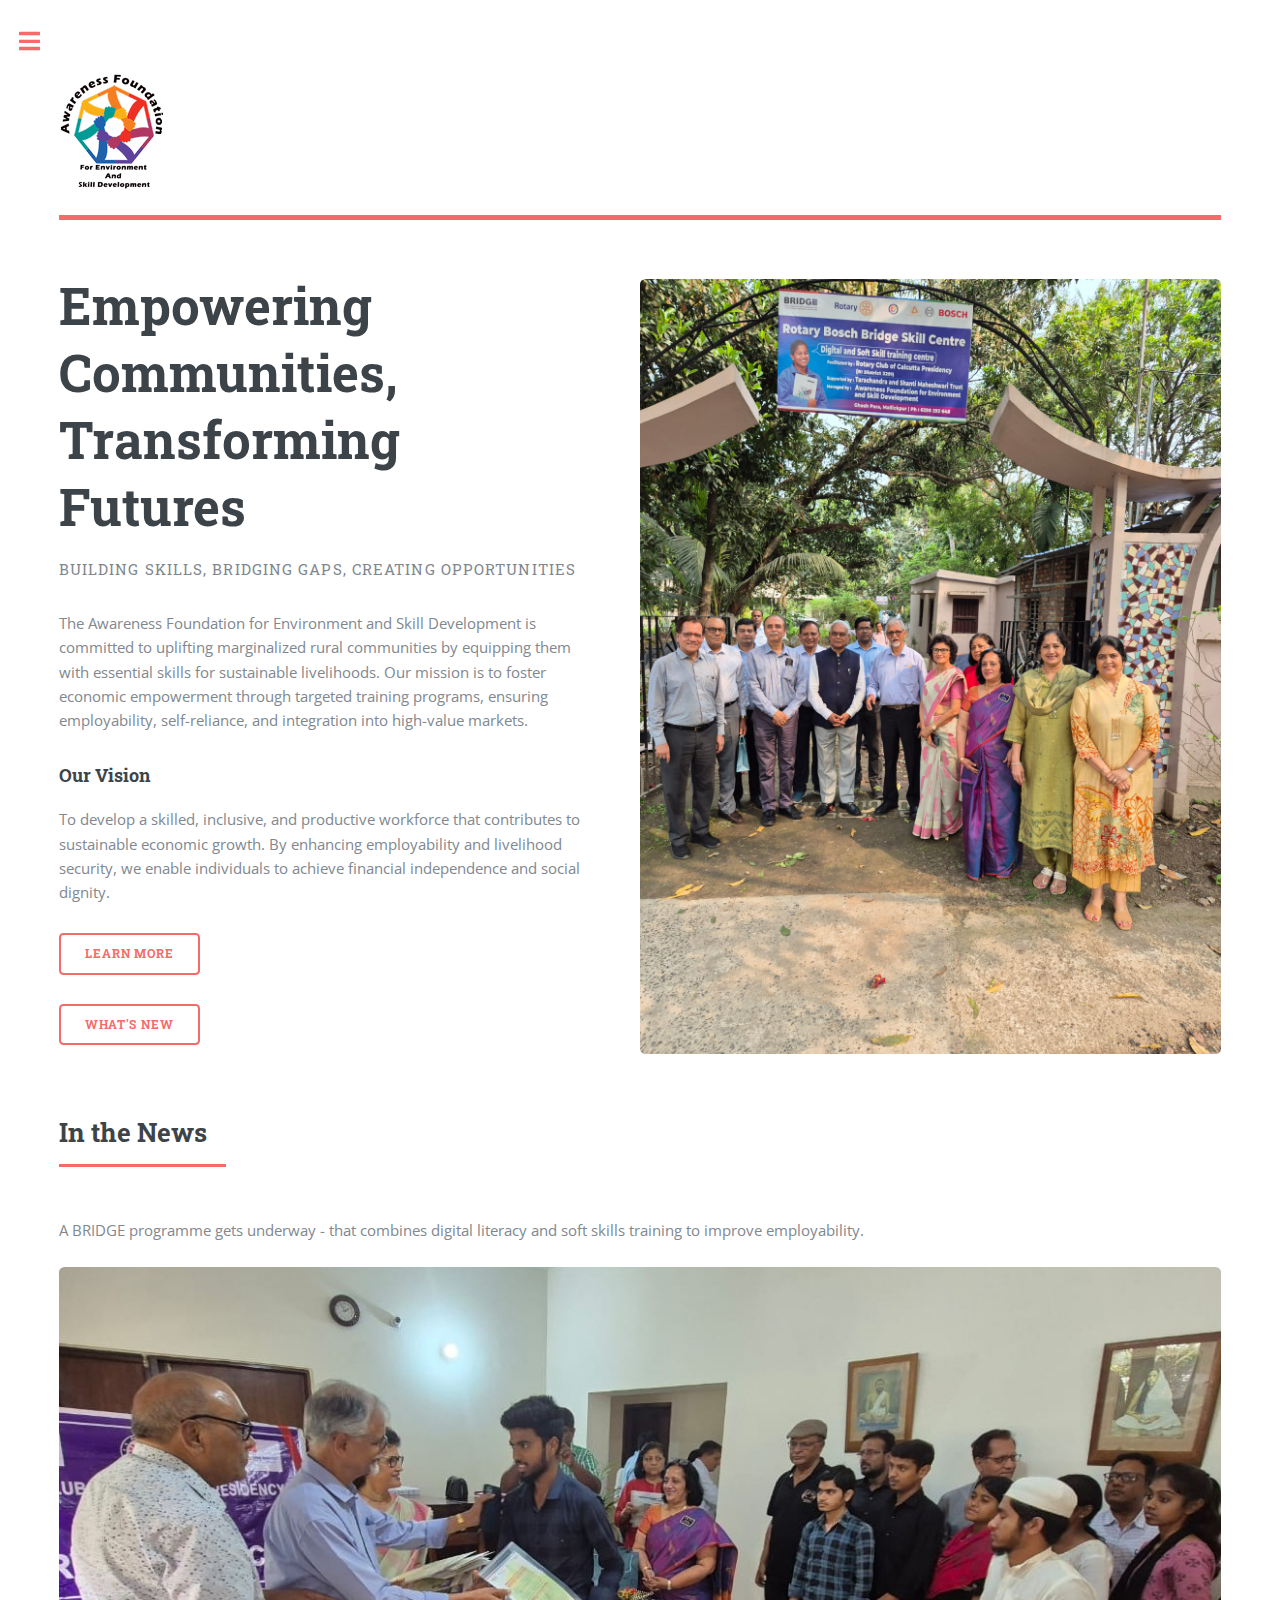
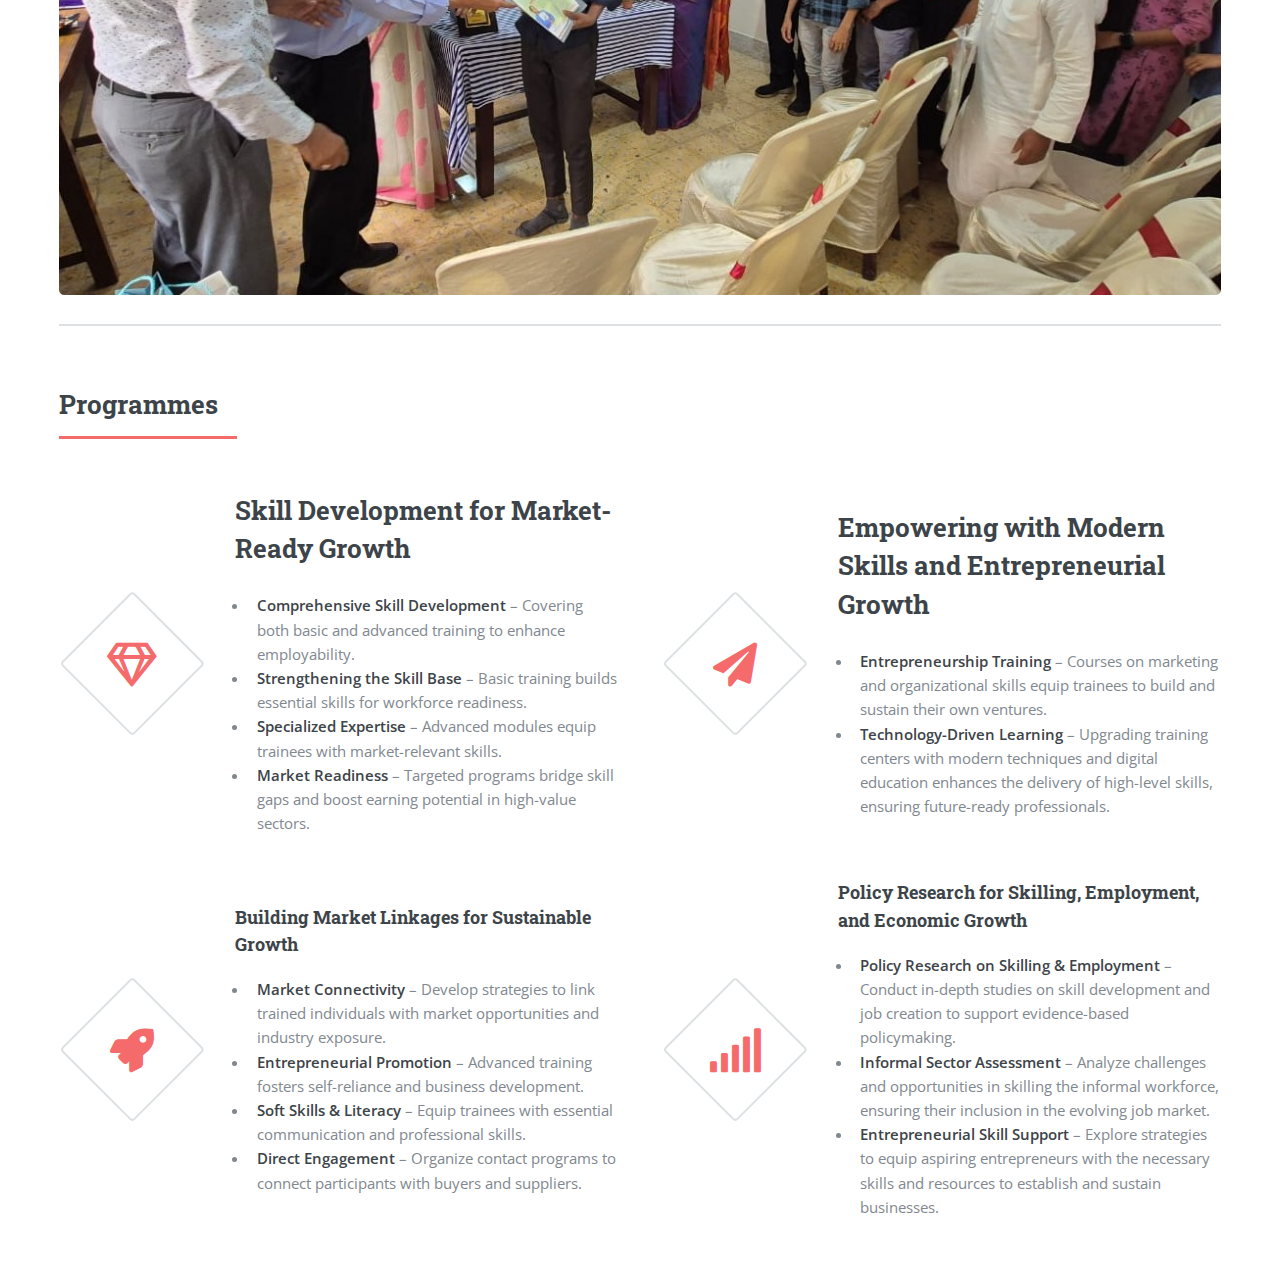
<file: index.html>
<!DOCTYPE HTML>
<!--
	Awareness Foundation
	Free for personal and commercial use under the CCA 3.0 license (html5up.net/license)
-->
<html>
	<head>
		<meta charset="utf-8" />
		<meta name="viewport" content="width=device-width, initial-scale=1, user-scalable=no" />
		<link rel="stylesheet" href="assets/css/main.css" />
	</head>
	<body class="is-preload">

		<!-- Wrapper -->
			<div id="wrapper">

				<!-- Main -->
					<div id="main">
						<div class="inner">

							<!-- Header -->
								<header id="header">
									<a href="index.html" class="logo"><img src="images/logo-100.png" alt="" /></a>
									<ul class="icons">
										<!--li><class="label">"If we want to impart education best suited to the needs of the villagers, we should take the vidyapith to the villages." - <I>Mahatma Gandhi</I></li-->
									</ul>
								</header>


							<!-- Banner -->
								<section id="banner">
									<div class="content">
										<header>
											<h1>Empowering Communities, Transforming Futures</h1>
											<p>Building Skills, Bridging Gaps, Creating Opportunities</p>
										</header>

										<p>The Awareness Foundation for Environment and Skill Development is committed to uplifting marginalized rural communities by equipping them with essential skills for sustainable livelihoods. Our mission is to foster economic empowerment through targeted training programs, ensuring employability, self-reliance, and integration into high-value markets.</p>

										<h3>Our Vision</h3>
										<p>To develop a skilled, inclusive, and productive workforce that contributes to sustainable economic growth. By enhancing employability and livelihood security, we enable individuals to achieve financial independence and social dignity.</p>



										<ul class="actions">
												<li><a href="aboutus.html" class="button big">Learn More</a></li>
										</ul>
										<ul class="actions">
												<li><a href="whatsNew.html" class="button big">What's New</a></li>
										</ul>
									</div>
									<span class="image object">
										<a href="whatsNew.html"><img src="images/pic10.jpg" alt="" /></a>
									</span>
								</section>

								<header class="major">
									<h2>In the News</h2>
								</header>

								<article>A BRIDGE programme gets underway - that combines digital literacy and soft skills training to improve employability.</article><br/>
								<a href="whatsNew.html"><span class="image fit"><img src="images/bosch/pic00.jpg" alt="" /></span></a>


							<!-- Section -->
								<section>
									<header class="major">
										<h2>Programmes</h2>
									</header>
									<div class="features">
										<article>
											<span class="icon fa-gem"></span>
											<div class="content">
												<h2>Skill Development for Market-Ready Growth</h2>
												<ul>
													<li><b>Comprehensive Skill Development</b> – Covering both basic and advanced training to enhance employability.</li>
													<li><b>Strengthening the Skill Base</b> – Basic training builds essential skills for workforce readiness.</li>
													<li><b>Specialized Expertise</b> – Advanced modules equip trainees with market-relevant skills.</li>
													<li><b>Market Readiness</b> – Targeted programs bridge skill gaps and boost earning potential in high-value sectors.</li>
												</ul>
											</div>
										</article>
										<article>
											<span class="icon solid fa-paper-plane"></span>
											<div class="content">
												<h2>Empowering with Modern Skills and Entrepreneurial Growth</h2>
												<ul>
													<li><b>Entrepreneurship Training</b> – Courses on marketing and organizational skills equip trainees to build and sustain their own ventures.</li>
													<li><b>Technology-Driven Learning</b> – Upgrading training centers with modern techniques and digital education enhances the delivery of high-level skills, ensuring future-ready professionals.</li>
												</ul>
											</div>
										</article>
										<article>
											<span class="icon solid fa-rocket"></span>
											<div class="content">
												<h3>Building Market Linkages for Sustainable Growth</h3>
												<ul>
												    <li><strong>Market Connectivity</strong> – Develop strategies to link trained individuals with market opportunities and industry exposure.</li>
												    <li><strong>Entrepreneurial Promotion</strong> – Advanced training fosters self-reliance and business development.</li>
												    <li><strong>Soft Skills & Literacy</strong> – Equip trainees with essential communication and professional skills.</li>
												    <li><strong>Direct Engagement</strong> – Organize contact programs to connect participants with buyers and suppliers.</li>
												</ul>
											</div>
										</article>
										<article>
											<span class="icon solid fa-signal"></span>
											<div class="content">
												<h3>Policy Research for Skilling, Employment, and Economic Growth</h3>

												<ul>
													<li><strong>Policy Research on Skilling & Employment</strong> – Conduct in-depth studies on skill development and job creation to support evidence-based policymaking.</li>
													<li><strong>Informal Sector Assessment</strong> – Analyze challenges and opportunities in skilling the informal workforce, ensuring their inclusion in the evolving job market.</li>
													<li><strong>Entrepreneurial Skill Support</strong> – Explore strategies to equip aspiring entrepreneurs with the necessary skills and resources to establish and sustain businesses.</li>
												</ul>
										</article>
									</div>
								</section>


						</div>
					</div>

				<!-- Sidebar -->
					<div id="sidebar">
						<div class="inner">


							<!-- Menu -->
								<nav id="menu">
									<header class="major">
										<h2>Menu</h2>
									</header>
									<ul>
										<li><a href="index.html">Home</a></li>
										<li><a href="whatsNew.html">What's New</a></li>
										<li>
											<span class="opener">Initiatives</span>
											<ul>
												<li><a href="DressDesign.html">Garments and dress designing</a></li>
												<li><a href="Partnerships.html">Upscaling partnerships</a></li>
												<li><a href="DigitalLiteracy.html">Digital literacy programme</a></li>
												<li><a href="KnowledgeSupport.html">Knowledge support network</a></li>
											</ul>
										</li>
										<li><a href="aboutus.html">About Us</a></li>
									</ul>
								</nav>


							<!-- Section -->
								<section>
									<header class="major">
										<h2>Get in touch</h2>
									</header>
									<p>Currently, the Awareness Foundation has initiated its programmes in Mallickpur in 24 Paraganas (South) for skill building, employability and entrepreneurial development for disadvantaged communities in that region.</p>
									<ul class="contact">
										<li class="icon solid fa-envelope">hello@awarenessfoundation.co.in</li>
										<li class="icon solid fa-phone">+91 6290 293 648</li>
										<li class="icon solid fa-home">Rotary Bosch Bridge Skill Centre<br />
										GhoshPara, Hariharpur, Mallickpur<br/>24 Parganas</li>
									</ul>
								</section>

							<!-- Footer -->
								<footer id="footer">
								<b>‘Awareness Foundation For Environment and Skill Development’ - Reg No :18522 of 2013-14  under Registration of Societies, West Bengal Act XXVI of 1961</b>
									<p class="copyright">&copy; Awareness Foundation<br/>All rights reserved. <br/>Design: <a href="https://html5up.net">HTML5 UP</a>.</p>
								</footer>

						</div>
					</div>

			</div>

		<!-- Scripts -->
			<script src="assets/js/jquery.min.js"></script>
			<script src="assets/js/browser.min.js"></script>
			<script src="assets/js/breakpoints.min.js"></script>
			<script src="assets/js/util.js"></script>
			<script src="assets/js/main.js"></script>

	</body>
</html>
</file>
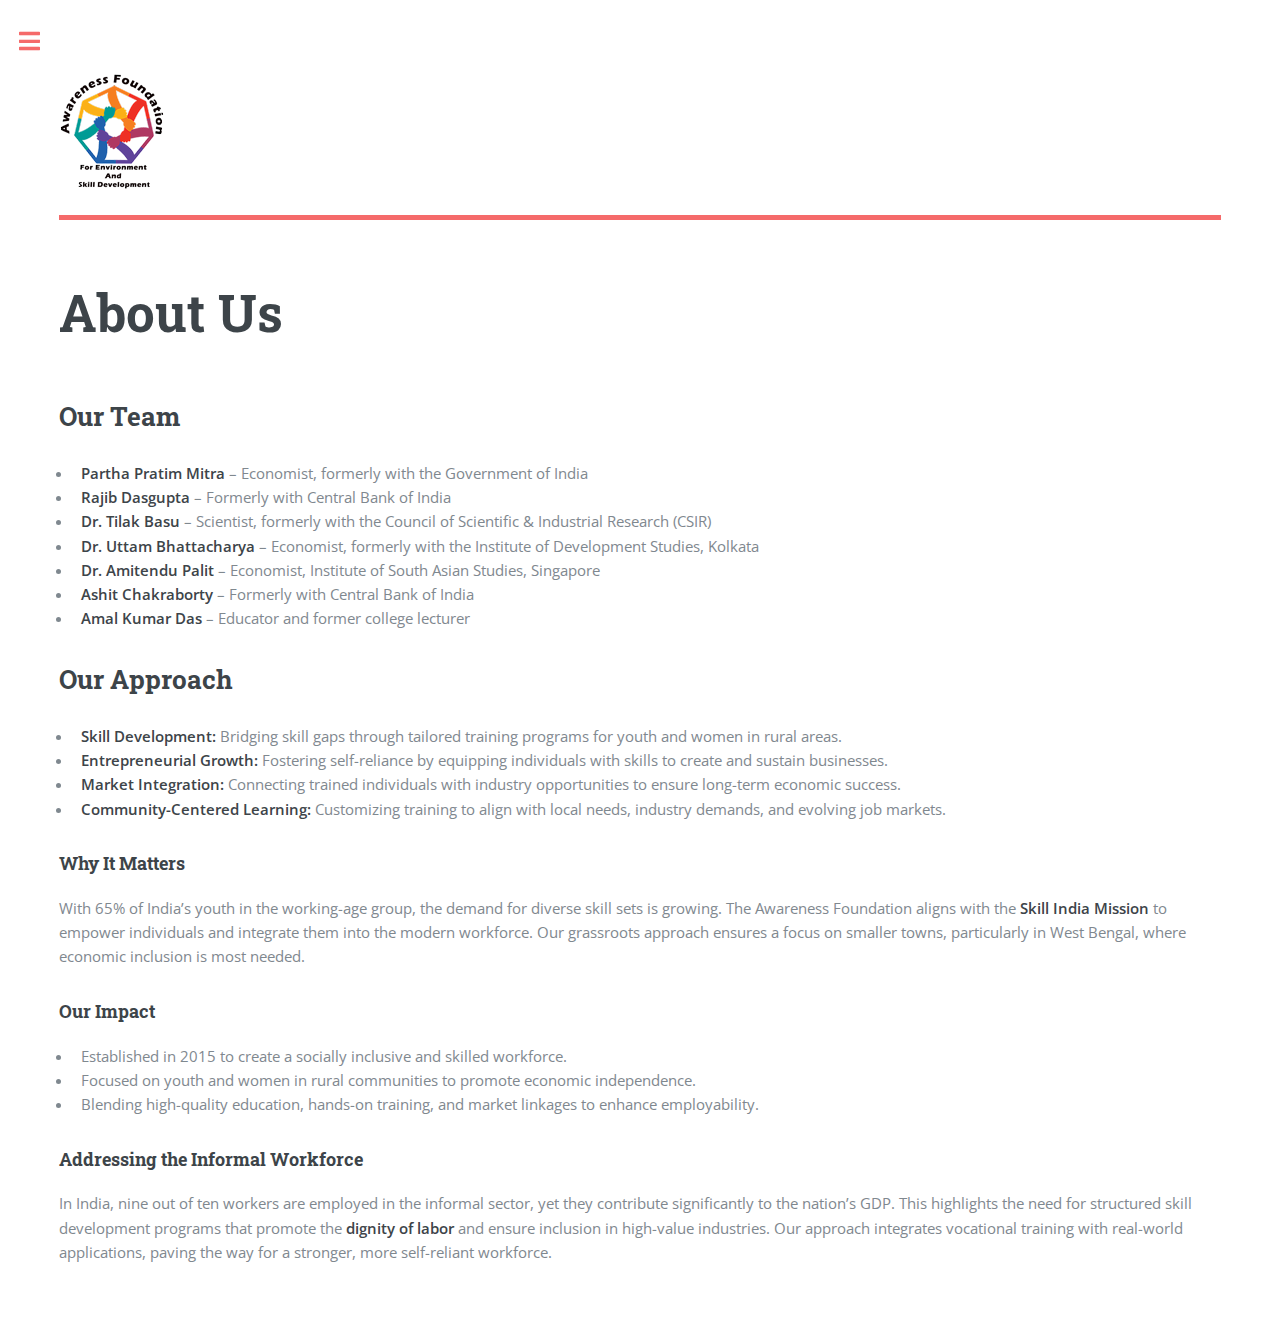
<file: aboutus.html>
<!DOCTYPE HTML>
<!--
	Awareness Foundation
	Free for personal and commercial use under the CCA 3.0 license (html5up.net/license)
-->
<html>
	<head>
		<title>Generic - Editorial by HTML5 UP</title>
		<meta charset="utf-8" />
		<meta name="viewport" content="width=device-width, initial-scale=1, user-scalable=no" />
		<link rel="stylesheet" href="assets/css/main.css" />
	</head>
	<body class="is-preload">

		<!-- Wrapper -->
			<div id="wrapper">

				<!-- Main -->
					<div id="main">
						<div class="inner">

							<!-- Header -->
								<header id="header">
									<a href="index.html" class="logo"><img src="images/logo-100.png" alt="" /></a>
									<ul class="icons">
										<!--li><class="label">"If we want to impart education best suited to the needs of the villagers, we should take the vidyapith to the villages." - <I>Mahatma Gandhi</I></li-->
									</ul>
								</header>

							<!-- Content -->
								<section>
									<header class="main">
										<h1>About Us</h1>
									</header>

											<h2>Our Team</h2>

											<ul>
												<li><strong>Partha Pratim Mitra</strong> – Economist, formerly with the Government of India</li>
												<li><strong>Rajib Dasgupta</strong> – Formerly with Central Bank of India</li>
												<li><strong>Dr. Tilak Basu</strong> – Scientist, formerly with the Council of Scientific & Industrial Research (CSIR)</li>
												<li><strong>Dr. Uttam Bhattacharya</strong> – Economist, formerly with the Institute of Development Studies, Kolkata</li>
												<li><strong>Dr. Amitendu Palit</strong> – Economist, Institute of South Asian Studies, Singapore</li>
												<li><strong>Ashit Chakraborty</strong> – Formerly with Central Bank of India</li>
												<li><strong>Amal Kumar Das</strong> – Educator and former college lecturer</li>
											</ul>

										<h2>Our Approach</h2>
										<ul>
											<li><strong>Skill Development:</strong> Bridging skill gaps through tailored training programs for youth and women in rural areas.</li>
											<li><strong>Entrepreneurial Growth:</strong> Fostering self-reliance by equipping individuals with skills to create and sustain businesses.</li>
											<li><strong>Market Integration:</strong> Connecting trained individuals with industry opportunities to ensure long-term economic success.</li>
											<li><strong>Community-Centered Learning:</strong> Customizing training to align with local needs, industry demands, and evolving job markets.</li>
										</ul>

										<h3>Why It Matters</h3>
										<p>With 65% of India’s youth in the working-age group, the demand for diverse skill sets is growing. The Awareness Foundation aligns with the <strong>Skill India Mission</strong> to empower individuals and integrate them into the modern workforce. Our grassroots approach ensures a focus on smaller towns, particularly in West Bengal, where economic inclusion is most needed.</p>

										<h3>Our Impact</h3>
										<ul>
											<li>Established in 2015 to create a socially inclusive and skilled workforce.</li>
											<li>Focused on youth and women in rural communities to promote economic independence.</li>
											<li>Blending high-quality education, hands-on training, and market linkages to enhance employability.</li>
										</ul>

										<h3>Addressing the Informal Workforce</h3>
										<p>In India, nine out of ten workers are employed in the informal sector, yet they contribute significantly to the nation’s GDP. This highlights the need for structured skill development programs that promote the <strong>dignity of labor</strong> and ensure inclusion in high-value industries. Our approach integrates vocational training with real-world applications, paving the way for a stronger, more self-reliant workforce.</p>


								</section>

						</div>
					</div>

				<!-- Sidebar -->
					<div id="sidebar">
						<div class="inner">


							<!-- Menu -->
								<nav id="menu">
									<header class="major">
										<h2>Menu</h2>
									</header>
									<ul>
										<li><a href="index.html">Home</a></li>
										<li><a href="whatsNew.html">What's New</a></li>
										<li>
											<span class="opener">Initiatives</span>
											<ul>
												<li><a href="DressDesign.html">Garments and dress designing</a></li>
												<li><a href="Partnerships.html">Upscaling partnerships</a></li>
												<li><a href="DigitalLiteracy.html">Digital literacy programme</a></li>
												<li><a href="KnowledgeSupport.html">Knowledge support network</a></li>
											</ul>
										</li>
										<li><a href="aboutus.html">About Us</a></li>
									</ul>
								</nav>


							<!-- Section -->
								<section>
									<header class="major">
										<h2>Get in touch</h2>
									</header>
									<p>Currently, the Awareness Foundation has initiated its programmes in Mallickpur in 24 Paraganas (South) for skill building, employability and entrepreneurial development for disadvantaged communities in that region.</p>
									<ul class="contact">
										<li class="icon solid fa-envelope">hello@awarenessfoundation.co.in</li>
										<li class="icon solid fa-phone">+91 6290 293 648</li>
										<li class="icon solid fa-home">Rotary Bosch Bridge Skill Centre<br />
										GhoshPara, Hariharpur, Mallickpur<br/>24 Parganas</li>
									</ul>
								</section>

							<!-- Footer -->
								<footer id="footer">
								<b>‘Awareness Foundation For Environment and Skill Development’ - Reg No :18522 of 2013-14  under Registration of Societies, West Bengal Act XXVI of 1961</b>
									<p class="copyright">&copy; Awareness Foundation<br/>All rights reserved. <br/>Design: <a href="https://html5up.net">HTML5 UP</a>.</p>
								</footer>

						</div>
					</div>

			</div>

		<!-- Scripts -->
			<script src="assets/js/jquery.min.js"></script>
			<script src="assets/js/browser.min.js"></script>
			<script src="assets/js/breakpoints.min.js"></script>
			<script src="assets/js/util.js"></script>
			<script src="assets/js/main.js"></script>

	</body>
</html>
</file>
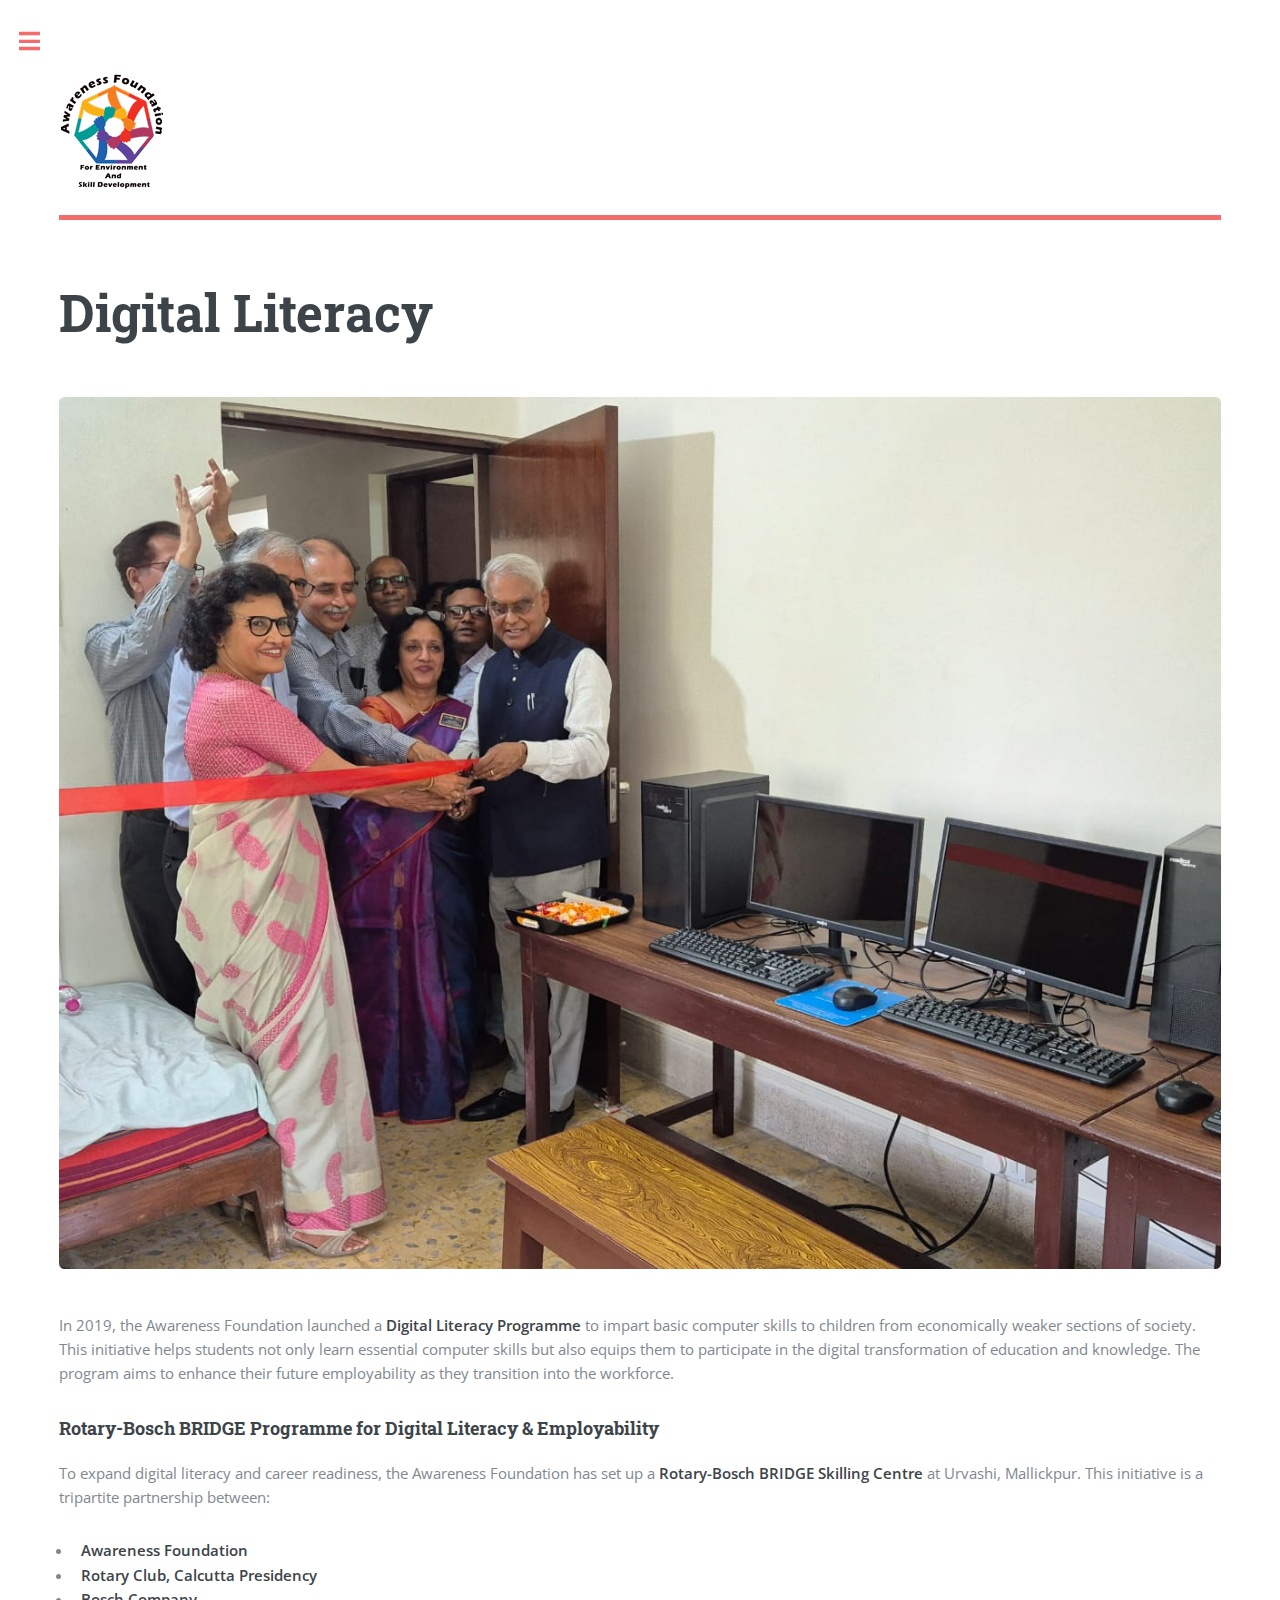
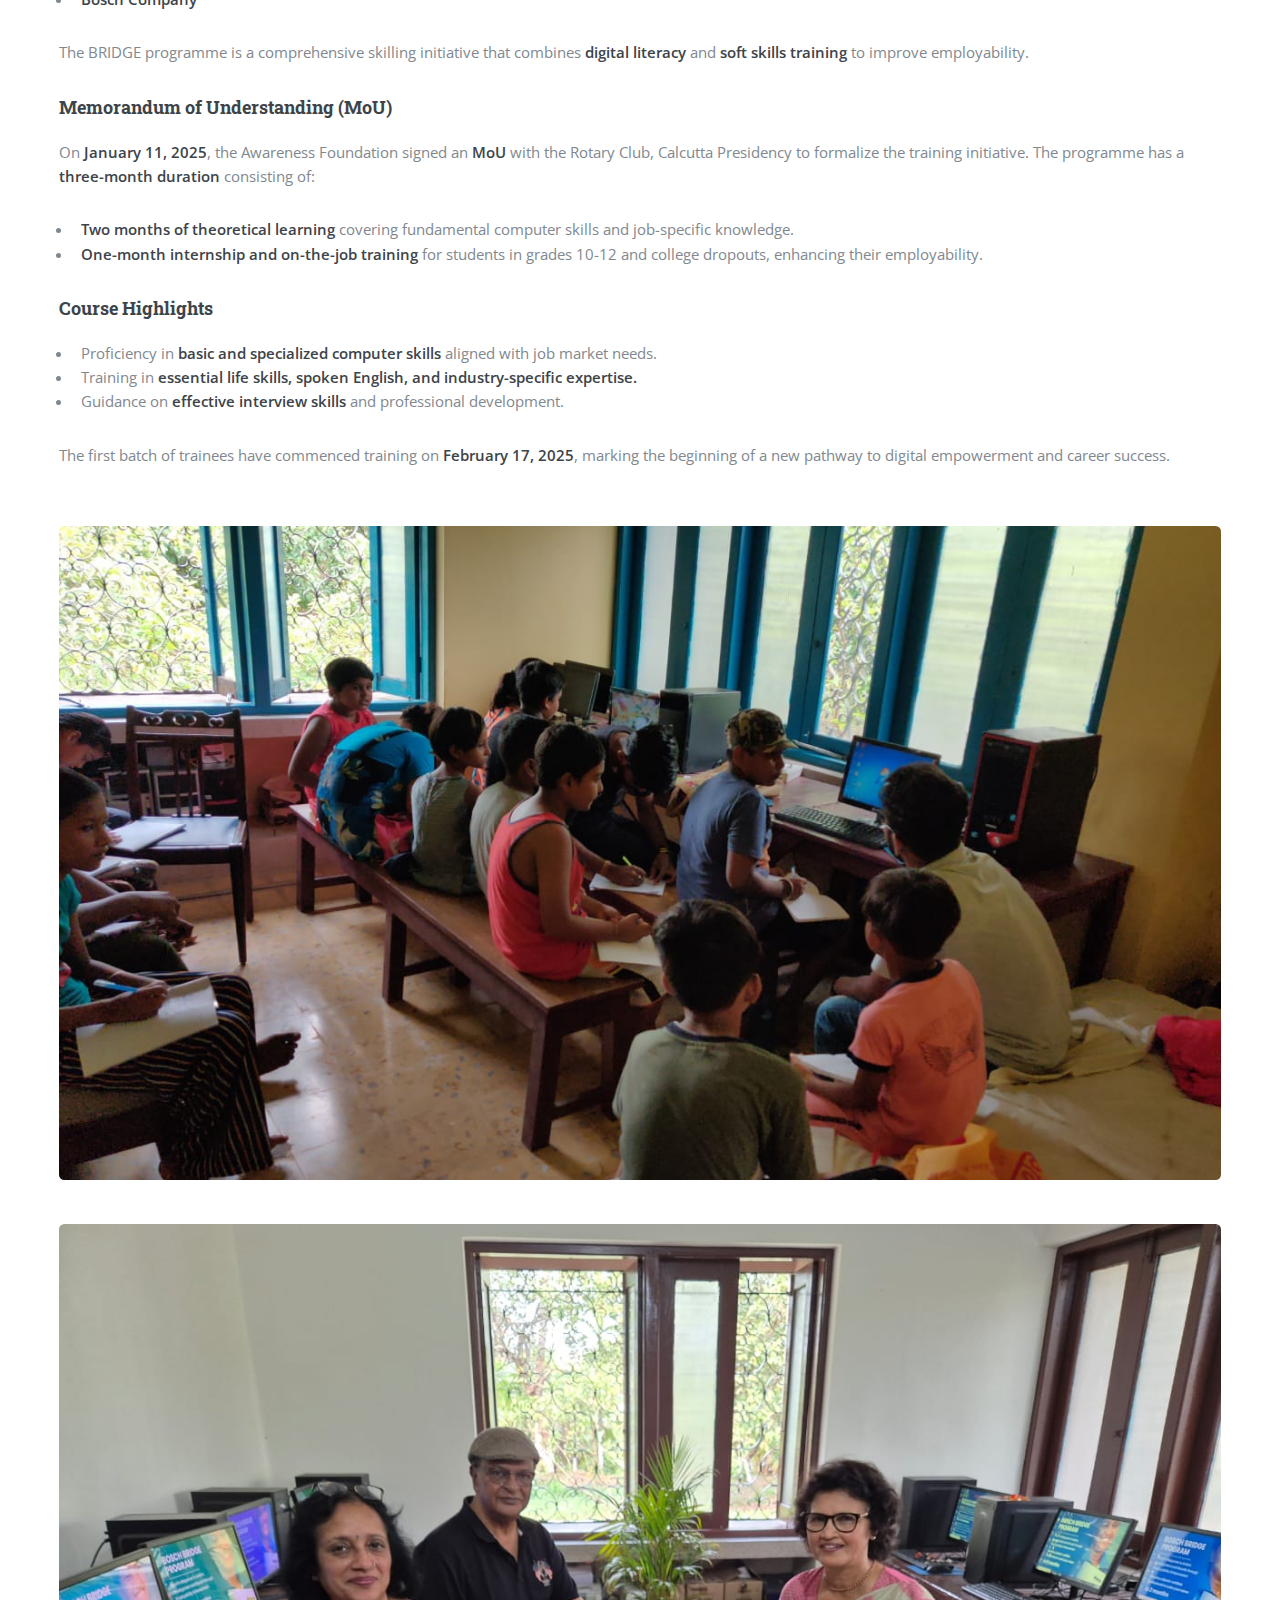
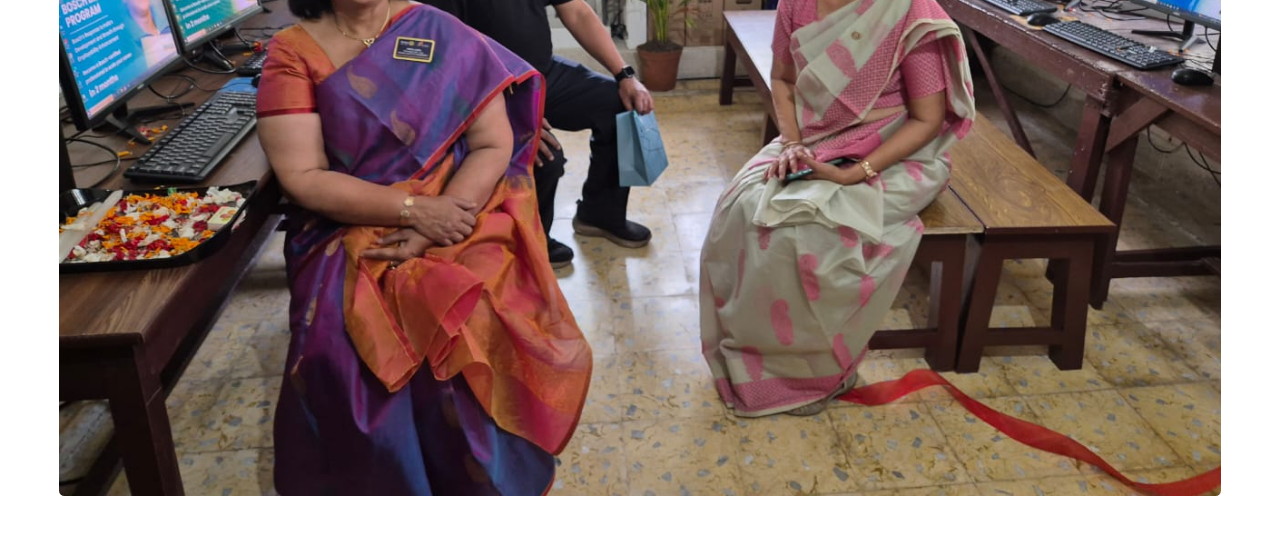
<file: DigitalLiteracy.html>
<!DOCTYPE HTML>
<!--
	Awareness Foundation
	Free for personal and commercial use under the CCA 3.0 license (html5up.net/license)
--><html>
	<head>
		<title>Generic - Editorial by HTML5 UP</title>
		<meta charset="utf-8" />
		<meta name="viewport" content="width=device-width, initial-scale=1, user-scalable=no" />
		<link rel="stylesheet" href="assets/css/main.css" />
	</head>
	<body class="is-preload">

		<!-- Wrapper -->
			<div id="wrapper">

				<!-- Main -->
					<div id="main">
						<div class="inner">

							<!-- Header -->
								<header id="header">
									<a href="index.html" class="logo"><img src="images/logo-100.png" alt="" /></a>
									<ul class="icons">
										<!--li><class="label">"If we want to impart education best suited to the needs of the villagers, we should take the vidyapith to the villages." - <I>Mahatma Gandhi</I></li-->
									</ul>
								</header>

							<!-- Content -->
								<section>
									<header class="main">
										<h1>Digital Literacy</h1>
									</header>

									<span class="image main"><img src="images/digital/pic00.jpg" alt="" /></span>



									<p>In 2019, the Awareness Foundation launched a <strong>Digital Literacy Programme</strong> to impart basic computer skills to children from economically weaker sections of society. This initiative helps students not only learn essential computer skills but also equips them to participate in the digital transformation of education and knowledge. The program aims to enhance their future employability as they transition into the workforce.</p>

									<h3>Rotary-Bosch BRIDGE Programme for Digital Literacy & Employability</h3>

									<p>To expand digital literacy and career readiness, the Awareness Foundation has set up a <strong>Rotary-Bosch BRIDGE Skilling Centre</strong> at Urvashi, Mallickpur. This initiative is a tripartite partnership between:</p>

									<ul>
										<li><strong>Awareness Foundation</strong></li>
										<li><strong>Rotary Club, Calcutta Presidency</strong></li>
										<li><strong>Bosch Company</strong></li>
									</ul>

									<p>The BRIDGE programme is a comprehensive skilling initiative that combines <strong>digital literacy</strong> and <strong>soft skills training</strong> to improve employability.</p>

									<h3>Memorandum of Understanding (MoU)</h3>

									<p>On <strong>January 11, 2025</strong>, the Awareness Foundation signed an <strong>MoU</strong> with the Rotary Club, Calcutta Presidency to formalize the training initiative. The programme has a <strong>three-month duration</strong> consisting of:</p>

									<ul>
										<li><strong>Two months of theoretical learning</strong> covering fundamental computer skills and job-specific knowledge.</li>
										<li><strong>One-month internship and on-the-job training</strong> for students in grades 10-12 and college dropouts, enhancing their employability.</li>
									</ul>

									<h3>Course Highlights</h3>

									<ul>
										<li>Proficiency in <strong>basic and specialized computer skills</strong> aligned with job market needs.</li>
										<li>Training in <strong>essential life skills, spoken English, and industry-specific expertise.</strong></li>
										<li>Guidance on <strong>effective interview skills</strong> and professional development.</li>
									</ul>

									<p>The first batch of trainees have commenced training on <strong>February 17, 2025</strong>, marking the beginning of a new pathway to digital empowerment and career success.</p>


								</section>
									<span class="image main"><img src="images/digital/pic02.jpg" alt="" /></span>
									<span class="image main"><img src="images/digital/pic01.jpg" alt="" /></span>

						</div>
					</div>

				<!-- Sidebar -->
					<div id="sidebar">
						<div class="inner">


							<!-- Menu -->
								<nav id="menu">
									<header class="major">
										<h2>Menu</h2>
									</header>
									<ul>
										<li><a href="index.html">Home</a></li>
										<li><a href="whatsNew.html">What's New</a></li>
										<li>
											<span class="opener">Initiatives</span>
											<ul>
												<li><a href="DressDesign.html">Garments and dress designing</a></li>
												<li><a href="Partnerships.html">Upscaling partnerships</a></li>
												<li><a href="DigitalLiteracy.html">Digital literacy programme</a></li>
												<li><a href="KnowledgeSupport.html">Knowledge support network</a></li>
											</ul>
										</li>
										<li><a href="aboutus.html">About Us</a></li>
									</ul>
								</nav>


							<!-- Section -->
								<section>
									<header class="major">
										<h2>Get in touch</h2>
									</header>
									<p>Currently, the Awareness Foundation has initiated its programmes in Mallickpur in 24 Paraganas (South) for skill building, employability and entrepreneurial development for disadvantaged communities in that region.</p>
									<ul class="contact">
										<li class="icon solid fa-envelope">hello@awarenessfoundation.co.in</li>
										<li class="icon solid fa-phone">+91 6290 293 648</li>
										<li class="icon solid fa-home">Rotary Bosch Bridge Skill Centre<br />
										GhoshPara, Hariharpur, Mallickpur<br/>24 Parganas</li>
									</ul>
								</section>

							<!-- Footer -->
								<footer id="footer">
								<b>‘Awareness Foundation For Environment and Skill Development’ - Reg No :18522 of 2013-14  under Registration of Societies, West Bengal Act XXVI of 1961</b>
									<p class="copyright">&copy; Awareness Foundation<br/>All rights reserved. <br/>Design: <a href="https://html5up.net">HTML5 UP</a>.</p>
								</footer>

						</div>
					</div>

			</div>

		<!-- Scripts -->
			<script src="assets/js/jquery.min.js"></script>
			<script src="assets/js/browser.min.js"></script>
			<script src="assets/js/breakpoints.min.js"></script>
			<script src="assets/js/util.js"></script>
			<script src="assets/js/main.js"></script>

	</body>
</html>
</file>
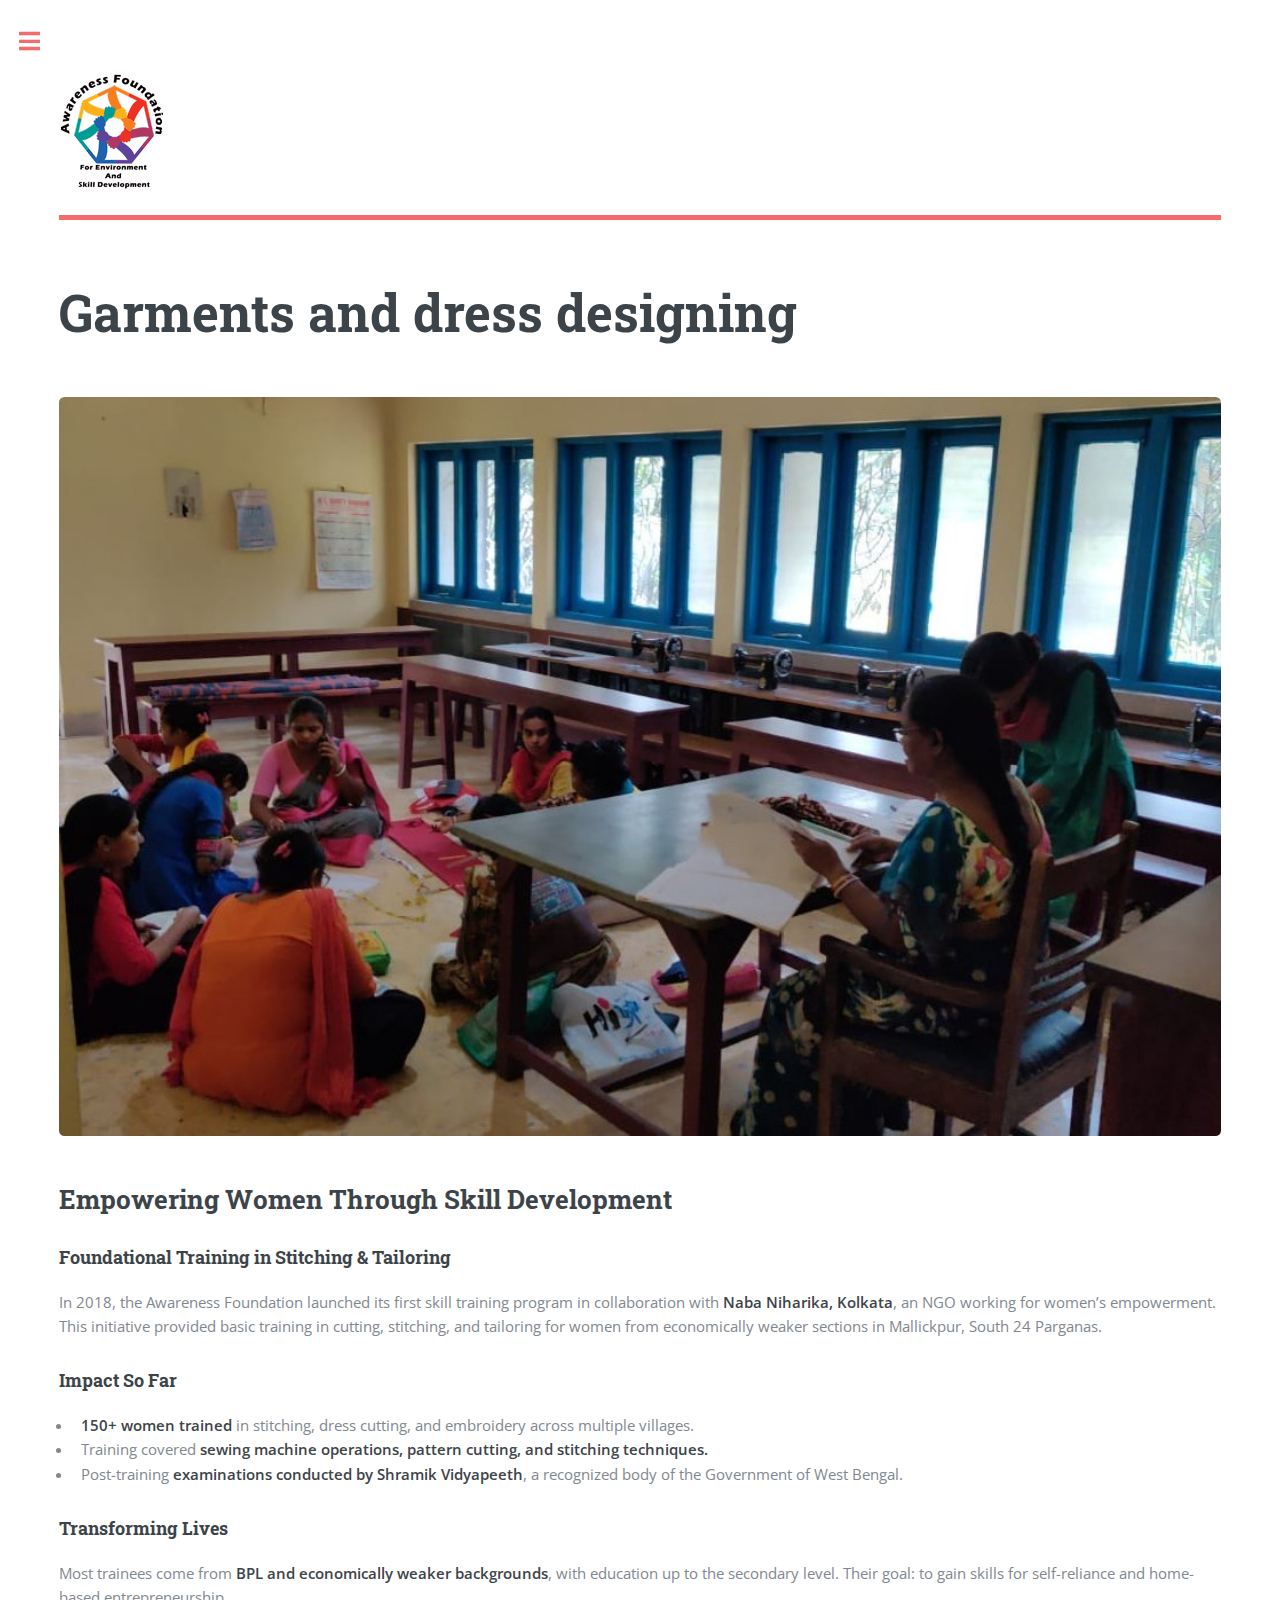
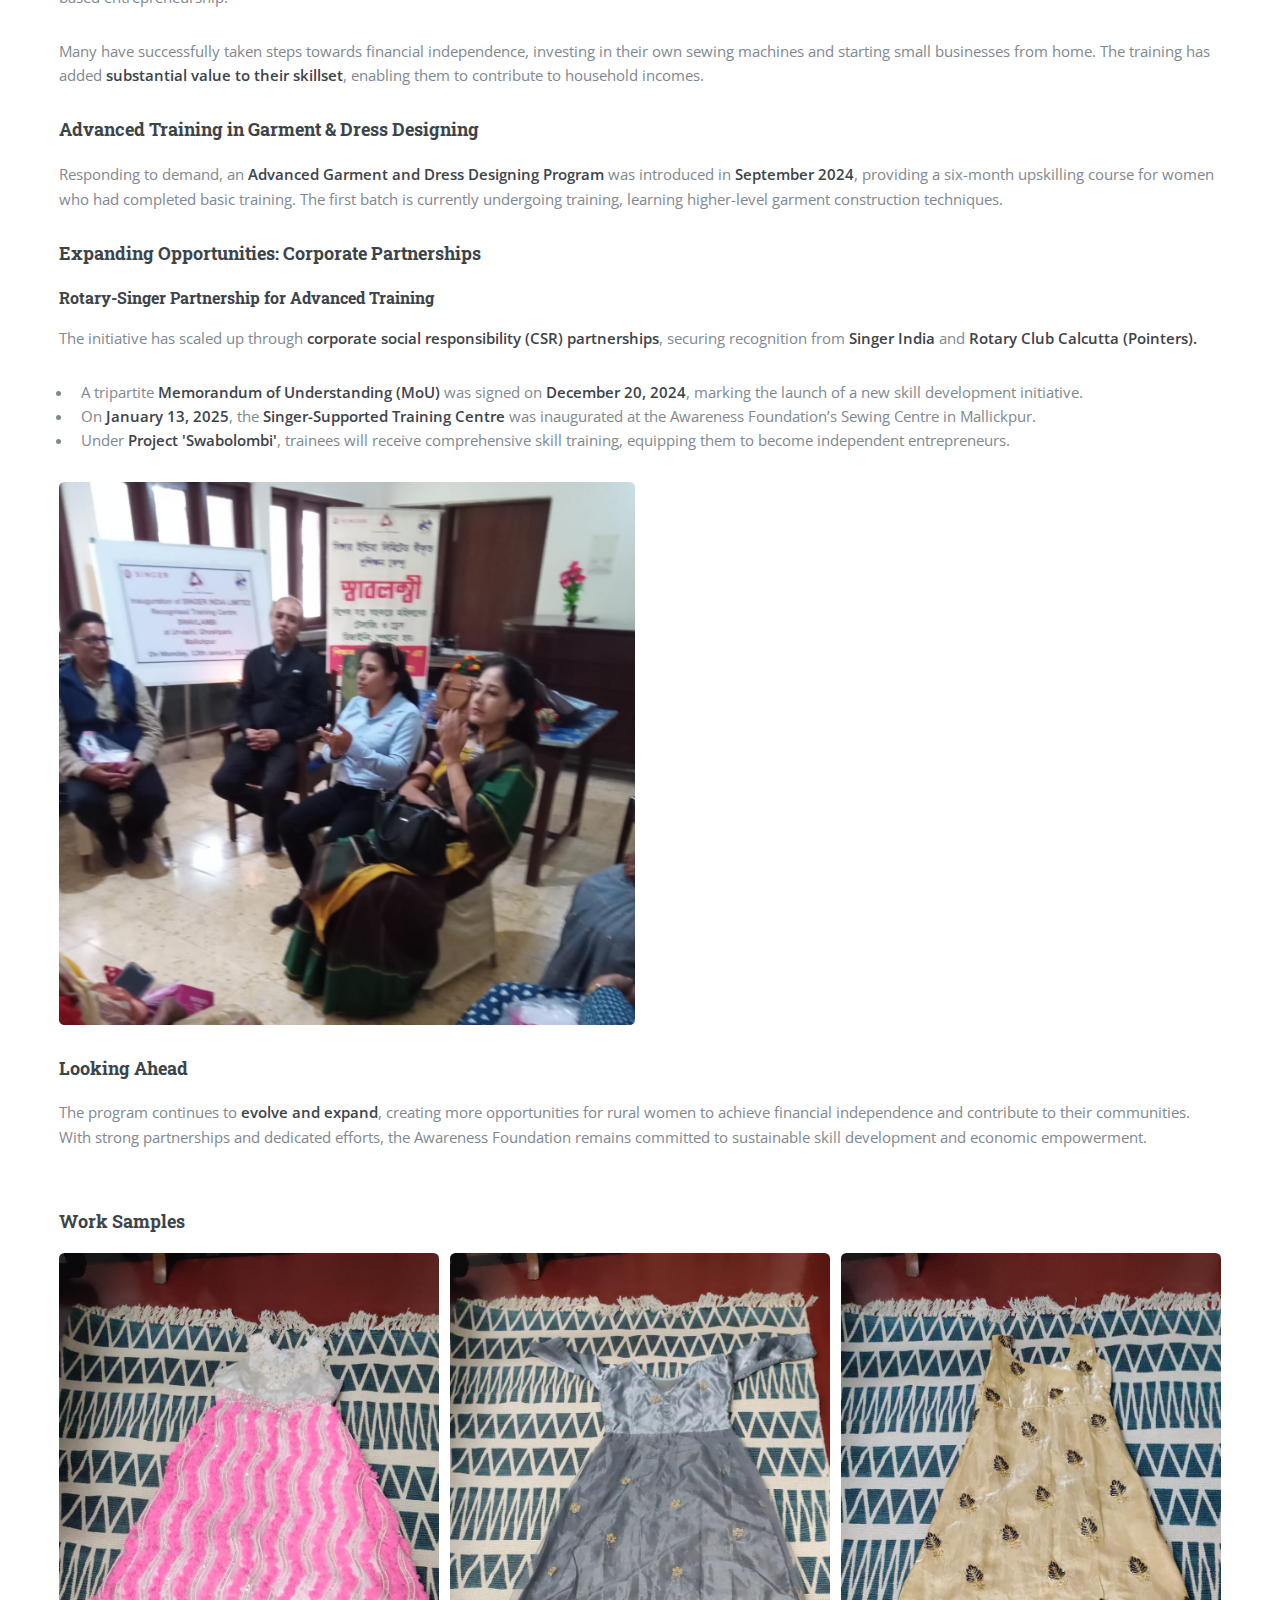
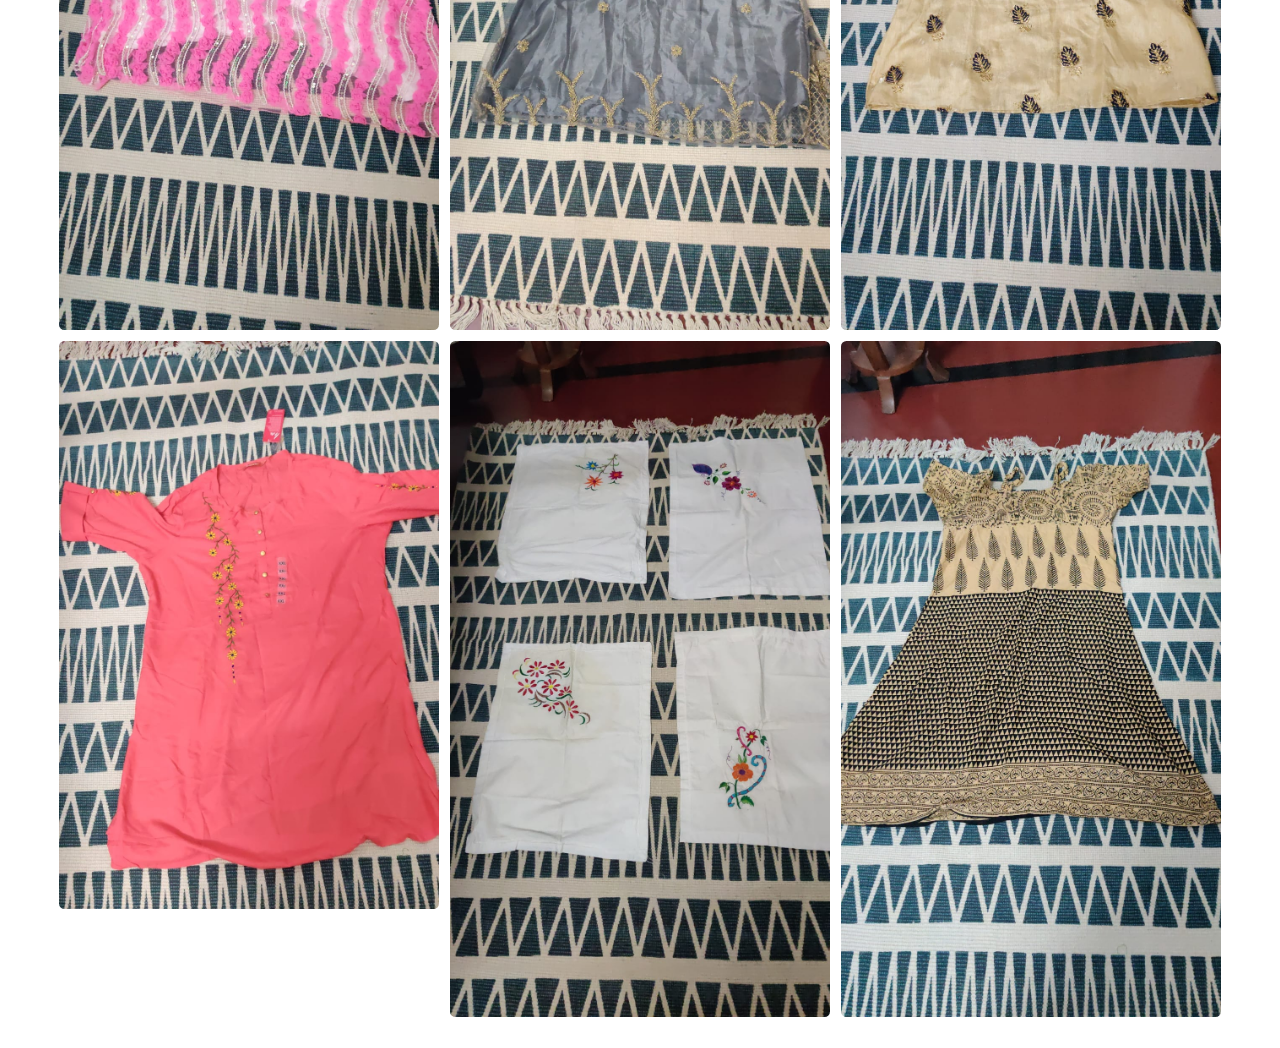
<file: DressDesign.html>
<!DOCTYPE HTML>
<!--
	Awareness Foundation
	Free for personal and commercial use under the CCA 3.0 license (html5up.net/license)
--><html>
	<head>
		<title>Generic - Editorial by HTML5 UP</title>
		<meta charset="utf-8" />
		<meta name="viewport" content="width=device-width, initial-scale=1, user-scalable=no" />
		<link rel="stylesheet" href="assets/css/main.css" />
	</head>
	<body class="is-preload">

		<!-- Wrapper -->
			<div id="wrapper">

				<!-- Main -->
					<div id="main">
						<div class="inner">

							<!-- Header -->
								<header id="header">
									<a href="index.html" class="logo"><img src="images/logo-100.png" alt="" /></a>
									<ul class="icons">
										<!--li><class="label">"If we want to impart education best suited to the needs of the villagers, we should take the vidyapith to the villages." - <I>Mahatma Gandhi</I></li-->
									</ul>
								</header>

							<!-- Content -->
								<section>
									<header class="main">
										<h1>Garments and dress designing</h1>
									</header>

									<span class="image main"><img src="images/stitching/pic00.jpg" alt="" /></span>


									<h2>Empowering Women Through Skill Development</h2>

									<h3>Foundational Training in Stitching & Tailoring</h3>
									<p>In 2018, the Awareness Foundation launched its first skill training program in collaboration with <strong>Naba Niharika, Kolkata</strong>, an NGO working for women’s empowerment. This initiative provided basic training in cutting, stitching, and tailoring for women from economically weaker sections in Mallickpur, South 24 Parganas.</p>

									<h3>Impact So Far</h3>
									<ul>
										<li><strong>150+ women trained</strong> in stitching, dress cutting, and embroidery across multiple villages.</li>
										<li>Training covered <strong>sewing machine operations, pattern cutting, and stitching techniques.</strong></li>
										<li>Post-training <strong>examinations conducted by Shramik Vidyapeeth</strong>, a recognized body of the Government of West Bengal.</li>
									</ul>

									<h3>Transforming Lives</h3>
									<p>Most trainees come from <strong>BPL and economically weaker backgrounds</strong>, with education up to the secondary level. Their goal: to gain skills for self-reliance and home-based entrepreneurship.</p>
									<p>Many have successfully taken steps towards financial independence, investing in their own sewing machines and starting small businesses from home. The training has added <strong>substantial value to their skillset</strong>, enabling them to contribute to household incomes.</p>

									<h3>Advanced Training in Garment & Dress Designing</h3>
									<p>Responding to demand, an <strong>Advanced Garment and Dress Designing Program</strong> was introduced in <strong>September 2024</strong>, providing a six-month upskilling course for women who had completed basic training. The first batch is currently undergoing training, learning higher-level garment construction techniques.</p>

									<h3>Expanding Opportunities: Corporate Partnerships</h3>

									<h4>Rotary-Singer Partnership for Advanced Training</h4>
									<p>The initiative has scaled up through <strong>corporate social responsibility (CSR) partnerships</strong>, securing recognition from <strong>Singer India</strong> and <strong>Rotary Club Calcutta (Pointers).</strong></p>
									<ul>
										<li>A tripartite <strong>Memorandum of Understanding (MoU)</strong> was signed on <strong>December 20, 2024</strong>, marking the launch of a new skill development initiative.</li>
										<li>On <strong>January 13, 2025</strong>, the <strong>Singer-Supported Training Centre</strong> was inaugurated at the Awareness Foundation’s Sewing Centre in Mallickpur.</li>
										<li>Under <strong>Project 'Swabolombi'</strong>, trainees will receive comprehensive skill training, equipping them to become independent entrepreneurs.</li>
									</ul>
									<div class="box alt">
										<div class="row gtr-50 gtr-uniform">
											<div class="col-6"><span class="image fit"><img src="images/stitching/sabolombi.jpg" alt="" /></span></div>
										</div>
									</div>

									<h3>Looking Ahead</h3>
									<p>The program continues to <strong>evolve and expand</strong>, creating more opportunities for rural women to achieve financial independence and contribute to their communities. With strong partnerships and dedicated efforts, the Awareness Foundation remains committed to sustainable skill development and economic empowerment.</p>


								</section>
								<h3>Work Samples</h3>
								<div class="box alt">
									<div class="row gtr-50 gtr-uniform">
										<div class="col-4"><span class="image fit"><img src="images/stitching/pic02.jpg" alt="" /></span></div>
										<div class="col-4"><span class="image fit"><img src="images/stitching/pic03.jpg" alt="" /></span></div>
										<div class="col-4"><span class="image fit"><img src="images/stitching/pic04.jpg" alt="" /></span></div>
										<div class="col-4"><span class="image fit"><img src="images/stitching/pic05.jpg" alt="" /></span></div>
										<div class="col-4"><span class="image fit"><img src="images/stitching/pic06.jpg" alt="" /></span></div>
										<div class="col-4"><span class="image fit"><img src="images/stitching/pic07.jpg" alt="" /></span></div>
									</div>
								</div>

						</div>
					</div>

				<!-- Sidebar -->
					<div id="sidebar">
						<div class="inner">


							<!-- Menu -->
								<nav id="menu">
									<header class="major">
										<h2>Menu</h2>
									</header>
									<ul>
										<li><a href="index.html">Home</a></li>
										<li><a href="whatsNew.html">What's New</a></li>
										<li>
											<span class="opener">Initiatives</span>
											<ul>
												<li><a href="DressDesign.html">Garments and dress designing</a></li>
												<li><a href="Partnerships.html">Upscaling partnerships</a></li>
												<li><a href="DigitalLiteracy.html">Digital literacy programme</a></li>
												<li><a href="KnowledgeSupport.html">Knowledge support network</a></li>
											</ul>
										</li>
										<li><a href="aboutus.html">About Us</a></li>
									</ul>
								</nav>


							<!-- Section -->
								<section>
									<header class="major">
										<h2>Get in touch</h2>
									</header>
									<p>Currently, the Awareness Foundation has initiated its programmes in Mallickpur in 24 Paraganas (South) for skill building, employability and entrepreneurial development for disadvantaged communities in that region.</p>
									<ul class="contact">
										<li class="icon solid fa-envelope">hello@awarenessfoundation.co.in</li>
										<li class="icon solid fa-phone">+91 6290 293 648</li>
										<li class="icon solid fa-home">Rotary Bosch Bridge Skill Centre<br />
										GhoshPara, Hariharpur, Mallickpur<br/>24 Parganas</li>
									</ul>
								</section>

							<!-- Footer -->
								<footer id="footer">
								<b>‘Awareness Foundation For Environment and Skill Development’ - Reg No :18522 of 2013-14  under Registration of Societies, West Bengal Act XXVI of 1961</b>
									<p class="copyright">&copy; Awareness Foundation<br/>All rights reserved. <br/>Design: <a href="https://html5up.net">HTML5 UP</a>.</p>
								</footer>

						</div>
					</div>

			</div>

		<!-- Scripts -->
			<script src="assets/js/jquery.min.js"></script>
			<script src="assets/js/browser.min.js"></script>
			<script src="assets/js/breakpoints.min.js"></script>
			<script src="assets/js/util.js"></script>
			<script src="assets/js/main.js"></script>

	</body>
</html>
</file>
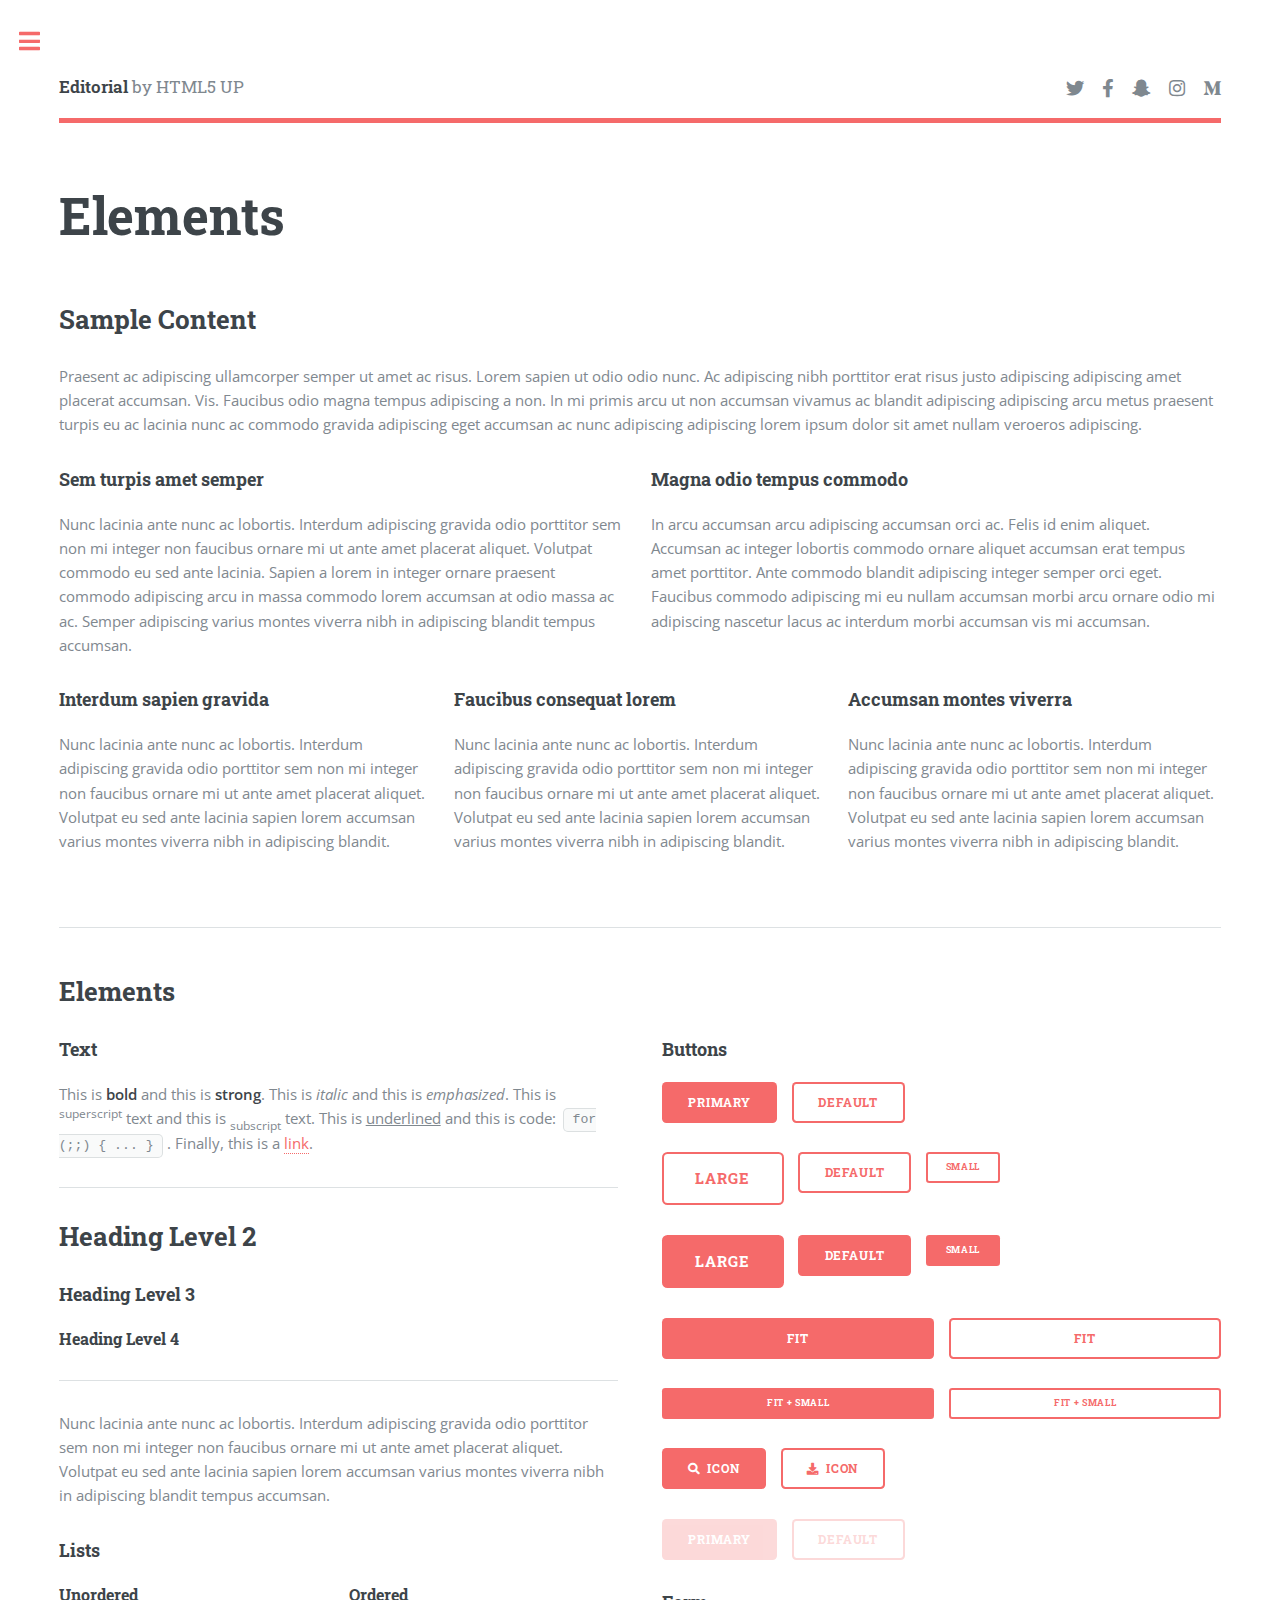
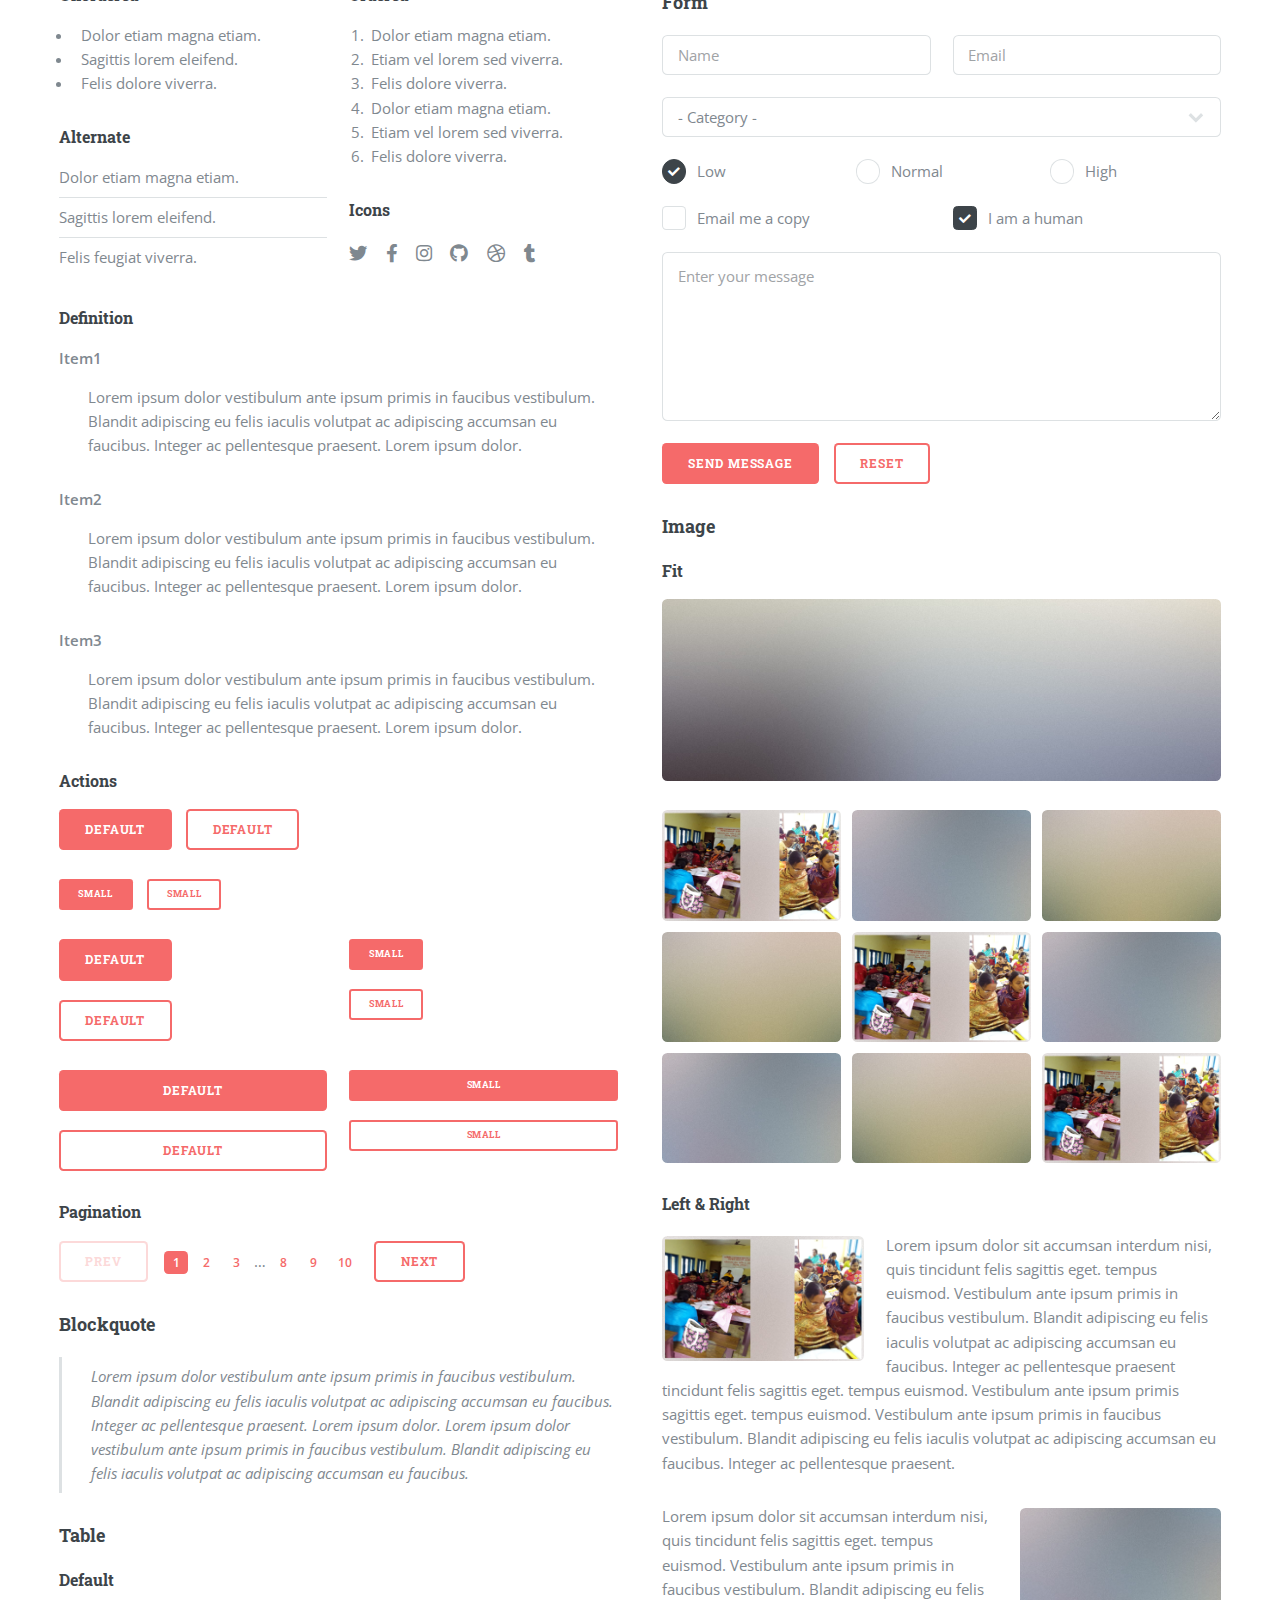
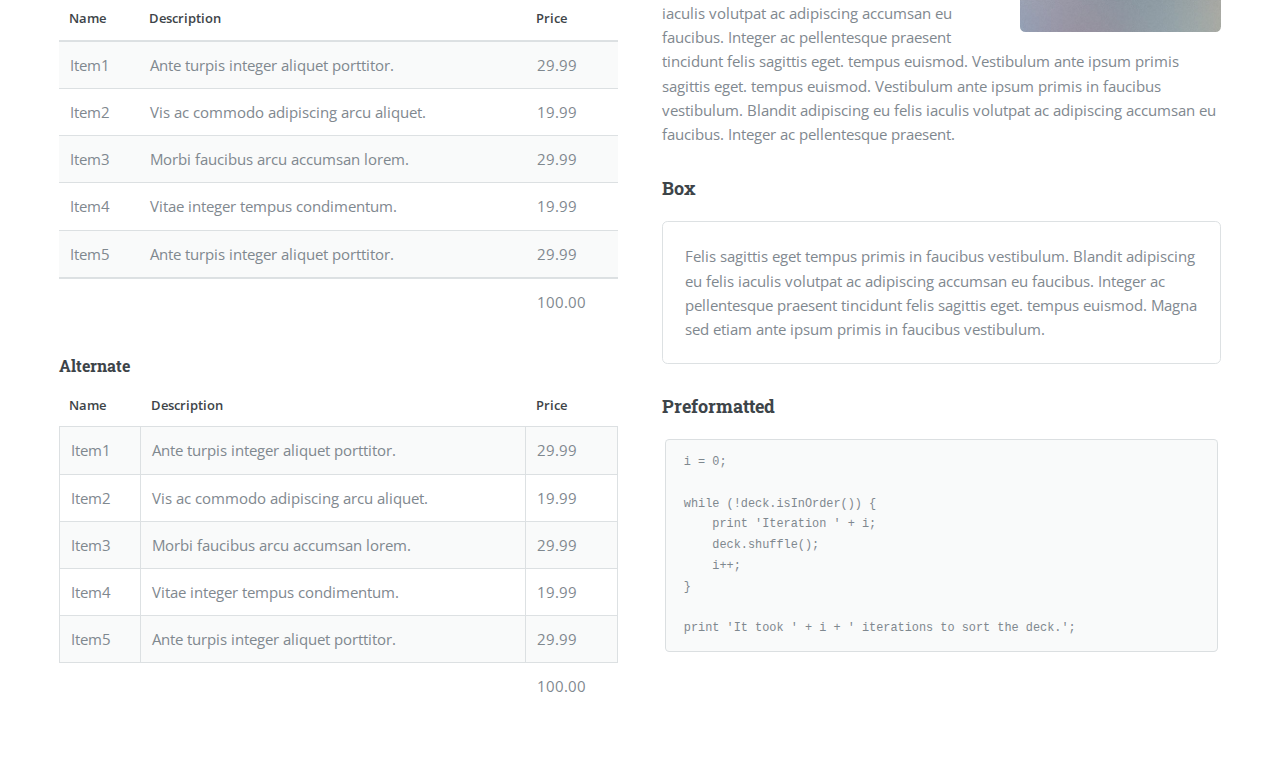
<file: elements.html>
<!DOCTYPE HTML>
<!--
	Awareness Foundation
	Free for personal and commercial use under the CCA 3.0 license (html5up.net/license)
-->
<html>
	<head>
		<title>Elements - Editorial by HTML5 UP</title>
		<meta charset="utf-8" />
		<meta name="viewport" content="width=device-width, initial-scale=1, user-scalable=no" />
		<link rel="stylesheet" href="assets/css/main.css" />
	</head>
	<body class="is-preload">

		<!-- Wrapper -->
			<div id="wrapper">

				<!-- Main -->
					<div id="main">
						<div class="inner">

							<!-- Header -->
								<header id="header">
									<a href="index.html" class="logo"><strong>Editorial</strong> by HTML5 UP</a>
									<ul class="icons">
										<li><a href="#" class="icon brands fa-twitter"><span class="label">Twitter</span></a></li>
										<li><a href="#" class="icon brands fa-facebook-f"><span class="label">Facebook</span></a></li>
										<li><a href="#" class="icon brands fa-snapchat-ghost"><span class="label">Snapchat</span></a></li>
										<li><a href="#" class="icon brands fa-instagram"><span class="label">Instagram</span></a></li>
										<li><a href="#" class="icon brands fa-medium-m"><span class="label">Medium</span></a></li>
									</ul>
								</header>

							<!-- Content -->
								<section>
									<header class="main">
										<h1>Elements</h1>
									</header>

									<!-- Content -->
										<h2 id="content">Sample Content</h2>
										<p>Praesent ac adipiscing ullamcorper semper ut amet ac risus. Lorem sapien ut odio odio nunc. Ac adipiscing nibh porttitor erat risus justo adipiscing adipiscing amet placerat accumsan. Vis. Faucibus odio magna tempus adipiscing a non. In mi primis arcu ut non accumsan vivamus ac blandit adipiscing adipiscing arcu metus praesent turpis eu ac lacinia nunc ac commodo gravida adipiscing eget accumsan ac nunc adipiscing adipiscing lorem ipsum dolor sit amet nullam veroeros adipiscing.</p>
										<div class="row">
											<div class="col-6 col-12-small">
												<h3>Sem turpis amet semper</h3>
												<p>Nunc lacinia ante nunc ac lobortis. Interdum adipiscing gravida odio porttitor sem non mi integer non faucibus ornare mi ut ante amet placerat aliquet. Volutpat commodo eu sed ante lacinia. Sapien a lorem in integer ornare praesent commodo adipiscing arcu in massa commodo lorem accumsan at odio massa ac ac. Semper adipiscing varius montes viverra nibh in adipiscing blandit tempus accumsan.</p>
											</div>
											<div class="col-6 col-12-small">
												<h3>Magna odio tempus commodo</h3>
												<p>In arcu accumsan arcu adipiscing accumsan orci ac. Felis id enim aliquet. Accumsan ac integer lobortis commodo ornare aliquet accumsan erat tempus amet porttitor. Ante commodo blandit adipiscing integer semper orci eget. Faucibus commodo adipiscing mi eu nullam accumsan morbi arcu ornare odio mi adipiscing nascetur lacus ac interdum morbi accumsan vis mi accumsan.</p>
											</div>
											<!-- Break -->
											<div class="col-4 col-12-medium">
												<h3>Interdum sapien gravida</h3>
												<p>Nunc lacinia ante nunc ac lobortis. Interdum adipiscing gravida odio porttitor sem non mi integer non faucibus ornare mi ut ante amet placerat aliquet. Volutpat eu sed ante lacinia sapien lorem accumsan varius montes viverra nibh in adipiscing blandit.</p>
											</div>
											<div class="col-4 col-12-medium">
												<h3>Faucibus consequat lorem</h3>
												<p>Nunc lacinia ante nunc ac lobortis. Interdum adipiscing gravida odio porttitor sem non mi integer non faucibus ornare mi ut ante amet placerat aliquet. Volutpat eu sed ante lacinia sapien lorem accumsan varius montes viverra nibh in adipiscing blandit.</p>
											</div>
											<div class="col-4 col-12-medium">
												<h3>Accumsan montes viverra</h3>
												<p>Nunc lacinia ante nunc ac lobortis. Interdum adipiscing gravida odio porttitor sem non mi integer non faucibus ornare mi ut ante amet placerat aliquet. Volutpat eu sed ante lacinia sapien lorem accumsan varius montes viverra nibh in adipiscing blandit.</p>
											</div>
										</div>

									<hr class="major" />

									<!-- Elements -->
										<h2 id="elements">Elements</h2>
										<div class="row gtr-200">
											<div class="col-6 col-12-medium">

												<!-- Text stuff -->
													<h3>Text</h3>
													<p>This is <b>bold</b> and this is <strong>strong</strong>. This is <i>italic</i> and this is <em>emphasized</em>.
													This is <sup>superscript</sup> text and this is <sub>subscript</sub> text.
													This is <u>underlined</u> and this is code: <code>for (;;) { ... }</code>.
													Finally, this is a <a href="#">link</a>.</p>
													<hr />
													<h2>Heading Level 2</h2>
													<h3>Heading Level 3</h3>
													<h4>Heading Level 4</h4>
													<hr />
													<p>Nunc lacinia ante nunc ac lobortis. Interdum adipiscing gravida odio porttitor sem non mi integer non faucibus ornare mi ut ante amet placerat aliquet. Volutpat eu sed ante lacinia sapien lorem accumsan varius montes viverra nibh in adipiscing blandit tempus accumsan.</p>

												<!-- Lists -->
													<h3>Lists</h3>
													<div class="row">
														<div class="col-6 col-12-small">

															<h4>Unordered</h4>
															<ul>
																<li>Dolor etiam magna etiam.</li>
																<li>Sagittis lorem eleifend.</li>
																<li>Felis dolore viverra.</li>
															</ul>

															<h4>Alternate</h4>
															<ul class="alt">
																<li>Dolor etiam magna etiam.</li>
																<li>Sagittis lorem eleifend.</li>
																<li>Felis feugiat viverra.</li>
															</ul>

														</div>
														<div class="col-6 col-12-small">

															<h4>Ordered</h4>
															<ol>
																<li>Dolor etiam magna etiam.</li>
																<li>Etiam vel lorem sed viverra.</li>
																<li>Felis dolore viverra.</li>
																<li>Dolor etiam magna etiam.</li>
																<li>Etiam vel lorem sed viverra.</li>
																<li>Felis dolore viverra.</li>
															</ol>

															<h4>Icons</h4>
															<ul class="icons">
																<li><a href="#" class="icon brands fa-twitter"><span class="label">Twitter</span></a></li>
																<li><a href="#" class="icon brands fa-facebook-f"><span class="label">Facebook</span></a></li>
																<li><a href="#" class="icon brands fa-instagram"><span class="label">Instagram</span></a></li>
																<li><a href="#" class="icon brands fa-github"><span class="label">Github</span></a></li>
																<li><a href="#" class="icon brands fa-dribbble"><span class="label">Dribbble</span></a></li>
																<li><a href="#" class="icon brands fa-tumblr"><span class="label">Tumblr</span></a></li>
															</ul>

														</div>
													</div>
													<h4>Definition</h4>
													<dl>
														<dt>Item1</dt>
														<dd>
															<p>Lorem ipsum dolor vestibulum ante ipsum primis in faucibus vestibulum. Blandit adipiscing eu felis iaculis volutpat ac adipiscing accumsan eu faucibus. Integer ac pellentesque praesent. Lorem ipsum dolor.</p>
														</dd>
														<dt>Item2</dt>
														<dd>
															<p>Lorem ipsum dolor vestibulum ante ipsum primis in faucibus vestibulum. Blandit adipiscing eu felis iaculis volutpat ac adipiscing accumsan eu faucibus. Integer ac pellentesque praesent. Lorem ipsum dolor.</p>
														</dd>
														<dt>Item3</dt>
														<dd>
															<p>Lorem ipsum dolor vestibulum ante ipsum primis in faucibus vestibulum. Blandit adipiscing eu felis iaculis volutpat ac adipiscing accumsan eu faucibus. Integer ac pellentesque praesent. Lorem ipsum dolor.</p>
														</dd>
													</dl>

													<h4>Actions</h4>
													<ul class="actions">
														<li><a href="#" class="button primary">Default</a></li>
														<li><a href="#" class="button">Default</a></li>
													</ul>
													<ul class="actions small">
														<li><a href="#" class="button primary small">Small</a></li>
														<li><a href="#" class="button small">Small</a></li>
													</ul>
													<div class="row">
														<div class="col-6 col-12-small">
															<ul class="actions stacked">
																<li><a href="#" class="button primary">Default</a></li>
																<li><a href="#" class="button">Default</a></li>
															</ul>
														</div>
														<div class="col-6 col-12-small">
															<ul class="actions stacked">
																<li><a href="#" class="button primary small">Small</a></li>
																<li><a href="#" class="button small">Small</a></li>
															</ul>
														</div>
														<div class="col-6 col-12-small">
															<ul class="actions stacked">
																<li><a href="#" class="button primary fit">Default</a></li>
																<li><a href="#" class="button fit">Default</a></li>
															</ul>
														</div>
														<div class="col-6 col-12-small">
															<ul class="actions stacked">
																<li><a href="#" class="button primary small fit">Small</a></li>
																<li><a href="#" class="button small fit">Small</a></li>
															</ul>
														</div>
													</div>

													<h4>Pagination</h4>
													<ul class="pagination">
														<li><span class="button disabled">Prev</span></li>
														<li><a href="#" class="page active">1</a></li>
														<li><a href="#" class="page">2</a></li>
														<li><a href="#" class="page">3</a></li>
														<li><span>&hellip;</span></li>
														<li><a href="#" class="page">8</a></li>
														<li><a href="#" class="page">9</a></li>
														<li><a href="#" class="page">10</a></li>
														<li><a href="#" class="button">Next</a></li>
													</ul>

												<!-- Blockquote -->
													<h3>Blockquote</h3>
													<blockquote>Lorem ipsum dolor vestibulum ante ipsum primis in faucibus vestibulum. Blandit adipiscing eu felis iaculis volutpat ac adipiscing accumsan eu faucibus. Integer ac pellentesque praesent. Lorem ipsum dolor. Lorem ipsum dolor vestibulum ante ipsum primis in faucibus vestibulum. Blandit adipiscing eu felis iaculis volutpat ac adipiscing accumsan eu faucibus.</blockquote>

												<!-- Table -->
													<h3>Table</h3>

													<h4>Default</h4>
													<div class="table-wrapper">
														<table>
															<thead>
																<tr>
																	<th>Name</th>
																	<th>Description</th>
																	<th>Price</th>
																</tr>
															</thead>
															<tbody>
																<tr>
																	<td>Item1</td>
																	<td>Ante turpis integer aliquet porttitor.</td>
																	<td>29.99</td>
																</tr>
																<tr>
																	<td>Item2</td>
																	<td>Vis ac commodo adipiscing arcu aliquet.</td>
																	<td>19.99</td>
																</tr>
																<tr>
																	<td>Item3</td>
																	<td> Morbi faucibus arcu accumsan lorem.</td>
																	<td>29.99</td>
																</tr>
																<tr>
																	<td>Item4</td>
																	<td>Vitae integer tempus condimentum.</td>
																	<td>19.99</td>
																</tr>
																<tr>
																	<td>Item5</td>
																	<td>Ante turpis integer aliquet porttitor.</td>
																	<td>29.99</td>
																</tr>
															</tbody>
															<tfoot>
																<tr>
																	<td colspan="2"></td>
																	<td>100.00</td>
																</tr>
															</tfoot>
														</table>
													</div>

													<h4>Alternate</h4>
													<div class="table-wrapper">
														<table class="alt">
															<thead>
																<tr>
																	<th>Name</th>
																	<th>Description</th>
																	<th>Price</th>
																</tr>
															</thead>
															<tbody>
																<tr>
																	<td>Item1</td>
																	<td>Ante turpis integer aliquet porttitor.</td>
																	<td>29.99</td>
																</tr>
																<tr>
																	<td>Item2</td>
																	<td>Vis ac commodo adipiscing arcu aliquet.</td>
																	<td>19.99</td>
																</tr>
																<tr>
																	<td>Item3</td>
																	<td> Morbi faucibus arcu accumsan lorem.</td>
																	<td>29.99</td>
																</tr>
																<tr>
																	<td>Item4</td>
																	<td>Vitae integer tempus condimentum.</td>
																	<td>19.99</td>
																</tr>
																<tr>
																	<td>Item5</td>
																	<td>Ante turpis integer aliquet porttitor.</td>
																	<td>29.99</td>
																</tr>
															</tbody>
															<tfoot>
																<tr>
																	<td colspan="2"></td>
																	<td>100.00</td>
																</tr>
															</tfoot>
														</table>
													</div>

											</div>
											<div class="col-6 col-12-medium">

												<!-- Buttons -->
													<h3>Buttons</h3>
													<ul class="actions">
														<li><a href="#" class="button primary">Primary</a></li>
														<li><a href="#" class="button">Default</a></li>
													</ul>
													<ul class="actions">
														<li><a href="#" class="button large">Large</a></li>
														<li><a href="#" class="button">Default</a></li>
														<li><a href="#" class="button small">Small</a></li>
													</ul>
													<ul class="actions">
														<li><a href="#" class="button primary large">Large</a></li>
														<li><a href="#" class="button primary">Default</a></li>
														<li><a href="#" class="button primary small">Small</a></li>
													</ul>
													<ul class="actions fit">
														<li><a href="#" class="button primary fit">Fit</a></li>
														<li><a href="#" class="button fit">Fit</a></li>
													</ul>
													<ul class="actions fit small">
														<li><a href="#" class="button primary fit small">Fit + Small</a></li>
														<li><a href="#" class="button fit small">Fit + Small</a></li>
													</ul>
													<ul class="actions">
														<li><a href="#" class="button primary icon solid fa-search">Icon</a></li>
														<li><a href="#" class="button icon solid fa-download">Icon</a></li>
													</ul>
													<ul class="actions">
														<li><span class="button primary disabled">Primary</span></li>
														<li><span class="button disabled">Default</span></li>
													</ul>

												<!-- Form -->
													<h3>Form</h3>

													<form method="post" action="#">
														<div class="row gtr-uniform">
															<div class="col-6 col-12-xsmall">
																<input type="text" name="demo-name" id="demo-name" value="" placeholder="Name" />
															</div>
															<div class="col-6 col-12-xsmall">
																<input type="email" name="demo-email" id="demo-email" value="" placeholder="Email" />
															</div>
															<!-- Break -->
															<div class="col-12">
																<select name="demo-category" id="demo-category">
																	<option value="">- Category -</option>
																	<option value="1">Manufacturing</option>
																	<option value="1">Shipping</option>
																	<option value="1">Administration</option>
																	<option value="1">Human Resources</option>
																</select>
															</div>
															<!-- Break -->
															<div class="col-4 col-12-small">
																<input type="radio" id="demo-priority-low" name="demo-priority" checked>
																<label for="demo-priority-low">Low</label>
															</div>
															<div class="col-4 col-12-small">
																<input type="radio" id="demo-priority-normal" name="demo-priority">
																<label for="demo-priority-normal">Normal</label>
															</div>
															<div class="col-4 col-12-small">
																<input type="radio" id="demo-priority-high" name="demo-priority">
																<label for="demo-priority-high">High</label>
															</div>
															<!-- Break -->
															<div class="col-6 col-12-small">
																<input type="checkbox" id="demo-copy" name="demo-copy">
																<label for="demo-copy">Email me a copy</label>
															</div>
															<div class="col-6 col-12-small">
																<input type="checkbox" id="demo-human" name="demo-human" checked>
																<label for="demo-human">I am a human</label>
															</div>
															<!-- Break -->
															<div class="col-12">
																<textarea name="demo-message" id="demo-message" placeholder="Enter your message" rows="6"></textarea>
															</div>
															<!-- Break -->
															<div class="col-12">
																<ul class="actions">
																	<li><input type="submit" value="Send Message" class="primary" /></li>
																	<li><input type="reset" value="Reset" /></li>
																</ul>
															</div>
														</div>
													</form>

												<!-- Image -->
													<h3>Image</h3>

													<h4>Fit</h4>
													<span class="image fit"><img src="images/pic11.jpg" alt="" /></span>
													<div class="box alt">
														<div class="row gtr-50 gtr-uniform">
															<div class="col-4"><span class="image fit"><img src="images/pic01.jpg" alt="" /></span></div>
															<div class="col-4"><span class="image fit"><img src="images/pic02.jpg" alt="" /></span></div>
															<div class="col-4"><span class="image fit"><img src="images/pic03.jpg" alt="" /></span></div>
															<!-- Break -->
															<div class="col-4"><span class="image fit"><img src="images/pic03.jpg" alt="" /></span></div>
															<div class="col-4"><span class="image fit"><img src="images/pic01.jpg" alt="" /></span></div>
															<div class="col-4"><span class="image fit"><img src="images/pic02.jpg" alt="" /></span></div>
															<!-- Break -->
															<div class="col-4"><span class="image fit"><img src="images/pic02.jpg" alt="" /></span></div>
															<div class="col-4"><span class="image fit"><img src="images/pic03.jpg" alt="" /></span></div>
															<div class="col-4"><span class="image fit"><img src="images/pic01.jpg" alt="" /></span></div>
														</div>
													</div>

													<h4>Left &amp; Right</h4>
													<p><span class="image left"><img src="images/pic01.jpg" alt="" /></span>Lorem ipsum dolor sit accumsan interdum nisi, quis tincidunt felis sagittis eget. tempus euismod. Vestibulum ante ipsum primis in faucibus vestibulum. Blandit adipiscing eu felis iaculis volutpat ac adipiscing accumsan eu faucibus. Integer ac pellentesque praesent tincidunt felis sagittis eget. tempus euismod. Vestibulum ante ipsum primis sagittis eget. tempus euismod. Vestibulum ante ipsum primis in faucibus vestibulum. Blandit adipiscing eu felis iaculis volutpat ac adipiscing accumsan eu faucibus. Integer ac pellentesque praesent.</p>
													<p><span class="image right"><img src="images/pic02.jpg" alt="" /></span>Lorem ipsum dolor sit accumsan interdum nisi, quis tincidunt felis sagittis eget. tempus euismod. Vestibulum ante ipsum primis in faucibus vestibulum. Blandit adipiscing eu felis iaculis volutpat ac adipiscing accumsan eu faucibus. Integer ac pellentesque praesent tincidunt felis sagittis eget. tempus euismod. Vestibulum ante ipsum primis sagittis eget. tempus euismod. Vestibulum ante ipsum primis in faucibus vestibulum. Blandit adipiscing eu felis iaculis volutpat ac adipiscing accumsan eu faucibus. Integer ac pellentesque praesent.</p>

												<!-- Box -->
													<h3>Box</h3>
													<div class="box">
														<p>Felis sagittis eget tempus primis in faucibus vestibulum. Blandit adipiscing eu felis iaculis volutpat ac adipiscing accumsan eu faucibus. Integer ac pellentesque praesent tincidunt felis sagittis eget. tempus euismod. Magna sed etiam ante ipsum primis in faucibus vestibulum.</p>
													</div>

												<!-- Preformatted Code -->
													<h3>Preformatted</h3>
													<pre><code>i = 0;

while (!deck.isInOrder()) {
    print 'Iteration ' + i;
    deck.shuffle();
    i++;
}

print 'It took ' + i + ' iterations to sort the deck.';
</code></pre>

											</div>
										</div>

								</section>

						</div>
					</div>

				<!-- Sidebar -->
					<div id="sidebar">
						<div class="inner">

							<!-- Search -->
								<section id="search" class="alt">
									<form method="post" action="#">
										<input type="text" name="query" id="query" placeholder="Search" />
									</form>
								</section>

							<!-- Menu -->
								<nav id="menu">
									<header class="major">
										<h2>Menu</h2>
									</header>
									<ul>
										<li><a href="index.html">Homepage</a></li>
										<li><a href="generic.html">Generic</a></li>
										<li><a href="elements.html">Elements</a></li>
										<li>
											<span class="opener">Submenu</span>
											<ul>
												<li><a href="#">Lorem Dolor</a></li>
												<li><a href="#">Ipsum Adipiscing</a></li>
												<li><a href="#">Tempus Magna</a></li>
												<li><a href="#">Feugiat Veroeros</a></li>
											</ul>
										</li>
										<li><a href="#">Etiam Dolore</a></li>
										<li><a href="#">Adipiscing</a></li>
										<li>
											<span class="opener">Another Submenu</span>
											<ul>
												<li><a href="#">Lorem Dolor</a></li>
												<li><a href="#">Ipsum Adipiscing</a></li>
												<li><a href="#">Tempus Magna</a></li>
												<li><a href="#">Feugiat Veroeros</a></li>
											</ul>
										</li>
										<li><a href="#">Maximus Erat</a></li>
										<li><a href="#">Sapien Mauris</a></li>
										<li><a href="#">Amet Lacinia</a></li>
									</ul>
								</nav>

							<!-- Section -->
								<section>
									<header class="major">
										<h2>Ante interdum</h2>
									</header>
									<div class="mini-posts">
										<article>
											<a href="#" class="image"><img src="images/pic07.jpg" alt="" /></a>
											<p>Aenean ornare velit lacus, ac varius enim lorem ullamcorper dolore aliquam.</p>
										</article>
										<article>
											<a href="#" class="image"><img src="images/pic08.jpg" alt="" /></a>
											<p>Aenean ornare velit lacus, ac varius enim lorem ullamcorper dolore aliquam.</p>
										</article>
										<article>
											<a href="#" class="image"><img src="images/pic09.jpg" alt="" /></a>
											<p>Aenean ornare velit lacus, ac varius enim lorem ullamcorper dolore aliquam.</p>
										</article>
									</div>
									<ul class="actions">
										<li><a href="#" class="button">More</a></li>
									</ul>
								</section>

							<!-- Section -->
								<section>
									<header class="major">
										<h2>Get in touch</h2>
									</header>
									<p>Sed varius enim lorem ullamcorper dolore aliquam aenean ornare velit lacus, ac varius enim lorem ullamcorper dolore. Proin sed aliquam facilisis ante interdum. Sed nulla amet lorem feugiat tempus aliquam.</p>
									<ul class="contact">
										<li class="icon solid fa-envelope"><a href="#">information@untitled.tld</a></li>
										<li class="icon solid fa-phone">(000) 000-0000</li>
										<li class="icon solid fa-home">1234 Somewhere Road #8254<br />
										Nashville, TN 00000-0000</li>
									</ul>
								</section>

							<!-- Footer -->
								<footer id="footer">
									<p class="copyright">&copy; Untitled. All rights reserved. Demo Images: <a href="https://unsplash.com">Unsplash</a>. Design: <a href="https://html5up.net">HTML5 UP</a>.</p>
								</footer>

						</div>
					</div>

			</div>

		<!-- Scripts -->
			<script src="assets/js/jquery.min.js"></script>
			<script src="assets/js/browser.min.js"></script>
			<script src="assets/js/breakpoints.min.js"></script>
			<script src="assets/js/util.js"></script>
			<script src="assets/js/main.js"></script>

	</body>
</html>
</file>
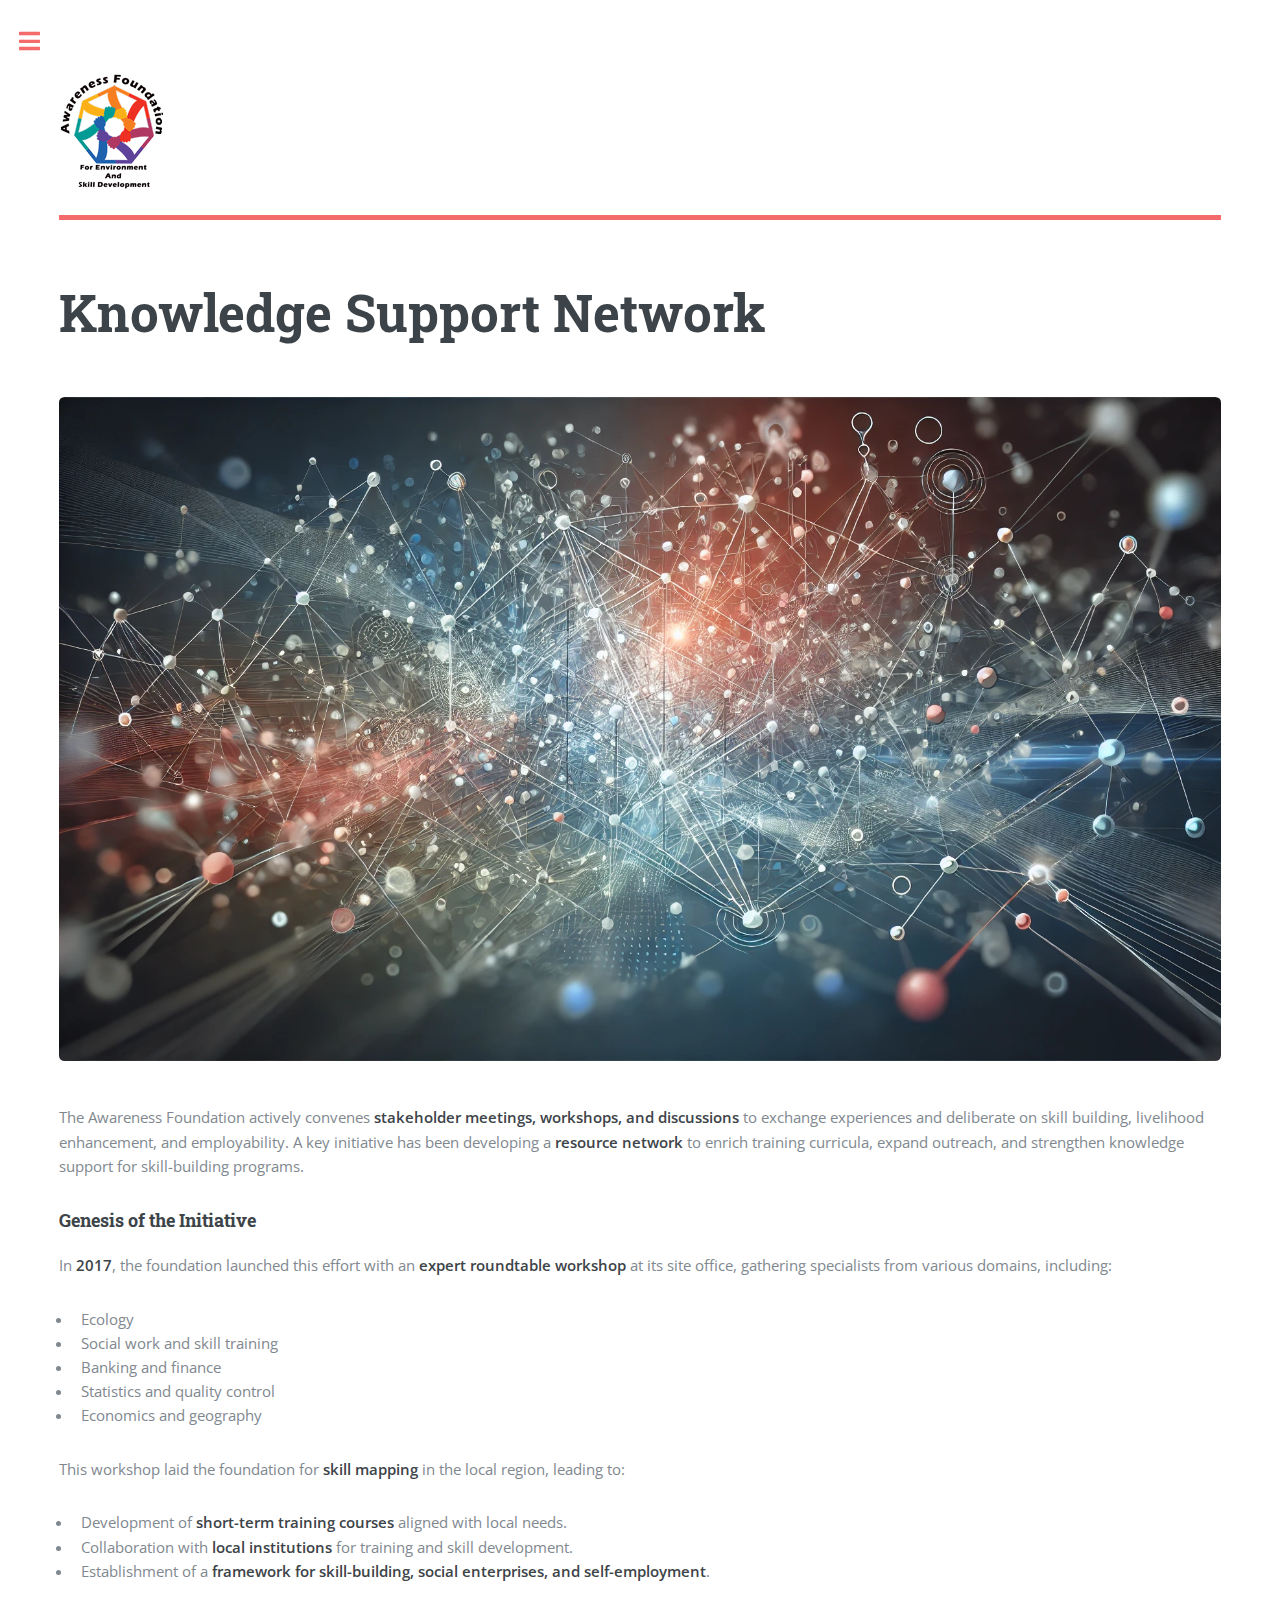
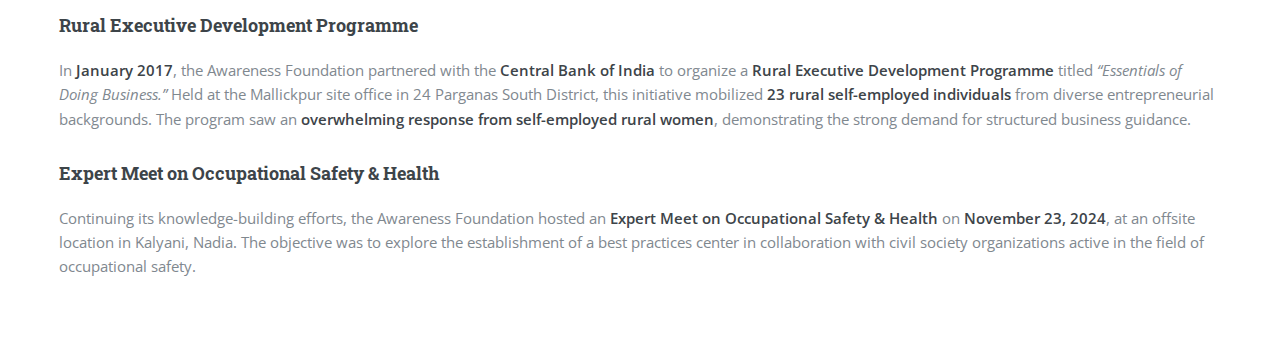
<file: KnowledgeSupport.html>
<!DOCTYPE HTML>
<!--
	Awareness Foundation
	Free for personal and commercial use under the CCA 3.0 license (html5up.net/license)
-->
<html>
	<head>
		<title>Generic - Editorial by HTML5 UP</title>
		<meta charset="utf-8" />
		<meta name="viewport" content="width=device-width, initial-scale=1, user-scalable=no" />
		<link rel="stylesheet" href="assets/css/main.css" />
	</head>
	<body class="is-preload">

		<!-- Wrapper -->
			<div id="wrapper">

				<!-- Main -->
					<div id="main">
						<div class="inner">

							<!-- Header -->
								<header id="header">
									<a href="index.html" class="logo"><img src="images/logo-100.png" alt="" /></a>
									<ul class="icons">
										<!--li><class="label">"If we want to impart education best suited to the needs of the villagers, we should take the vidyapith to the villages." - <I>Mahatma Gandhi</I></li-->
									</ul>
								</header>

							<!-- Content -->
								<section>
									<header class="main">
										<h1>Knowledge Support Network</h1>
									</header>

									<span class="image main"><img src="images/pic14.webp" alt="" /></span>




									<p>The Awareness Foundation actively convenes <strong>stakeholder meetings, workshops, and discussions</strong> to exchange experiences and deliberate on skill building, livelihood enhancement, and employability. A key initiative has been developing a <strong>resource network</strong> to enrich training curricula, expand outreach, and strengthen knowledge support for skill-building programs.</p>

									<h3>Genesis of the Initiative</h3>

									<p>In <strong>2017</strong>, the foundation launched this effort with an <strong>expert roundtable workshop</strong> at its site office, gathering specialists from various domains, including:</p>

									<ul>
										<li>Ecology</li>
										<li>Social work and skill training</li>
										<li>Banking and finance</li>
										<li>Statistics and quality control</li>
										<li>Economics and geography</li>
									</ul>

									<p>This workshop laid the foundation for <strong>skill mapping</strong> in the local region, leading to:</p>

									<ul>
										<li>Development of <strong>short-term training courses</strong> aligned with local needs.</li>
										<li>Collaboration with <strong>local institutions</strong> for training and skill development.</li>
										<li>Establishment of a <strong>framework for skill-building, social enterprises, and self-employment</strong>.</li>
									</ul>

									<h3>Rural Executive Development Programme</h3>

									<p>In <strong>January 2017</strong>, the Awareness Foundation partnered with the <strong>Central Bank of India</strong> to organize a <strong>Rural Executive Development Programme</strong> titled <em>“Essentials of Doing Business.”</em> Held at the Mallickpur site office in 24 Parganas South District, this initiative mobilized <strong>23 rural self-employed individuals</strong> from diverse entrepreneurial backgrounds. The program saw an <strong>overwhelming response from self-employed rural women</strong>, demonstrating the strong demand for structured business guidance.</p>

									<h3>Expert Meet on Occupational Safety & Health</h3>

									<p>Continuing its knowledge-building efforts, the Awareness Foundation hosted an <strong>Expert Meet on Occupational Safety & Health</strong> on <strong>November 23, 2024</strong>, at an offsite location in </strong>Kalyani, Nadia</strong>. The objective was to explore the establishment of a </strong>best practices center</strong> in collaboration with civil society organizations active in the field of occupational safety.</p>


								</section>

						</div>
					</div>

				<!-- Sidebar -->
					<div id="sidebar">
						<div class="inner">


							<!-- Menu -->
								<nav id="menu">
									<header class="major">
										<h2>Menu</h2>
									</header>
									<ul>
										<li><a href="index.html">Home</a></li>
										<li>
											<span class="opener">Initiatives</span>
											<ul>
												<li><a href="DressDesign.html">Garments and dress designing</a></li>
												<li><a href="Partnerships.html">Upscaling partnerships</a></li>
												<li><a href="DigitalLiteracy.html">Digital literacy programme</a></li>
												<li><a href="KnowledgeSupport.html">Knowledge support network</a></li>
											</ul>
										</li>
										<li><a href="aboutus.html">About Us</a></li>
									</ul>
								</nav>


							<!-- Section -->
								<section>
									<header class="major">
										<h2>Get in touch</h2>
									</header>
									<p>Currently, the Awareness Foundation has initiated its programmes in Mallickpur in 24 Paraganas (South) for skill building, employability and entrepreneurial development for disadvantaged communities in that region.</p>
									<ul class="contact">
										<li class="icon solid fa-envelope">hello@awarenessfoundation.co.in</li>
										<li class="icon solid fa-phone">+91 6290 293 648</li>
										<li class="icon solid fa-home">Rotary Bosch Bridge Skill Centre<br />
										GhoshPara, Hariharpur, Mallickpur<br/>24 Parganas</li>
									</ul>
								</section>

							<!-- Footer -->
								<footer id="footer">
								<b>‘Awareness Foundation For Environment and Skill Development’ - Reg No :18522 of 2013-14  under Registration of Societies, West Bengal Act XXVI of 1961</b>
									<p class="copyright">&copy; Awareness Foundation<br/>All rights reserved. <br/>Design: <a href="https://html5up.net">HTML5 UP</a>.</p>
								</footer>

						</div>
					</div>

			</div>

		<!-- Scripts -->
			<script src="assets/js/jquery.min.js"></script>
			<script src="assets/js/browser.min.js"></script>
			<script src="assets/js/breakpoints.min.js"></script>
			<script src="assets/js/util.js"></script>
			<script src="assets/js/main.js"></script>

	</body>
</html>
</file>
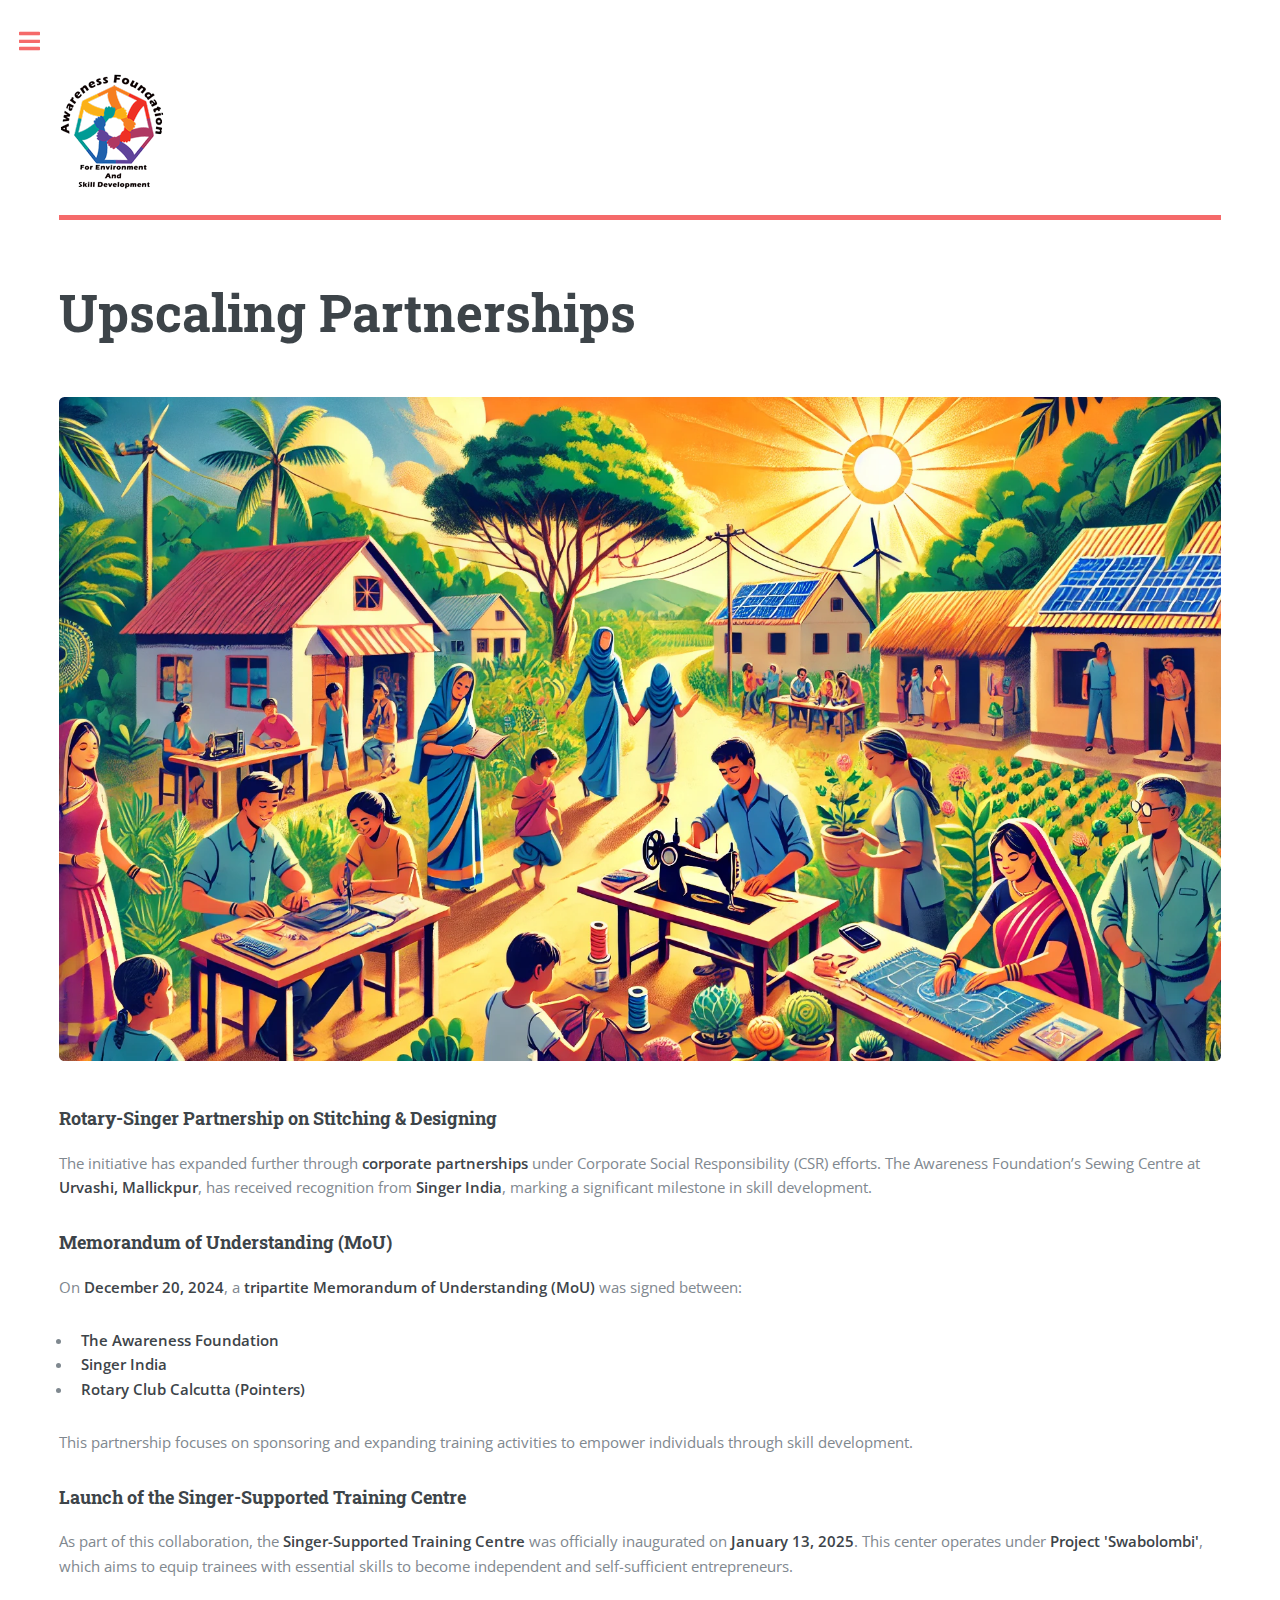
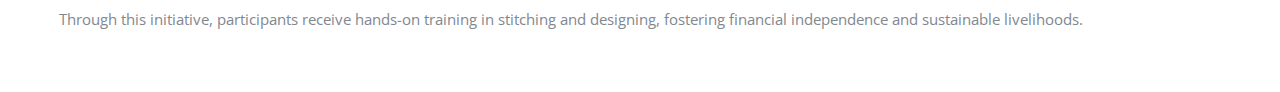
<file: Partnerships.html>
<!DOCTYPE HTML>
<!--
	Awareness Foundation
	Free for personal and commercial use under the CCA 3.0 license (html5up.net/license)
-->
<html>
	<head>
		<title>Generic - Editorial by HTML5 UP</title>
		<meta charset="utf-8" />
		<meta name="viewport" content="width=device-width, initial-scale=1, user-scalable=no" />
		<link rel="stylesheet" href="assets/css/main.css" />
	</head>
	<body class="is-preload">

		<!-- Wrapper -->
			<div id="wrapper">

				<!-- Main -->
					<div id="main">
						<div class="inner">

							<!-- Header -->
								<header id="header">
									<a href="index.html" class="logo"><img src="images/logo-100.png" alt="" /></a>
									<ul class="icons">
										<!--li><class="label">"If we want to impart education best suited to the needs of the villagers, we should take the vidyapith to the villages." - <I>Mahatma Gandhi</I></li-->
									</ul>
								</header>

							<!-- Content -->
								<section>
									<header class="main">
										<h1>Upscaling Partnerships</h1>
									</header>

									<span class="image main"><img src="images/pic11.webp" alt="" /></span>



									<h3>Rotary-Singer Partnership on Stitching & Designing</h3>

									<p>The initiative has expanded further through <strong>corporate partnerships</strong> under Corporate Social Responsibility (CSR) efforts. The Awareness Foundation’s Sewing Centre at <strong>Urvashi, Mallickpur</strong>, has received recognition from <strong>Singer India</strong>, marking a significant milestone in skill development.</p>

									<h3>Memorandum of Understanding (MoU)</h3>

									<p>On <strong>December 20, 2024</strong>, a <strong>tripartite Memorandum of Understanding (MoU)</strong> was signed between:</p>

									<ul>
										<li><strong>The Awareness Foundation</strong></li>
										<li><strong>Singer India</strong></li>
										<li><strong>Rotary Club Calcutta (Pointers)</strong></li>
									</ul>

									<p>This partnership focuses on sponsoring and expanding training activities to empower individuals through skill development.</p>

									<h3>Launch of the Singer-Supported Training Centre</h3>

									<p>As part of this collaboration, the <strong>Singer-Supported Training Centre</strong> was officially inaugurated on <strong>January 13, 2025</strong>. This center operates under <strong>Project 'Swabolombi'</strong>, which aims to equip trainees with essential skills to become independent and self-sufficient entrepreneurs.</p>

									<p>Through this initiative, participants receive hands-on training in stitching and designing, fostering financial independence and sustainable livelihoods.</p>



								</section>

						</div>
					</div>

				<!-- Sidebar -->
					<div id="sidebar">
						<div class="inner">


							<!-- Menu -->
								<nav id="menu">
									<header class="major">
										<h2>Menu</h2>
									</header>
									<ul>
										<li><a href="index.html">Home</a></li>
										<li><a href="whatsNew.html">What's New</a></li>
										<li>
											<span class="opener">Initiatives</span>
											<ul>
												<li><a href="DressDesign.html">Garments and dress designing</a></li>
												<li><a href="Partnerships.html">Upscaling partnerships</a></li>
												<li><a href="DigitalLiteracy.html">Digital literacy programme</a></li>
												<li><a href="KnowledgeSupport.html">Knowledge support network</a></li>
											</ul>
										</li>
										<li><a href="aboutus.html">About Us</a></li>
									</ul>
								</nav>


							<!-- Section -->
								<section>
									<header class="major">
										<h2>Get in touch</h2>
									</header>
									<p>Currently, the Awareness Foundation has initiated its programmes in Mallickpur in 24 Paraganas (South) for skill building, employability and entrepreneurial development for disadvantaged communities in that region.</p>
									<ul class="contact">
										<li class="icon solid fa-envelope">hello@awarenessfoundation.co.in</li>
										<li class="icon solid fa-phone">+91 6290 293 648</li>
										<li class="icon solid fa-home">Rotary Bosch Bridge Skill Centre<br />
										GhoshPara, Hariharpur, Mallickpur<br/>24 Parganas</li>
									</ul>
								</section>

							<!-- Footer -->
								<footer id="footer">
								<b>‘Awareness Foundation For Environment and Skill Development’ - Reg No :18522 of 2013-14  under Registration of Societies, West Bengal Act XXVI of 1961</b>
									<p class="copyright">&copy; Awareness Foundation<br/>All rights reserved. <br/>Design: <a href="https://html5up.net">HTML5 UP</a>.</p>
								</footer>

						</div>
					</div>

			</div>

		<!-- Scripts -->
			<script src="assets/js/jquery.min.js"></script>
			<script src="assets/js/browser.min.js"></script>
			<script src="assets/js/breakpoints.min.js"></script>
			<script src="assets/js/util.js"></script>
			<script src="assets/js/main.js"></script>

	</body>
</html>
</file>
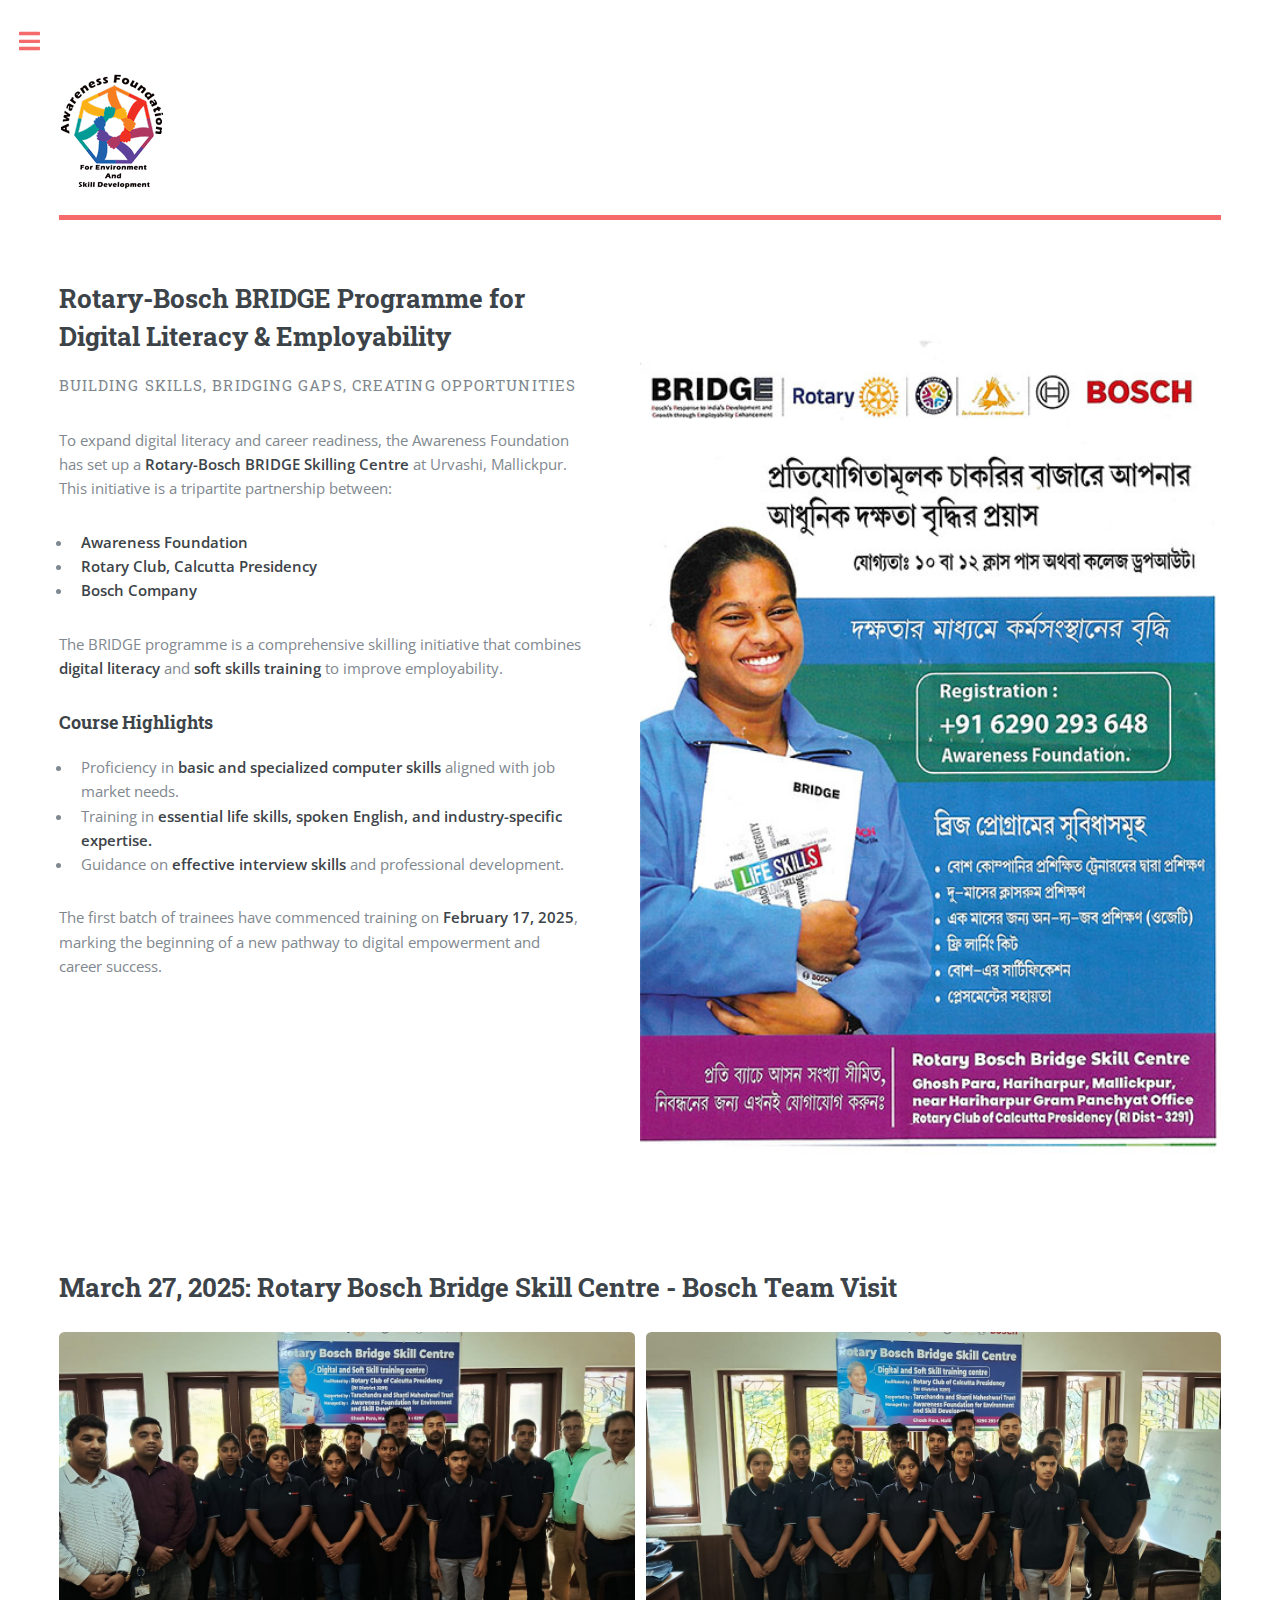
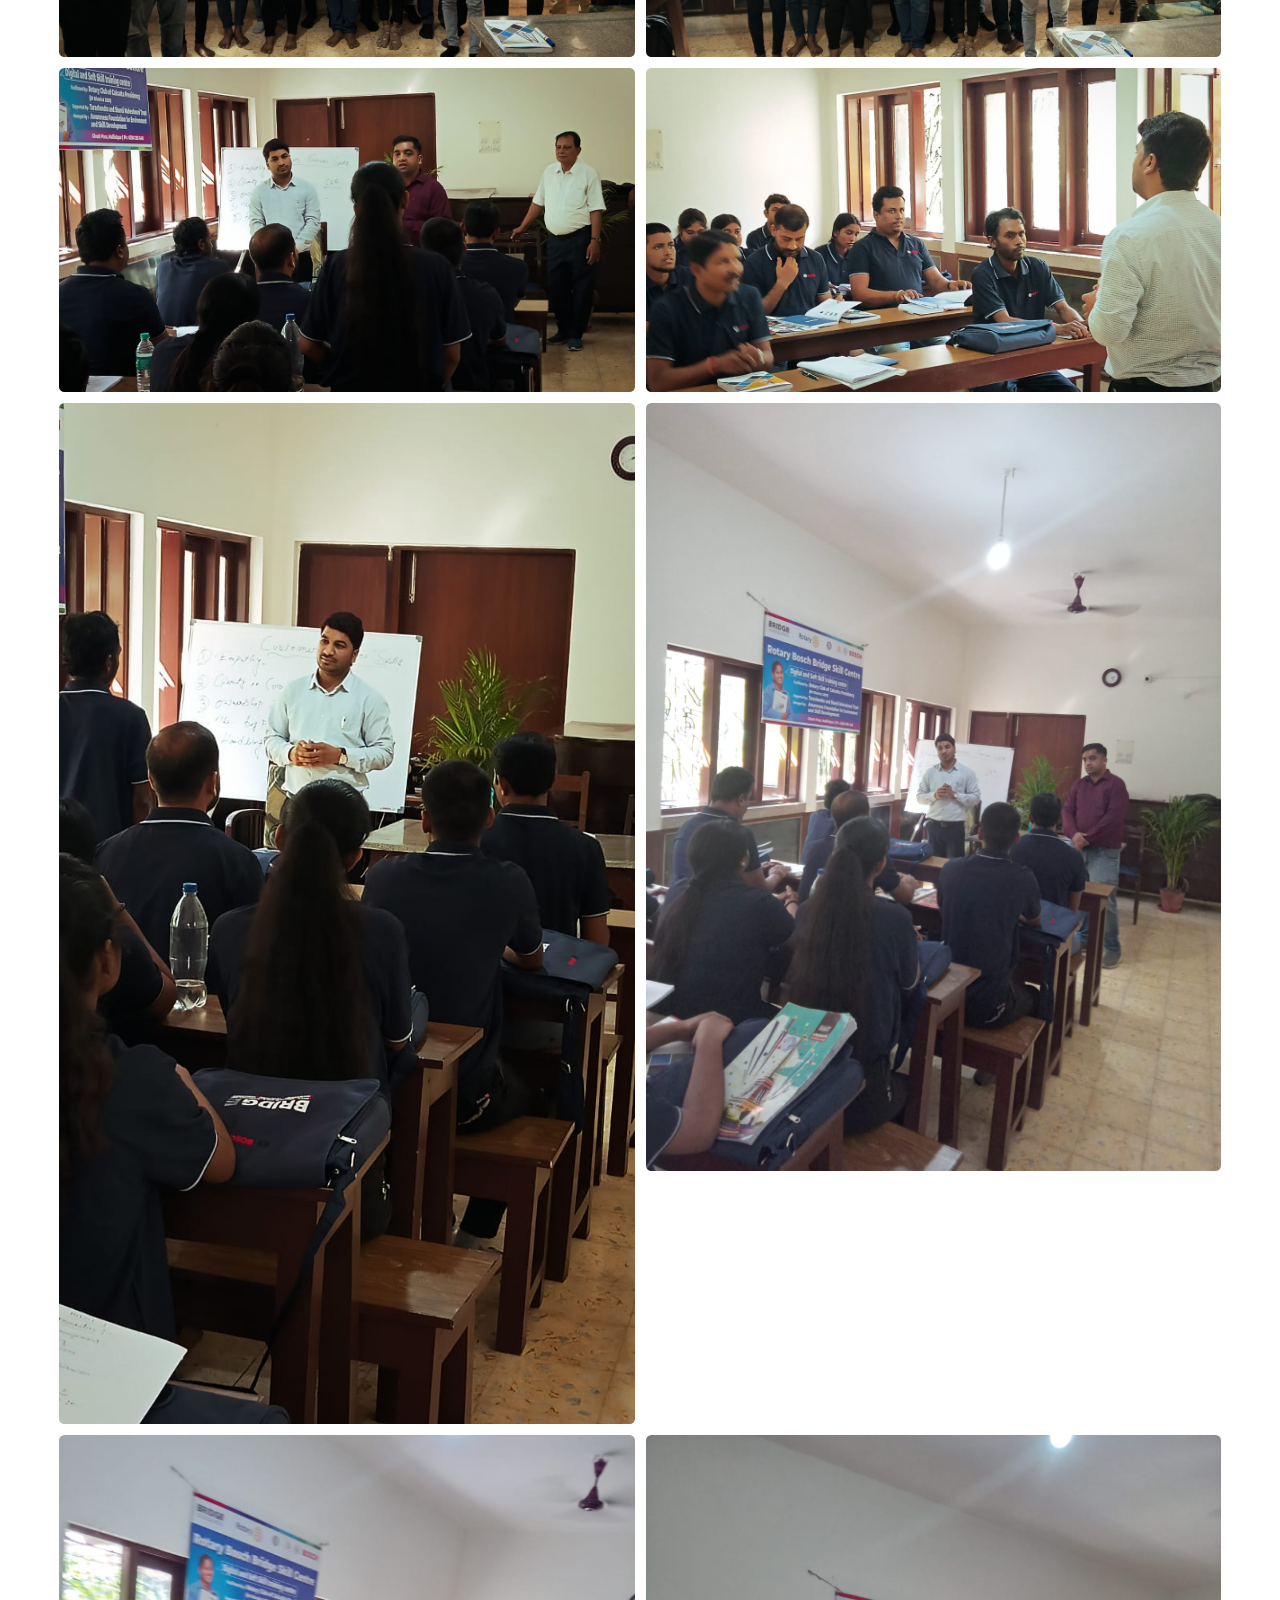
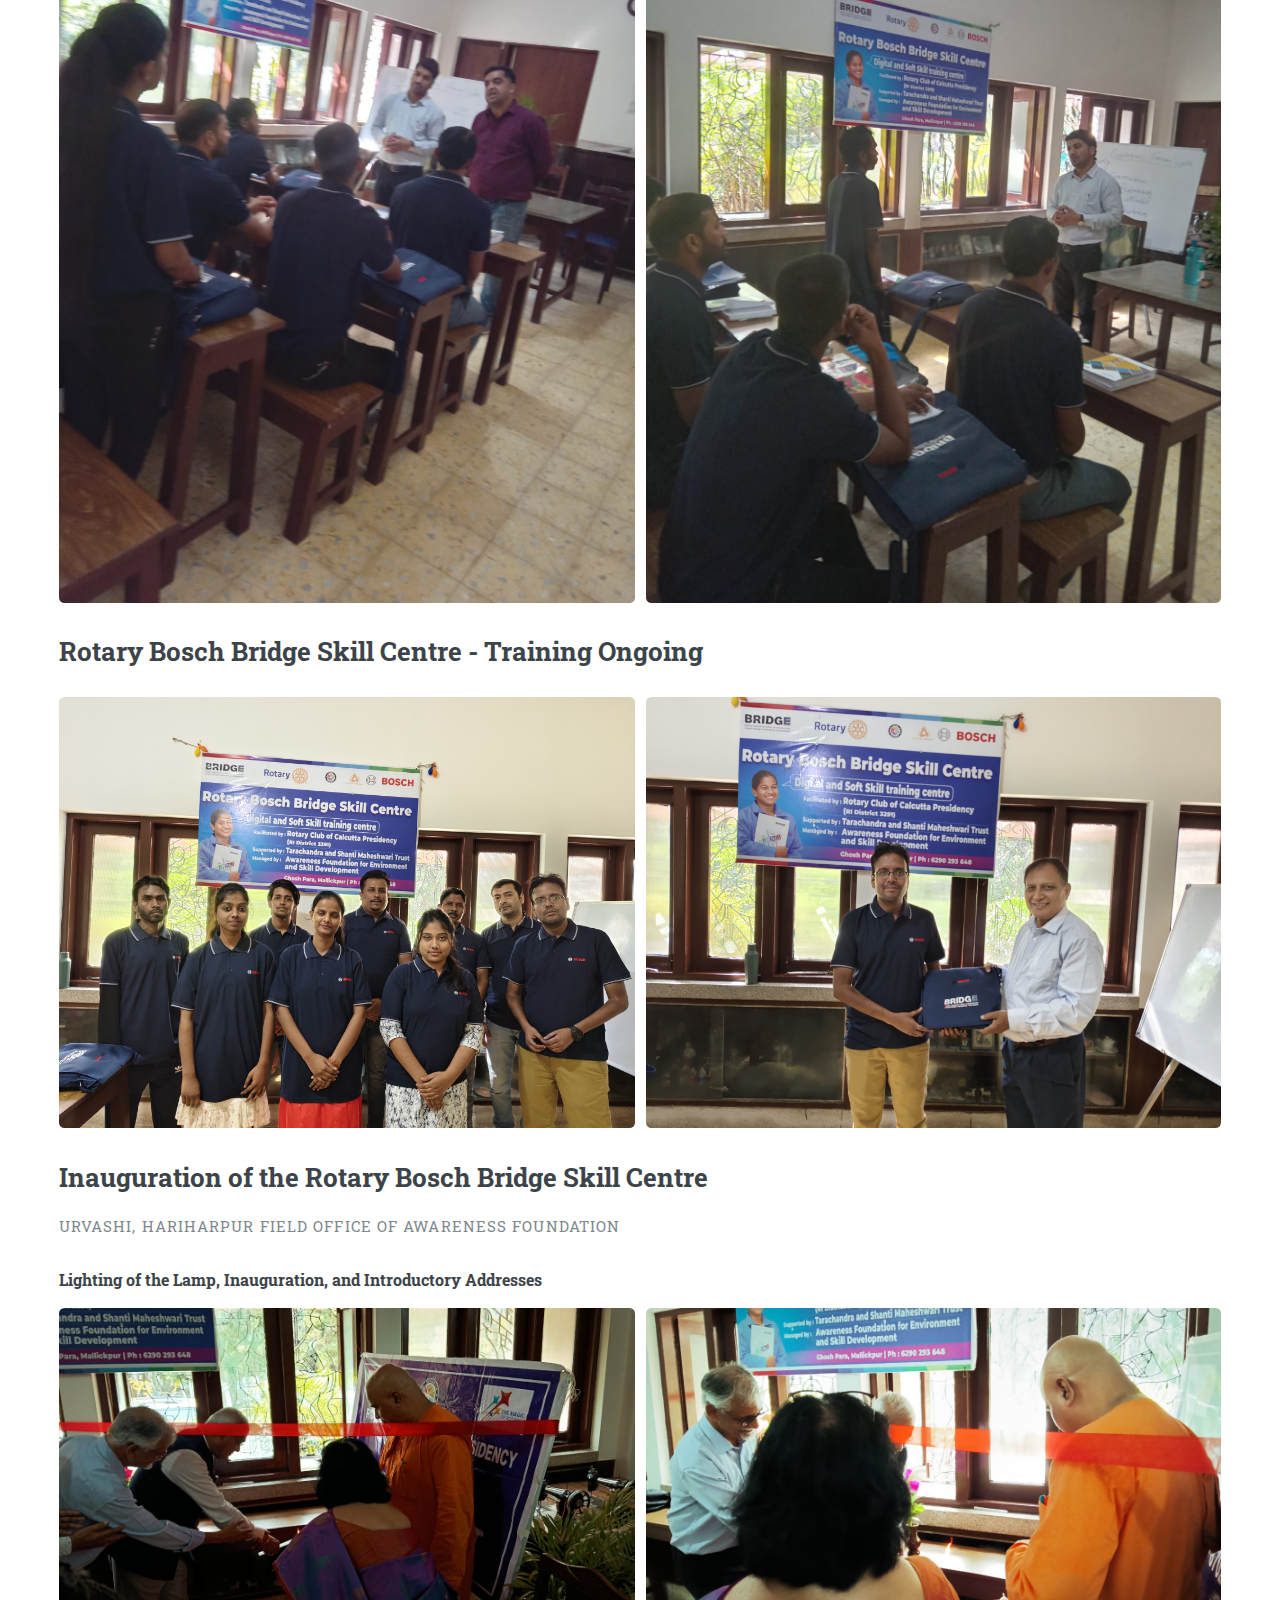
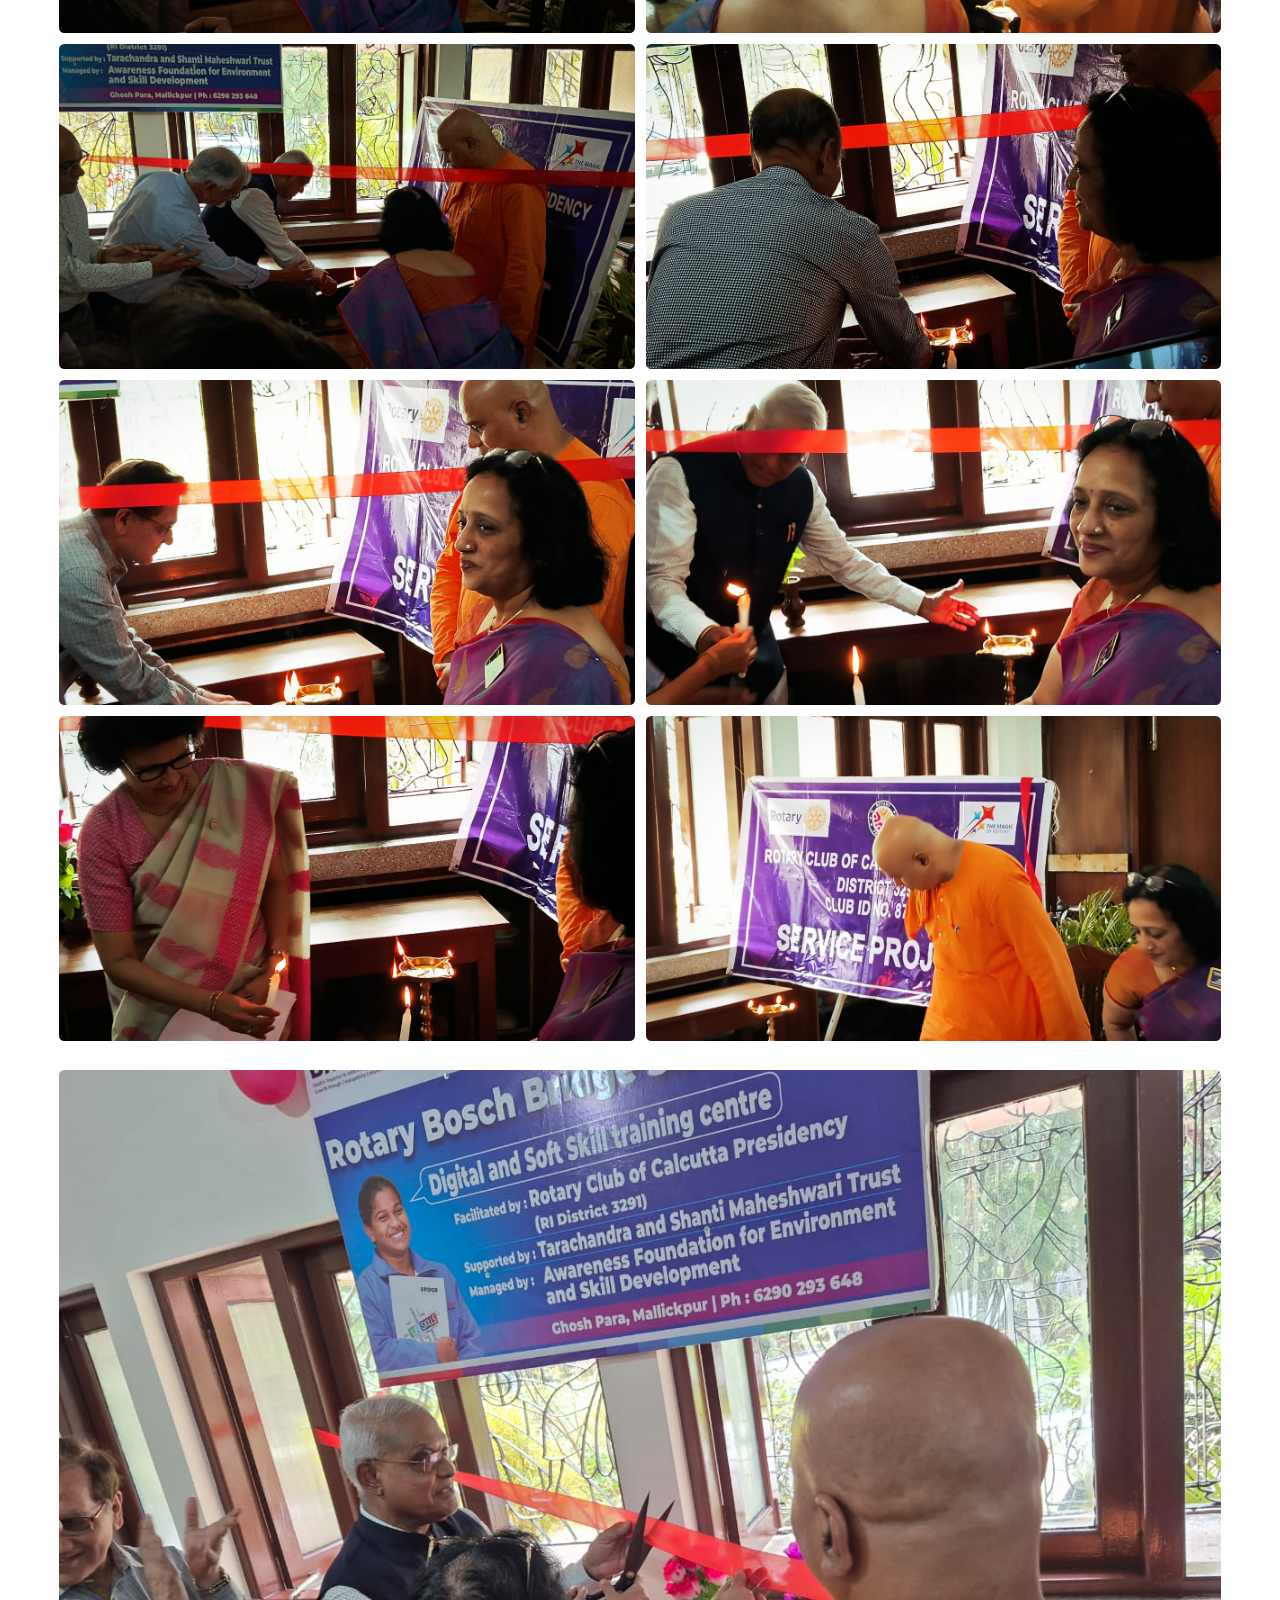
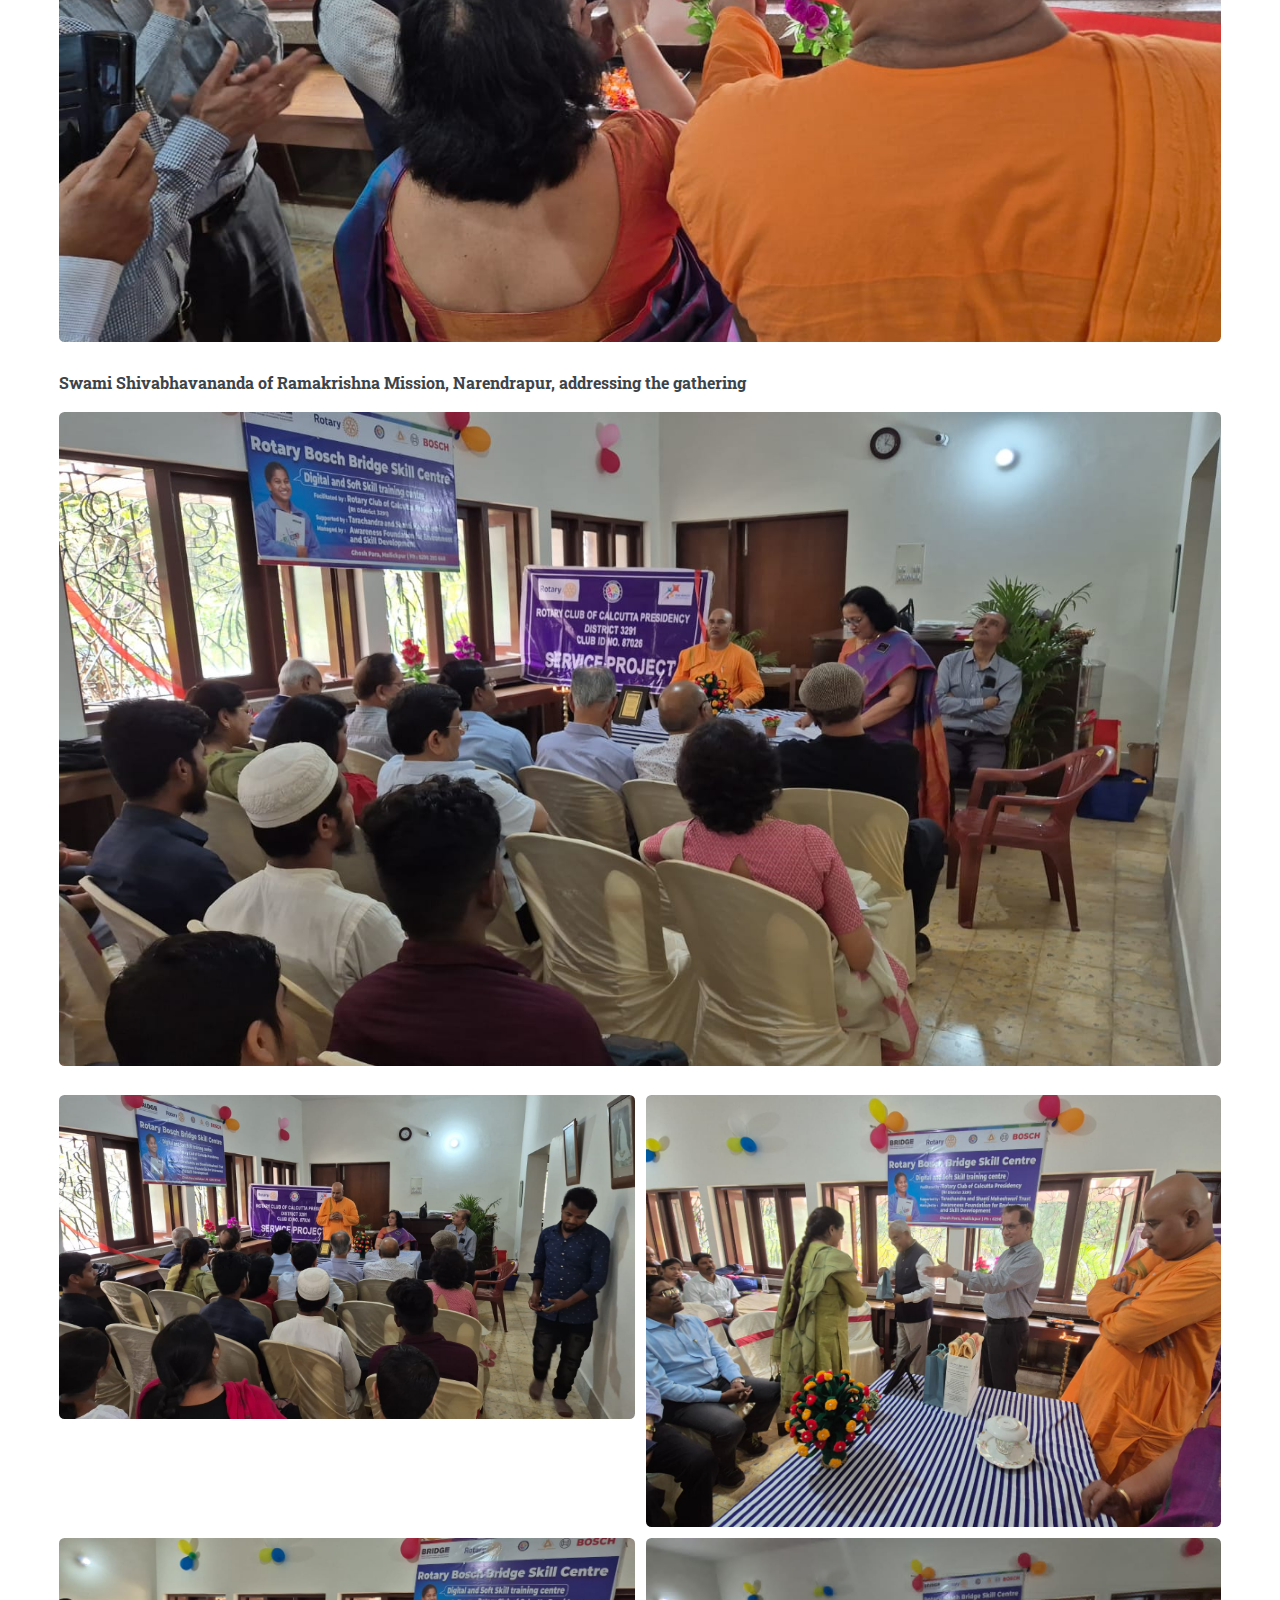
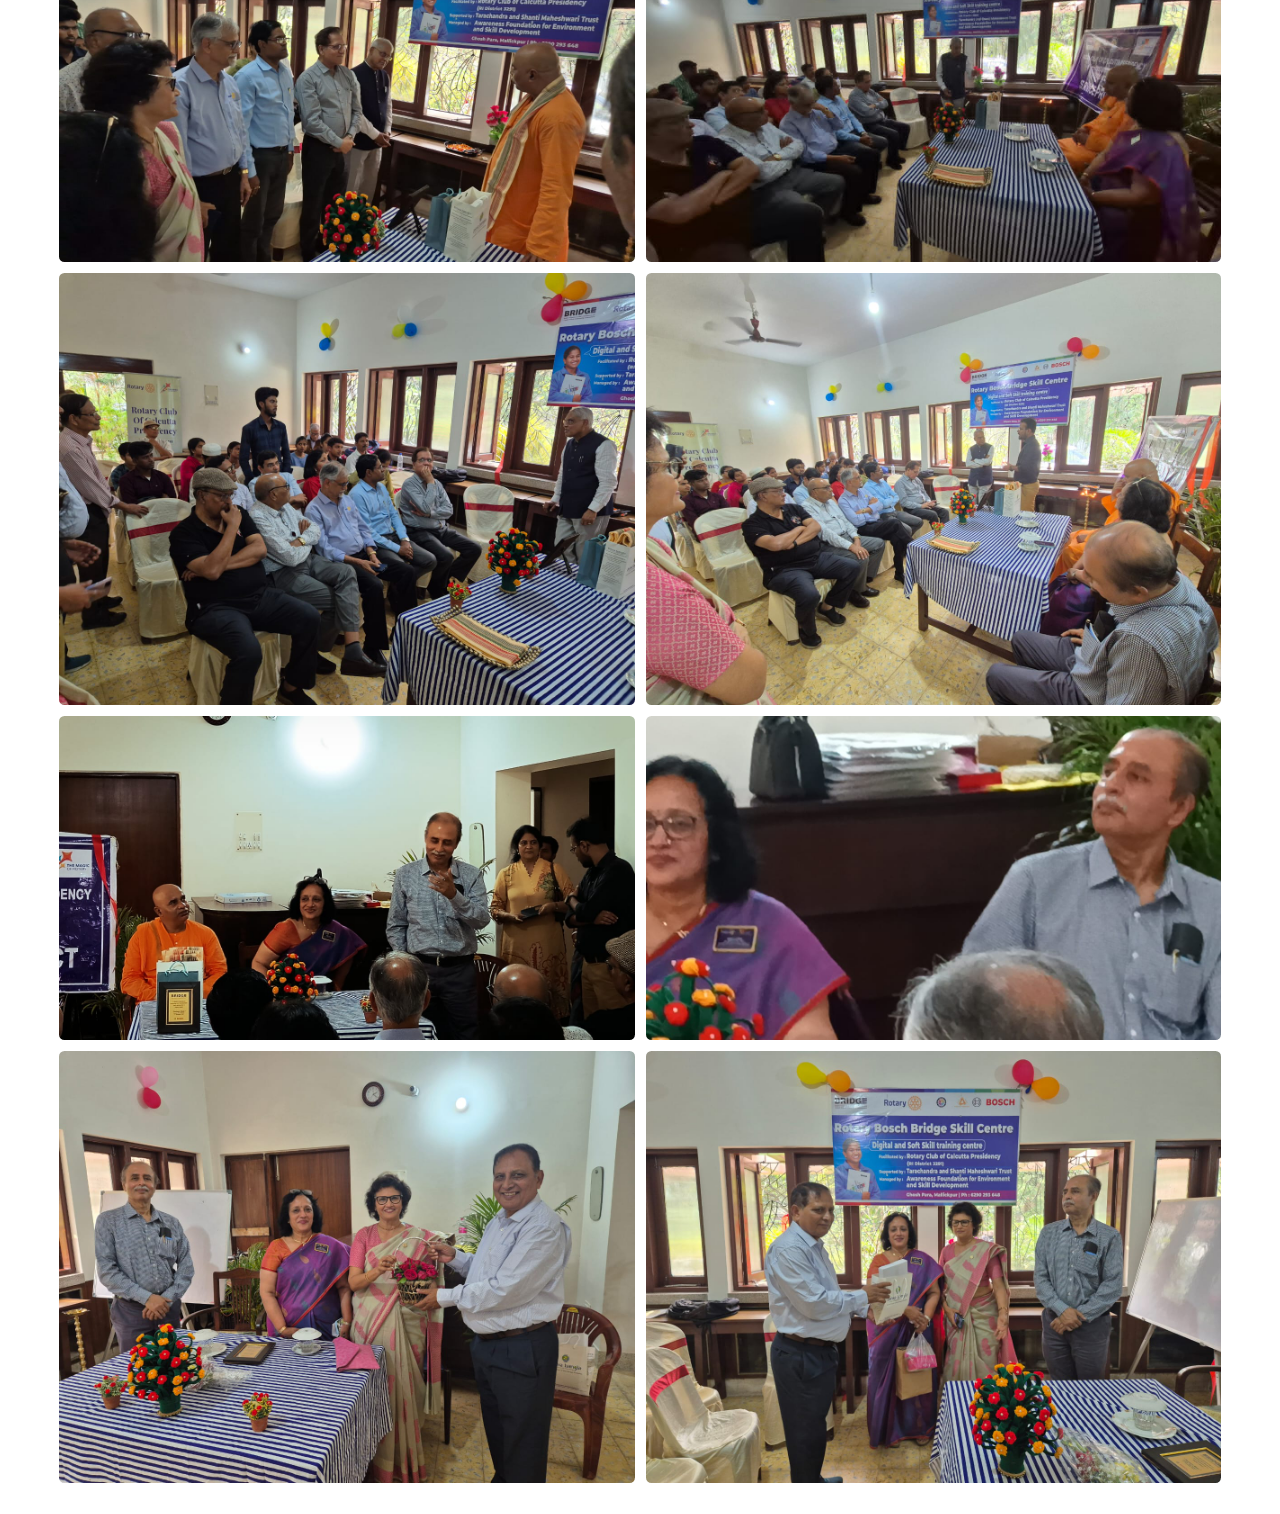
<file: whatsNew.html>
<!DOCTYPE HTML>
<!--
	Awareness Foundation
	Free for personal and commercial use under the CCA 3.0 license (html5up.net/license)
-->
<html>
	<head>
		<meta charset="utf-8" />
		<meta name="viewport" content="width=device-width, initial-scale=1, user-scalable=no" />
		<link rel="stylesheet" href="assets/css/main.css" />
	</head>
	<body class="is-preload">

		<!-- Wrapper -->
			<div id="wrapper">

				<!-- Main -->
					<div id="main">
						<div class="inner">

							<!-- Header -->
								<header id="header">
									<a href="index.html" class="logo"><img src="images/logo-100.png" alt="" /></a>
									<ul class="icons">
										<!--li><class="label">"If we want to impart education best suited to the needs of the villagers, we should take the vidyapith to the villages." - <I>Mahatma Gandhi</I></li-->
									</ul>
								</header>

							<!-- Banner -->
								<section id="banner">
									<div class="content">
										<header>
											<h2>Rotary-Bosch BRIDGE Programme for Digital Literacy & Employability</h2>
											<p>Building Skills, Bridging Gaps, Creating Opportunities</p>
										</header>

									<p>To expand digital literacy and career readiness, the Awareness Foundation has set up a <strong>Rotary-Bosch BRIDGE Skilling Centre</strong> at Urvashi, Mallickpur. This initiative is a tripartite partnership between:</p>

									<ul>
										<li><strong>Awareness Foundation</strong></li>
										<li><strong>Rotary Club, Calcutta Presidency</strong></li>
										<li><strong>Bosch Company</strong></li>
									</ul>

									<p>The BRIDGE programme is a comprehensive skilling initiative that combines <strong>digital literacy</strong> and <strong>soft skills training</strong> to improve employability.</p>


									<h3>Course Highlights</h3>

									<ul>
										<li>Proficiency in <strong>basic and specialized computer skills</strong> aligned with job market needs.</li>
										<li>Training in <strong>essential life skills, spoken English, and industry-specific expertise.</strong></li>
										<li>Guidance on <strong>effective interview skills</strong> and professional development.</li>
									</ul>

									<p>The first batch of trainees have commenced training on <strong>February 17, 2025</strong>, marking the beginning of a new pathway to digital empowerment and career success.</p>


									</div>
									<span class="image object">
										<img src="images/whatsNew-1.jpg" alt="" />
									</span>
								</section>

							<!-- Section -->

								<header>
									<h2>March 27, 2025: Rotary Bosch Bridge Skill Centre - Bosch Team Visit</h2>
								</header>

								<div class="box alt">
									<div class="row gtr-50 gtr-uniform">
										<div class="col-6"><span class="image fit"><img src="images/bosch/pic22.jpg" alt="" /></span></div>
										<div class="col-6"><span class="image fit"><img src="images/bosch/pic23.jpg" alt="" /></span></div>
										<div class="col-6"><span class="image fit"><img src="images/bosch/pic27.jpg" alt="" /></span></div>
										<div class="col-6"><span class="image fit"><img src="images/bosch/pic28.jpg" alt="" /></span></div>
										<div class="col-6"><span class="image fit"><img src="images/bosch/pic24.jpg" alt="" /></span></div>
										<div class="col-6"><span class="image fit"><img src="images/bosch/pic29.jpg" alt="" /></span></div>
										<div class="col-6"><span class="image fit"><img src="images/bosch/pic30.jpg" alt="" /></span></div>
										<div class="col-6"><span class="image fit"><img src="images/bosch/pic31.jpg" alt="" /></span></div>
									</div>
								</div>

								<header>
									<h2>Rotary Bosch Bridge Skill Centre - Training Ongoing</h2>
								</header>

								<div class="box alt">
									<div class="row gtr-50 gtr-uniform">
										<div class="col-6"><span class="image fit"><img src="images/bosch/bosch1.jpg" alt="" /></span></div>
										<div class="col-6"><span class="image fit"><img src="images/bosch/bosch2.jpg" alt="" /></span></div>
									</div>
								</div>

								<header>
									<h2>Inauguration of the Rotary Bosch Bridge Skill Centre</h2>
									<p>Urvashi, Hariharpur Field Office of Awareness Foundation</p>
								</header>

								<h4>Lighting of the Lamp, Inauguration, and Introductory Addresses</h4>
								<div class="box alt">
									<div class="row gtr-50 gtr-uniform">
										<div class="col-6"><span class="image fit"><img src="images/bosch/pic02.jpg" alt="" /></span></div>
										<div class="col-6"><span class="image fit"><img src="images/bosch/pic03.jpg" alt="" /></span></div>
										<div class="col-6"><span class="image fit"><img src="images/bosch/pic04.jpg" alt="" /></span></div>
										<div class="col-6"><span class="image fit"><img src="images/bosch/pic05.jpg" alt="" /></span></div>
										<div class="col-6"><span class="image fit"><img src="images/bosch/pic06.jpg" alt="" /></span></div>
										<div class="col-6"><span class="image fit"><img src="images/bosch/pic07.jpg" alt="" /></span></div>
										<div class="col-6"><span class="image fit"><img src="images/bosch/pic08.jpg" alt="" /></span></div>
										<div class="col-6"><span class="image fit"><img src="images/bosch/pic09.jpg" alt="" /></span></div>
									</div>
								</div>
								<span class="image fit"><img src="images/bosch/pic10.jpg" alt="" /></span>
								<h4>Swami Shivabhavananda of Ramakrishna Mission, Narendrapur, addressing the gathering</h4>
								<span class="image fit"><img src="images/bosch/pic11.jpg" alt="" /></span>
								<div class="box alt">
									<div class="row gtr-50 gtr-uniform">
										<div class="col-6"><span class="image fit"><img src="images/bosch/pic12.jpg" alt="" /></span></div>
										<div class="col-6"><span class="image fit"><img src="images/bosch/pic13.jpg" alt="" /></span></div>
										<div class="col-6"><span class="image fit"><img src="images/bosch/pic14.jpg" alt="" /></span></div>
										<div class="col-6"><span class="image fit"><img src="images/bosch/pic15.jpg" alt="" /></span></div>
										<div class="col-6"><span class="image fit"><img src="images/bosch/pic16.jpg" alt="" /></span></div>
										<div class="col-6"><span class="image fit"><img src="images/bosch/pic17.jpg" alt="" /></span></div>
										<div class="col-6"><span class="image fit"><img src="images/bosch/pic18.jpg" alt="" /></span></div>
										<div class="col-6"><span class="image fit"><img src="images/bosch/pic19.jpg" alt="" /></span></div>
										<div class="col-6"><span class="image fit"><img src="images/bosch/pic20.jpg" alt="" /></span></div>
										<div class="col-6"><span class="image fit"><img src="images/bosch/pic21.jpg" alt="" /></span></div>
									</div>
								</div>

						</div>
					</div>

				<!-- Sidebar -->
					<div id="sidebar">
						<div class="inner">


							<!-- Menu -->
								<nav id="menu">
									<header class="major">
										<h2>Menu</h2>
									</header>
									<ul>
										<li><a href="index.html">Home</a></li>
										<li><a href="whatsNew.html">What's New</a></li>
										<li>
											<span class="opener">Initiatives</span>
											<ul>
												<li><a href="DressDesign.html">Garments and dress designing</a></li>
												<li><a href="Partnerships.html">Upscaling partnerships</a></li>
												<li><a href="DigitalLiteracy.html">Digital literacy programme</a></li>
												<li><a href="KnowledgeSupport.html">Knowledge support network</a></li>
											</ul>
										</li>
										<li><a href="aboutus.html">About Us</a></li>
									</ul>
								</nav>


							<!-- Section -->
								<section>
									<header class="major">
										<h2>Get in touch</h2>
									</header>
									<p>Currently, the Awareness Foundation has initiated its programmes in Mallickpur in 24 Paraganas (South) for skill building, employability and entrepreneurial development for disadvantaged communities in that region.</p>
									<ul class="contact">
										<li class="icon solid fa-envelope">hello@awarenessfoundation.co.in</li>
										<li class="icon solid fa-phone">+91 6290 293 648</li>
										<li class="icon solid fa-home">Rotary Bosch Bridge Skill Centre<br />
										GhoshPara, Hariharpur, Mallickpur<br/>24 Parganas</li>
									</ul>
								</section>

							<!-- Footer -->
								<footer id="footer">
								<b>‘Awareness Foundation For Environment and Skill Development’ - Reg No :18522 of 2013-14  under Registration of Societies, West Bengal Act XXVI of 1961</b>
									<p class="copyright">&copy; Awareness Foundation<br/>All rights reserved. <br/>Design: <a href="https://html5up.net">HTML5 UP</a>.</p>
								</footer>

						</div>
					</div>

			</div>

		<!-- Scripts -->
			<script src="assets/js/jquery.min.js"></script>
			<script src="assets/js/browser.min.js"></script>
			<script src="assets/js/breakpoints.min.js"></script>
			<script src="assets/js/util.js"></script>
			<script src="assets/js/main.js"></script>

	</body>
</html>
</file>
<file: assets/css/main.css>
@import url(fontawesome-all.min.css);
@import url("https://fonts.googleapis.com/css?family=Open+Sans:400,600,400italic,600italic|Roboto+Slab:400,700");
/*
	Editorial by HTML5 UP
	html5up.net | @ajlkn
	Free for personal and commercial use under the CCA 3.0 license (html5up.net/license)
*/
html, body, div, span, applet, object,
iframe, h1, h2, h3, h4, h5, h6, p, blockquote,
pre, a, abbr, acronym, address, big, cite,
code, del, dfn, em, img, ins, kbd, q, s, samp,
small, strike, strong, sub, sup, tt, var, b,
u, i, center, dl, dt, dd, ol, ul, li, fieldset,
form, label, legend, table, caption, tbody,
tfoot, thead, tr, th, td, article, aside,
canvas, details, embed, figure, figcaption,
footer, header, hgroup, menu, nav, output, ruby,
section, summary, time, mark, audio, video {
  margin: 0;
  padding: 0;
  border: 0;
  font-size: 100%;
  font: inherit;
  vertical-align: baseline; }

article, aside, details, figcaption, figure,
footer, header, hgroup, menu, nav, section {
  display: block; }

body {
  line-height: 1; }

ol, ul {
  list-style: none; }

blockquote, q {
  quotes: none; }
  blockquote:before, blockquote:after, q:before, q:after {
    content: '';
    content: none; }

table {
  border-collapse: collapse;
  border-spacing: 0; }

body {
  -webkit-text-size-adjust: none; }

mark {
  background-color: transparent;
  color: inherit; }

input::-moz-focus-inner {
  border: 0;
  padding: 0; }

input, select, textarea {
  -moz-appearance: none;
  -webkit-appearance: none;
  -ms-appearance: none;
  appearance: none; }

/* Basic */
@-ms-viewport {
  width: device-width; }

body {
  -ms-overflow-style: scrollbar; }

@media screen and (max-width: 480px) {
  html, body {
    min-width: 320px; } }

html {
  box-sizing: border-box; }

*, *:before, *:after {
  box-sizing: inherit; }

body {
  background: #ffffff; }
  body.is-preload *, body.is-preload *:before, body.is-preload *:after, body.is-resizing *, body.is-resizing *:before, body.is-resizing *:after {
    -moz-animation: none !important;
    -webkit-animation: none !important;
    -ms-animation: none !important;
    animation: none !important;
    -moz-transition: none !important;
    -webkit-transition: none !important;
    -ms-transition: none !important;
    transition: none !important; }

/* Type */
body, input, select, textarea {
  color: #7f888f;
  font-family: "Open Sans", sans-serif;
  font-size: 13pt;
  font-weight: 400;
  line-height: 1.65; }
  @media screen and (max-width: 1680px) {
    body, input, select, textarea {
      font-size: 12pt; } }
  @media screen and (max-width: 1280px) {
    body, input, select, textarea {
      font-size: 11pt; } }
  @media screen and (max-width: 360px) {
    body, input, select, textarea {
      font-size: 10pt; } }

a {
  -moz-transition: color 0.2s ease-in-out, border-bottom-color 0.2s ease-in-out;
  -webkit-transition: color 0.2s ease-in-out, border-bottom-color 0.2s ease-in-out;
  -ms-transition: color 0.2s ease-in-out, border-bottom-color 0.2s ease-in-out;
  transition: color 0.2s ease-in-out, border-bottom-color 0.2s ease-in-out;
  border-bottom: dotted 1px;
  color: #f56a6a;
  text-decoration: none; }
  a:hover {
    border-bottom-color: #f56a6a;
    color: #f56a6a !important; }
    a:hover strong {
      color: inherit; }

strong, b {
  color: #3d4449;
  font-weight: 600; }

em, i {
  font-style: italic; }

p {
  margin: 0 0 2em 0; }

h1, h2, h3, h4, h5, h6 {
  color: #3d4449;
  font-family: "Roboto Slab", serif;
  font-weight: 700;
  line-height: 1.5;
  margin: 0 0 1em 0; }
  h1 a, h2 a, h3 a, h4 a, h5 a, h6 a {
    color: inherit;
    text-decoration: none;
    border-bottom: 0; }

h1 {
  font-size: 4em;
  margin: 0 0 0.5em 0;
  line-height: 1.3; }

h2 {
  font-size: 1.75em; }

h3 {
  font-size: 1.25em; }

h4 {
  font-size: 1.1em; }

h5 {
  font-size: 0.9em; }

h6 {
  font-size: 0.7em; }

@media screen and (max-width: 1680px) {
  h1 {
    font-size: 3.5em; } }

@media screen and (max-width: 980px) {
  h1 {
    font-size: 3.25em; } }

@media screen and (max-width: 736px) {
  h1 {
    font-size: 2em;
    line-height: 1.4; }
  h2 {
    font-size: 1.5em; } }

sub {
  font-size: 0.8em;
  position: relative;
  top: 0.5em; }

sup {
  font-size: 0.8em;
  position: relative;
  top: -0.5em; }

blockquote {
  border-left: solid 3px rgba(210, 215, 217, 0.75);
  font-style: italic;
  margin: 0 0 2em 0;
  padding: 0.5em 0 0.5em 2em; }

code {
  background: rgba(230, 235, 237, 0.25);
  border-radius: 0.375em;
  border: solid 1px rgba(210, 215, 217, 0.75);
  font-family: "Courier New", monospace;
  font-size: 0.9em;
  margin: 0 0.25em;
  padding: 0.25em 0.65em; }

pre {
  -webkit-overflow-scrolling: touch;
  font-family: "Courier New", monospace;
  font-size: 0.9em;
  margin: 0 0 2em 0; }
  pre code {
    display: block;
    line-height: 1.75;
    padding: 1em 1.5em;
    overflow-x: auto; }

hr {
  border: 0;
  border-bottom: solid 1px rgba(210, 215, 217, 0.75);
  margin: 2em 0; }
  hr.major {
    margin: 3em 0; }

.align-left {
  text-align: left; }

.align-center {
  text-align: center; }

.align-right {
  text-align: right; }

/* Row */
.row {
  display: flex;
  flex-wrap: wrap;
  box-sizing: border-box;
  align-items: stretch; }
  .row > * {
    box-sizing: border-box; }
  .row.gtr-uniform > * > :last-child {
    margin-bottom: 0; }
  .row.aln-left {
    justify-content: flex-start; }
  .row.aln-center {
    justify-content: center; }
  .row.aln-right {
    justify-content: flex-end; }
  .row.aln-top {
    align-items: flex-start; }
  .row.aln-middle {
    align-items: center; }
  .row.aln-bottom {
    align-items: flex-end; }
  .row > .imp {
    order: -1; }
  .row > .col-1 {
    width: 8.33333%; }
  .row > .off-1 {
    margin-left: 8.33333%; }
  .row > .col-2 {
    width: 16.66667%; }
  .row > .off-2 {
    margin-left: 16.66667%; }
  .row > .col-3 {
    width: 25%; }
  .row > .off-3 {
    margin-left: 25%; }
  .row > .col-4 {
    width: 33.33333%; }
  .row > .off-4 {
    margin-left: 33.33333%; }
  .row > .col-5 {
    width: 41.66667%; }
  .row > .off-5 {
    margin-left: 41.66667%; }
  .row > .col-6 {
    width: 50%; }
  .row > .off-6 {
    margin-left: 50%; }
  .row > .col-7 {
    width: 58.33333%; }
  .row > .off-7 {
    margin-left: 58.33333%; }
  .row > .col-8 {
    width: 66.66667%; }
  .row > .off-8 {
    margin-left: 66.66667%; }
  .row > .col-9 {
    width: 75%; }
  .row > .off-9 {
    margin-left: 75%; }
  .row > .col-10 {
    width: 83.33333%; }
  .row > .off-10 {
    margin-left: 83.33333%; }
  .row > .col-11 {
    width: 91.66667%; }
  .row > .off-11 {
    margin-left: 91.66667%; }
  .row > .col-12 {
    width: 100%; }
  .row > .off-12 {
    margin-left: 100%; }
  .row.gtr-0 {
    margin-top: 0;
    margin-left: 0em; }
    .row.gtr-0 > * {
      padding: 0 0 0 0em; }
    .row.gtr-0.gtr-uniform {
      margin-top: 0em; }
      .row.gtr-0.gtr-uniform > * {
        padding-top: 0em; }
  .row.gtr-25 {
    margin-top: 0;
    margin-left: -0.375em; }
    .row.gtr-25 > * {
      padding: 0 0 0 0.375em; }
    .row.gtr-25.gtr-uniform {
      margin-top: -0.375em; }
      .row.gtr-25.gtr-uniform > * {
        padding-top: 0.375em; }
  .row.gtr-50 {
    margin-top: 0;
    margin-left: -0.75em; }
    .row.gtr-50 > * {
      padding: 0 0 0 0.75em; }
    .row.gtr-50.gtr-uniform {
      margin-top: -0.75em; }
      .row.gtr-50.gtr-uniform > * {
        padding-top: 0.75em; }
  .row {
    margin-top: 0;
    margin-left: -1.5em; }
    .row > * {
      padding: 0 0 0 1.5em; }
    .row.gtr-uniform {
      margin-top: -1.5em; }
      .row.gtr-uniform > * {
        padding-top: 1.5em; }
  .row.gtr-150 {
    margin-top: 0;
    margin-left: -2.25em; }
    .row.gtr-150 > * {
      padding: 0 0 0 2.25em; }
    .row.gtr-150.gtr-uniform {
      margin-top: -2.25em; }
      .row.gtr-150.gtr-uniform > * {
        padding-top: 2.25em; }
  .row.gtr-200 {
    margin-top: 0;
    margin-left: -3em; }
    .row.gtr-200 > * {
      padding: 0 0 0 3em; }
    .row.gtr-200.gtr-uniform {
      margin-top: -3em; }
      .row.gtr-200.gtr-uniform > * {
        padding-top: 3em; }
  @media screen and (max-width: 1680px) {
    .row {
      display: flex;
      flex-wrap: wrap;
      box-sizing: border-box;
      align-items: stretch; }
      .row > * {
        box-sizing: border-box; }
      .row.gtr-uniform > * > :last-child {
        margin-bottom: 0; }
      .row.aln-left {
        justify-content: flex-start; }
      .row.aln-center {
        justify-content: center; }
      .row.aln-right {
        justify-content: flex-end; }
      .row.aln-top {
        align-items: flex-start; }
      .row.aln-middle {
        align-items: center; }
      .row.aln-bottom {
        align-items: flex-end; }
      .row > .imp-xlarge {
        order: -1; }
      .row > .col-1-xlarge {
        width: 8.33333%; }
      .row > .off-1-xlarge {
        margin-left: 8.33333%; }
      .row > .col-2-xlarge {
        width: 16.66667%; }
      .row > .off-2-xlarge {
        margin-left: 16.66667%; }
      .row > .col-3-xlarge {
        width: 25%; }
      .row > .off-3-xlarge {
        margin-left: 25%; }
      .row > .col-4-xlarge {
        width: 33.33333%; }
      .row > .off-4-xlarge {
        margin-left: 33.33333%; }
      .row > .col-5-xlarge {
        width: 41.66667%; }
      .row > .off-5-xlarge {
        margin-left: 41.66667%; }
      .row > .col-6-xlarge {
        width: 50%; }
      .row > .off-6-xlarge {
        margin-left: 50%; }
      .row > .col-7-xlarge {
        width: 58.33333%; }
      .row > .off-7-xlarge {
        margin-left: 58.33333%; }
      .row > .col-8-xlarge {
        width: 66.66667%; }
      .row > .off-8-xlarge {
        margin-left: 66.66667%; }
      .row > .col-9-xlarge {
        width: 75%; }
      .row > .off-9-xlarge {
        margin-left: 75%; }
      .row > .col-10-xlarge {
        width: 83.33333%; }
      .row > .off-10-xlarge {
        margin-left: 83.33333%; }
      .row > .col-11-xlarge {
        width: 91.66667%; }
      .row > .off-11-xlarge {
        margin-left: 91.66667%; }
      .row > .col-12-xlarge {
        width: 100%; }
      .row > .off-12-xlarge {
        margin-left: 100%; }
      .row.gtr-0 {
        margin-top: 0;
        margin-left: 0em; }
        .row.gtr-0 > * {
          padding: 0 0 0 0em; }
        .row.gtr-0.gtr-uniform {
          margin-top: 0em; }
          .row.gtr-0.gtr-uniform > * {
            padding-top: 0em; }
      .row.gtr-25 {
        margin-top: 0;
        margin-left: -0.375em; }
        .row.gtr-25 > * {
          padding: 0 0 0 0.375em; }
        .row.gtr-25.gtr-uniform {
          margin-top: -0.375em; }
          .row.gtr-25.gtr-uniform > * {
            padding-top: 0.375em; }
      .row.gtr-50 {
        margin-top: 0;
        margin-left: -0.75em; }
        .row.gtr-50 > * {
          padding: 0 0 0 0.75em; }
        .row.gtr-50.gtr-uniform {
          margin-top: -0.75em; }
          .row.gtr-50.gtr-uniform > * {
            padding-top: 0.75em; }
      .row {
        margin-top: 0;
        margin-left: -1.5em; }
        .row > * {
          padding: 0 0 0 1.5em; }
        .row.gtr-uniform {
          margin-top: -1.5em; }
          .row.gtr-uniform > * {
            padding-top: 1.5em; }
      .row.gtr-150 {
        margin-top: 0;
        margin-left: -2.25em; }
        .row.gtr-150 > * {
          padding: 0 0 0 2.25em; }
        .row.gtr-150.gtr-uniform {
          margin-top: -2.25em; }
          .row.gtr-150.gtr-uniform > * {
            padding-top: 2.25em; }
      .row.gtr-200 {
        margin-top: 0;
        margin-left: -3em; }
        .row.gtr-200 > * {
          padding: 0 0 0 3em; }
        .row.gtr-200.gtr-uniform {
          margin-top: -3em; }
          .row.gtr-200.gtr-uniform > * {
            padding-top: 3em; } }
  @media screen and (max-width: 1280px) {
    .row {
      display: flex;
      flex-wrap: wrap;
      box-sizing: border-box;
      align-items: stretch; }
      .row > * {
        box-sizing: border-box; }
      .row.gtr-uniform > * > :last-child {
        margin-bottom: 0; }
      .row.aln-left {
        justify-content: flex-start; }
      .row.aln-center {
        justify-content: center; }
      .row.aln-right {
        justify-content: flex-end; }
      .row.aln-top {
        align-items: flex-start; }
      .row.aln-middle {
        align-items: center; }
      .row.aln-bottom {
        align-items: flex-end; }
      .row > .imp-large {
        order: -1; }
      .row > .col-1-large {
        width: 8.33333%; }
      .row > .off-1-large {
        margin-left: 8.33333%; }
      .row > .col-2-large {
        width: 16.66667%; }
      .row > .off-2-large {
        margin-left: 16.66667%; }
      .row > .col-3-large {
        width: 25%; }
      .row > .off-3-large {
        margin-left: 25%; }
      .row > .col-4-large {
        width: 33.33333%; }
      .row > .off-4-large {
        margin-left: 33.33333%; }
      .row > .col-5-large {
        width: 41.66667%; }
      .row > .off-5-large {
        margin-left: 41.66667%; }
      .row > .col-6-large {
        width: 50%; }
      .row > .off-6-large {
        margin-left: 50%; }
      .row > .col-7-large {
        width: 58.33333%; }
      .row > .off-7-large {
        margin-left: 58.33333%; }
      .row > .col-8-large {
        width: 66.66667%; }
      .row > .off-8-large {
        margin-left: 66.66667%; }
      .row > .col-9-large {
        width: 75%; }
      .row > .off-9-large {
        margin-left: 75%; }
      .row > .col-10-large {
        width: 83.33333%; }
      .row > .off-10-large {
        margin-left: 83.33333%; }
      .row > .col-11-large {
        width: 91.66667%; }
      .row > .off-11-large {
        margin-left: 91.66667%; }
      .row > .col-12-large {
        width: 100%; }
      .row > .off-12-large {
        margin-left: 100%; }
      .row.gtr-0 {
        margin-top: 0;
        margin-left: 0em; }
        .row.gtr-0 > * {
          padding: 0 0 0 0em; }
        .row.gtr-0.gtr-uniform {
          margin-top: 0em; }
          .row.gtr-0.gtr-uniform > * {
            padding-top: 0em; }
      .row.gtr-25 {
        margin-top: 0;
        margin-left: -0.375em; }
        .row.gtr-25 > * {
          padding: 0 0 0 0.375em; }
        .row.gtr-25.gtr-uniform {
          margin-top: -0.375em; }
          .row.gtr-25.gtr-uniform > * {
            padding-top: 0.375em; }
      .row.gtr-50 {
        margin-top: 0;
        margin-left: -0.75em; }
        .row.gtr-50 > * {
          padding: 0 0 0 0.75em; }
        .row.gtr-50.gtr-uniform {
          margin-top: -0.75em; }
          .row.gtr-50.gtr-uniform > * {
            padding-top: 0.75em; }
      .row {
        margin-top: 0;
        margin-left: -1.5em; }
        .row > * {
          padding: 0 0 0 1.5em; }
        .row.gtr-uniform {
          margin-top: -1.5em; }
          .row.gtr-uniform > * {
            padding-top: 1.5em; }
      .row.gtr-150 {
        margin-top: 0;
        margin-left: -2.25em; }
        .row.gtr-150 > * {
          padding: 0 0 0 2.25em; }
        .row.gtr-150.gtr-uniform {
          margin-top: -2.25em; }
          .row.gtr-150.gtr-uniform > * {
            padding-top: 2.25em; }
      .row.gtr-200 {
        margin-top: 0;
        margin-left: -3em; }
        .row.gtr-200 > * {
          padding: 0 0 0 3em; }
        .row.gtr-200.gtr-uniform {
          margin-top: -3em; }
          .row.gtr-200.gtr-uniform > * {
            padding-top: 3em; } }
  @media screen and (max-width: 980px) {
    .row {
      display: flex;
      flex-wrap: wrap;
      box-sizing: border-box;
      align-items: stretch; }
      .row > * {
        box-sizing: border-box; }
      .row.gtr-uniform > * > :last-child {
        margin-bottom: 0; }
      .row.aln-left {
        justify-content: flex-start; }
      .row.aln-center {
        justify-content: center; }
      .row.aln-right {
        justify-content: flex-end; }
      .row.aln-top {
        align-items: flex-start; }
      .row.aln-middle {
        align-items: center; }
      .row.aln-bottom {
        align-items: flex-end; }
      .row > .imp-medium {
        order: -1; }
      .row > .col-1-medium {
        width: 8.33333%; }
      .row > .off-1-medium {
        margin-left: 8.33333%; }
      .row > .col-2-medium {
        width: 16.66667%; }
      .row > .off-2-medium {
        margin-left: 16.66667%; }
      .row > .col-3-medium {
        width: 25%; }
      .row > .off-3-medium {
        margin-left: 25%; }
      .row > .col-4-medium {
        width: 33.33333%; }
      .row > .off-4-medium {
        margin-left: 33.33333%; }
      .row > .col-5-medium {
        width: 41.66667%; }
      .row > .off-5-medium {
        margin-left: 41.66667%; }
      .row > .col-6-medium {
        width: 50%; }
      .row > .off-6-medium {
        margin-left: 50%; }
      .row > .col-7-medium {
        width: 58.33333%; }
      .row > .off-7-medium {
        margin-left: 58.33333%; }
      .row > .col-8-medium {
        width: 66.66667%; }
      .row > .off-8-medium {
        margin-left: 66.66667%; }
      .row > .col-9-medium {
        width: 75%; }
      .row > .off-9-medium {
        margin-left: 75%; }
      .row > .col-10-medium {
        width: 83.33333%; }
      .row > .off-10-medium {
        margin-left: 83.33333%; }
      .row > .col-11-medium {
        width: 91.66667%; }
      .row > .off-11-medium {
        margin-left: 91.66667%; }
      .row > .col-12-medium {
        width: 100%; }
      .row > .off-12-medium {
        margin-left: 100%; }
      .row.gtr-0 {
        margin-top: 0;
        margin-left: 0em; }
        .row.gtr-0 > * {
          padding: 0 0 0 0em; }
        .row.gtr-0.gtr-uniform {
          margin-top: 0em; }
          .row.gtr-0.gtr-uniform > * {
            padding-top: 0em; }
      .row.gtr-25 {
        margin-top: 0;
        margin-left: -0.375em; }
        .row.gtr-25 > * {
          padding: 0 0 0 0.375em; }
        .row.gtr-25.gtr-uniform {
          margin-top: -0.375em; }
          .row.gtr-25.gtr-uniform > * {
            padding-top: 0.375em; }
      .row.gtr-50 {
        margin-top: 0;
        margin-left: -0.75em; }
        .row.gtr-50 > * {
          padding: 0 0 0 0.75em; }
        .row.gtr-50.gtr-uniform {
          margin-top: -0.75em; }
          .row.gtr-50.gtr-uniform > * {
            padding-top: 0.75em; }
      .row {
        margin-top: 0;
        margin-left: -1.5em; }
        .row > * {
          padding: 0 0 0 1.5em; }
        .row.gtr-uniform {
          margin-top: -1.5em; }
          .row.gtr-uniform > * {
            padding-top: 1.5em; }
      .row.gtr-150 {
        margin-top: 0;
        margin-left: -2.25em; }
        .row.gtr-150 > * {
          padding: 0 0 0 2.25em; }
        .row.gtr-150.gtr-uniform {
          margin-top: -2.25em; }
          .row.gtr-150.gtr-uniform > * {
            padding-top: 2.25em; }
      .row.gtr-200 {
        margin-top: 0;
        margin-left: -3em; }
        .row.gtr-200 > * {
          padding: 0 0 0 3em; }
        .row.gtr-200.gtr-uniform {
          margin-top: -3em; }
          .row.gtr-200.gtr-uniform > * {
            padding-top: 3em; } }
  @media screen and (max-width: 736px) {
    .row {
      display: flex;
      flex-wrap: wrap;
      box-sizing: border-box;
      align-items: stretch; }
      .row > * {
        box-sizing: border-box; }
      .row.gtr-uniform > * > :last-child {
        margin-bottom: 0; }
      .row.aln-left {
        justify-content: flex-start; }
      .row.aln-center {
        justify-content: center; }
      .row.aln-right {
        justify-content: flex-end; }
      .row.aln-top {
        align-items: flex-start; }
      .row.aln-middle {
        align-items: center; }
      .row.aln-bottom {
        align-items: flex-end; }
      .row > .imp-small {
        order: -1; }
      .row > .col-1-small {
        width: 8.33333%; }
      .row > .off-1-small {
        margin-left: 8.33333%; }
      .row > .col-2-small {
        width: 16.66667%; }
      .row > .off-2-small {
        margin-left: 16.66667%; }
      .row > .col-3-small {
        width: 25%; }
      .row > .off-3-small {
        margin-left: 25%; }
      .row > .col-4-small {
        width: 33.33333%; }
      .row > .off-4-small {
        margin-left: 33.33333%; }
      .row > .col-5-small {
        width: 41.66667%; }
      .row > .off-5-small {
        margin-left: 41.66667%; }
      .row > .col-6-small {
        width: 50%; }
      .row > .off-6-small {
        margin-left: 50%; }
      .row > .col-7-small {
        width: 58.33333%; }
      .row > .off-7-small {
        margin-left: 58.33333%; }
      .row > .col-8-small {
        width: 66.66667%; }
      .row > .off-8-small {
        margin-left: 66.66667%; }
      .row > .col-9-small {
        width: 75%; }
      .row > .off-9-small {
        margin-left: 75%; }
      .row > .col-10-small {
        width: 83.33333%; }
      .row > .off-10-small {
        margin-left: 83.33333%; }
      .row > .col-11-small {
        width: 91.66667%; }
      .row > .off-11-small {
        margin-left: 91.66667%; }
      .row > .col-12-small {
        width: 100%; }
      .row > .off-12-small {
        margin-left: 100%; }
      .row.gtr-0 {
        margin-top: 0;
        margin-left: 0em; }
        .row.gtr-0 > * {
          padding: 0 0 0 0em; }
        .row.gtr-0.gtr-uniform {
          margin-top: 0em; }
          .row.gtr-0.gtr-uniform > * {
            padding-top: 0em; }
      .row.gtr-25 {
        margin-top: 0;
        margin-left: -0.375em; }
        .row.gtr-25 > * {
          padding: 0 0 0 0.375em; }
        .row.gtr-25.gtr-uniform {
          margin-top: -0.375em; }
          .row.gtr-25.gtr-uniform > * {
            padding-top: 0.375em; }
      .row.gtr-50 {
        margin-top: 0;
        margin-left: -0.75em; }
        .row.gtr-50 > * {
          padding: 0 0 0 0.75em; }
        .row.gtr-50.gtr-uniform {
          margin-top: -0.75em; }
          .row.gtr-50.gtr-uniform > * {
            padding-top: 0.75em; }
      .row {
        margin-top: 0;
        margin-left: -1.5em; }
        .row > * {
          padding: 0 0 0 1.5em; }
        .row.gtr-uniform {
          margin-top: -1.5em; }
          .row.gtr-uniform > * {
            padding-top: 1.5em; }
      .row.gtr-150 {
        margin-top: 0;
        margin-left: -2.25em; }
        .row.gtr-150 > * {
          padding: 0 0 0 2.25em; }
        .row.gtr-150.gtr-uniform {
          margin-top: -2.25em; }
          .row.gtr-150.gtr-uniform > * {
            padding-top: 2.25em; }
      .row.gtr-200 {
        margin-top: 0;
        margin-left: -3em; }
        .row.gtr-200 > * {
          padding: 0 0 0 3em; }
        .row.gtr-200.gtr-uniform {
          margin-top: -3em; }
          .row.gtr-200.gtr-uniform > * {
            padding-top: 3em; } }
  @media screen and (max-width: 480px) {
    .row {
      display: flex;
      flex-wrap: wrap;
      box-sizing: border-box;
      align-items: stretch; }
      .row > * {
        box-sizing: border-box; }
      .row.gtr-uniform > * > :last-child {
        margin-bottom: 0; }
      .row.aln-left {
        justify-content: flex-start; }
      .row.aln-center {
        justify-content: center; }
      .row.aln-right {
        justify-content: flex-end; }
      .row.aln-top {
        align-items: flex-start; }
      .row.aln-middle {
        align-items: center; }
      .row.aln-bottom {
        align-items: flex-end; }
      .row > .imp-xsmall {
        order: -1; }
      .row > .col-1-xsmall {
        width: 8.33333%; }
      .row > .off-1-xsmall {
        margin-left: 8.33333%; }
      .row > .col-2-xsmall {
        width: 16.66667%; }
      .row > .off-2-xsmall {
        margin-left: 16.66667%; }
      .row > .col-3-xsmall {
        width: 25%; }
      .row > .off-3-xsmall {
        margin-left: 25%; }
      .row > .col-4-xsmall {
        width: 33.33333%; }
      .row > .off-4-xsmall {
        margin-left: 33.33333%; }
      .row > .col-5-xsmall {
        width: 41.66667%; }
      .row > .off-5-xsmall {
        margin-left: 41.66667%; }
      .row > .col-6-xsmall {
        width: 50%; }
      .row > .off-6-xsmall {
        margin-left: 50%; }
      .row > .col-7-xsmall {
        width: 58.33333%; }
      .row > .off-7-xsmall {
        margin-left: 58.33333%; }
      .row > .col-8-xsmall {
        width: 66.66667%; }
      .row > .off-8-xsmall {
        margin-left: 66.66667%; }
      .row > .col-9-xsmall {
        width: 75%; }
      .row > .off-9-xsmall {
        margin-left: 75%; }
      .row > .col-10-xsmall {
        width: 83.33333%; }
      .row > .off-10-xsmall {
        margin-left: 83.33333%; }
      .row > .col-11-xsmall {
        width: 91.66667%; }
      .row > .off-11-xsmall {
        margin-left: 91.66667%; }
      .row > .col-12-xsmall {
        width: 100%; }
      .row > .off-12-xsmall {
        margin-left: 100%; }
      .row.gtr-0 {
        margin-top: 0;
        margin-left: 0em; }
        .row.gtr-0 > * {
          padding: 0 0 0 0em; }
        .row.gtr-0.gtr-uniform {
          margin-top: 0em; }
          .row.gtr-0.gtr-uniform > * {
            padding-top: 0em; }
      .row.gtr-25 {
        margin-top: 0;
        margin-left: -0.375em; }
        .row.gtr-25 > * {
          padding: 0 0 0 0.375em; }
        .row.gtr-25.gtr-uniform {
          margin-top: -0.375em; }
          .row.gtr-25.gtr-uniform > * {
            padding-top: 0.375em; }
      .row.gtr-50 {
        margin-top: 0;
        margin-left: -0.75em; }
        .row.gtr-50 > * {
          padding: 0 0 0 0.75em; }
        .row.gtr-50.gtr-uniform {
          margin-top: -0.75em; }
          .row.gtr-50.gtr-uniform > * {
            padding-top: 0.75em; }
      .row {
        margin-top: 0;
        margin-left: -1.5em; }
        .row > * {
          padding: 0 0 0 1.5em; }
        .row.gtr-uniform {
          margin-top: -1.5em; }
          .row.gtr-uniform > * {
            padding-top: 1.5em; }
      .row.gtr-150 {
        margin-top: 0;
        margin-left: -2.25em; }
        .row.gtr-150 > * {
          padding: 0 0 0 2.25em; }
        .row.gtr-150.gtr-uniform {
          margin-top: -2.25em; }
          .row.gtr-150.gtr-uniform > * {
            padding-top: 2.25em; }
      .row.gtr-200 {
        margin-top: 0;
        margin-left: -3em; }
        .row.gtr-200 > * {
          padding: 0 0 0 3em; }
        .row.gtr-200.gtr-uniform {
          margin-top: -3em; }
          .row.gtr-200.gtr-uniform > * {
            padding-top: 3em; } }

/* Section/Article */
section.special, article.special {
  text-align: center; }

header p {
  font-family: "Roboto Slab", serif;
  font-size: 1em;
  font-weight: 400;
  letter-spacing: 0.075em;
  margin-top: -0.5em;
  text-transform: uppercase; }

header.major > :last-child {
  border-bottom: solid 3px #f56a6a;
  display: inline-block;
  margin: 0 0 2em 0;
  padding: 0 0.75em 0.5em 0; }

header.main > :last-child {
  margin: 0 0 1em 0; }

/* Form */
form {
  margin: 0 0 2em 0; }

label {
  color: #3d4449;
  display: block;
  font-size: 0.9em;
  font-weight: 600;
  margin: 0 0 1em 0; }

input[type="text"],
input[type="password"],
input[type="email"],
input[type="tel"],
input[type="search"],
input[type="url"],
select,
textarea {
  -moz-appearance: none;
  -webkit-appearance: none;
  -ms-appearance: none;
  appearance: none;
  background: #ffffff;
  border-radius: 0.375em;
  border: none;
  border: solid 1px rgba(210, 215, 217, 0.75);
  color: inherit;
  display: block;
  outline: 0;
  padding: 0 1em;
  text-decoration: none;
  width: 100%; }
  input[type="text"]:invalid,
  input[type="password"]:invalid,
  input[type="email"]:invalid,
  input[type="tel"]:invalid,
  input[type="search"]:invalid,
  input[type="url"]:invalid,
  select:invalid,
  textarea:invalid {
    box-shadow: none; }
  input[type="text"]:focus,
  input[type="password"]:focus,
  input[type="email"]:focus,
  input[type="tel"]:focus,
  input[type="search"]:focus,
  input[type="url"]:focus,
  select:focus,
  textarea:focus {
    border-color: #f56a6a;
    box-shadow: 0 0 0 1px #f56a6a; }

select {
  background-image: url("data:image/svg+xml;charset=utf8,%3Csvg xmlns='http://www.w3.org/2000/svg' width='40' height='40' preserveAspectRatio='none' viewBox='0 0 40 40'%3E%3Cpath d='M9.4,12.3l10.4,10.4l10.4-10.4c0.2-0.2,0.5-0.4,0.9-0.4c0.3,0,0.6,0.1,0.9,0.4l3.3,3.3c0.2,0.2,0.4,0.5,0.4,0.9 c0,0.4-0.1,0.6-0.4,0.9L20.7,31.9c-0.2,0.2-0.5,0.4-0.9,0.4c-0.3,0-0.6-0.1-0.9-0.4L4.3,17.3c-0.2-0.2-0.4-0.5-0.4-0.9 c0-0.4,0.1-0.6,0.4-0.9l3.3-3.3c0.2-0.2,0.5-0.4,0.9-0.4S9.1,12.1,9.4,12.3z' fill='rgba(210, 215, 217, 0.75)' /%3E%3C/svg%3E");
  background-size: 1.25em;
  background-repeat: no-repeat;
  background-position: calc(100% - 1em) center;
  height: 2.75em;
  padding-right: 2.75em;
  text-overflow: ellipsis; }
  select option {
    color: #3d4449;
    background: #ffffff; }
  select:focus::-ms-value {
    background-color: transparent; }
  select::-ms-expand {
    display: none; }

input[type="text"],
input[type="password"],
input[type="email"],
input[type="tel"],
input[type="search"],
input[type="url"],
select {
  height: 2.75em; }

textarea {
  padding: 0.75em 1em; }

input[type="checkbox"],
input[type="radio"] {
  -moz-appearance: none;
  -webkit-appearance: none;
  -ms-appearance: none;
  appearance: none;
  display: block;
  float: left;
  margin-right: -2em;
  opacity: 0;
  width: 1em;
  z-index: -1; }
  input[type="checkbox"] + label,
  input[type="radio"] + label {
    text-decoration: none;
    color: #7f888f;
    cursor: pointer;
    display: inline-block;
    font-size: 1em;
    font-weight: 400;
    padding-left: 2.4em;
    padding-right: 0.75em;
    position: relative; }
    input[type="checkbox"] + label:before,
    input[type="radio"] + label:before {
      -moz-osx-font-smoothing: grayscale;
      -webkit-font-smoothing: antialiased;
      display: inline-block;
      font-style: normal;
      font-variant: normal;
      text-rendering: auto;
      line-height: 1;
      text-transform: none !important;
      font-family: 'Font Awesome 5 Free';
      font-weight: 900; }
    input[type="checkbox"] + label:before,
    input[type="radio"] + label:before {
      background: #ffffff;
      border-radius: 0.375em;
      border: solid 1px rgba(210, 215, 217, 0.75);
      content: '';
      display: inline-block;
      font-size: 0.8em;
      height: 2.0625em;
      left: 0;
      line-height: 2.0625em;
      position: absolute;
      text-align: center;
      top: 0;
      width: 2.0625em; }
  input[type="checkbox"]:checked + label:before,
  input[type="radio"]:checked + label:before {
    background: #3d4449;
    border-color: #3d4449;
    color: #ffffff;
    content: '\f00c'; }
  input[type="checkbox"]:focus + label:before,
  input[type="radio"]:focus + label:before {
    border-color: #f56a6a;
    box-shadow: 0 0 0 1px #f56a6a; }

input[type="checkbox"] + label:before {
  border-radius: 0.375em; }

input[type="radio"] + label:before {
  border-radius: 100%; }

::-webkit-input-placeholder {
  color: #9fa3a6 !important;
  opacity: 1.0; }

:-moz-placeholder {
  color: #9fa3a6 !important;
  opacity: 1.0; }

::-moz-placeholder {
  color: #9fa3a6 !important;
  opacity: 1.0; }

:-ms-input-placeholder {
  color: #9fa3a6 !important;
  opacity: 1.0; }

/* Box */
.box {
  border-radius: 0.375em;
  border: solid 1px rgba(210, 215, 217, 0.75);
  margin-bottom: 2em;
  padding: 1.5em; }
  .box > :last-child,
  .box > :last-child > :last-child,
  .box > :last-child > :last-child > :last-child {
    margin-bottom: 0; }
  .box.alt {
    border: 0;
    border-radius: 0;
    padding: 0; }

/* Icon */
.icon {
  text-decoration: none;
  border-bottom: none;
  position: relative; }
  .icon:before {
    -moz-osx-font-smoothing: grayscale;
    -webkit-font-smoothing: antialiased;
    display: inline-block;
    font-style: normal;
    font-variant: normal;
    text-rendering: auto;
    line-height: 1;
    text-transform: none !important;
    font-family: 'Font Awesome 5 Free';
    font-weight: 400; }
  .icon > .label {
    display: none; }
  .icon:before {
    line-height: inherit; }
  .icon.solid:before {
    font-weight: 900; }
  .icon.brands:before {
    font-family: 'Font Awesome 5 Brands'; }

/* Image */
.image {
  border-radius: 0.375em;
  border: 0;
  display: inline-block;
  position: relative; }
  .image img {
    border-radius: 0.375em;
    display: block; }
  .image.left, .image.right {
    max-width: 40%; }
    .image.left img, .image.right img {
      width: 100%; }
  .image.left {
    float: left;
    padding: 0 1.5em 1em 0;
    top: 0.25em; }
  .image.right {
    float: right;
    padding: 0 0 1em 1.5em;
    top: 0.25em; }
  .image.fit {
    display: block;
    margin: 0 0 2em 0;
    width: 100%; }
    .image.fit img {
      width: 100%; }
  .image.main {
    display: block;
    margin: 0 0 3em 0;
    width: 100%; }
    .image.main img {
      width: 100%; }

a.image {
  overflow: hidden; }
  a.image img {
    -moz-transition: -moz-transform 0.2s ease;
    -webkit-transition: -webkit-transform 0.2s ease;
    -ms-transition: -ms-transform 0.2s ease;
    transition: transform 0.2s ease; }
  a.image:hover img {
    -moz-transform: scale(1.075);
    -webkit-transform: scale(1.075);
    -ms-transform: scale(1.075);
    transform: scale(1.075); }

/* List */
ol {
  list-style: decimal;
  margin: 0 0 2em 0;
  padding-left: 1.25em; }
  ol li {
    padding-left: 0.25em; }

ul {
  list-style: disc;
  margin: 0 0 2em 0;
  padding-left: 1em; }
  ul li {
    padding-left: 0.5em; }
  ul.alt {
    list-style: none;
    padding-left: 0; }
    ul.alt li {
      border-top: solid 1px rgba(210, 215, 217, 0.75);
      padding: 0.5em 0; }
      ul.alt li:first-child {
        border-top: 0;
        padding-top: 0; }

dl {
  margin: 0 0 2em 0; }
  dl dt {
    display: block;
    font-weight: 600;
    margin: 0 0 1em 0; }
  dl dd {
    margin-left: 2em; }

/* Actions */
ul.actions {
  display: -moz-flex;
  display: -webkit-flex;
  display: -ms-flex;
  display: flex;
  cursor: default;
  list-style: none;
  margin-left: -1em;
  padding-left: 0; }
  ul.actions li {
    padding: 0 0 0 1em;
    vertical-align: middle; }
  ul.actions.special {
    -moz-justify-content: center;
    -webkit-justify-content: center;
    -ms-justify-content: center;
    justify-content: center;
    width: 100%;
    margin-left: 0; }
    ul.actions.special li:first-child {
      padding-left: 0; }
  ul.actions.stacked {
    -moz-flex-direction: column;
    -webkit-flex-direction: column;
    -ms-flex-direction: column;
    flex-direction: column;
    margin-left: 0; }
    ul.actions.stacked li {
      padding: 1.3em 0 0 0; }
      ul.actions.stacked li:first-child {
        padding-top: 0; }
  ul.actions.fit {
    width: calc(100% + 1em); }
    ul.actions.fit li {
      -moz-flex-grow: 1;
      -webkit-flex-grow: 1;
      -ms-flex-grow: 1;
      flex-grow: 1;
      -moz-flex-shrink: 1;
      -webkit-flex-shrink: 1;
      -ms-flex-shrink: 1;
      flex-shrink: 1;
      width: 100%; }
      ul.actions.fit li > * {
        width: 100%; }
    ul.actions.fit.stacked {
      width: 100%; }

/* Icons */
ul.icons {
  cursor: default;
  list-style: none;
  padding-left: 0; }
  ul.icons li {
    display: inline-block;
    padding: 0 1em 0 0; }
    ul.icons li:last-child {
      padding-right: 0; }
    ul.icons li .icon {
      color: inherit; }
      ul.icons li .icon:before {
        font-size: 1.25em; }

/* Contact */
ul.contact {
  list-style: none;
  padding: 0; }
  ul.contact li {
    text-decoration: none;
    border-top: solid 1px rgba(210, 215, 217, 0.75);
    margin: 1.5em 0 0 0;
    padding: 1.5em 0 0 3em;
    position: relative; }
    ul.contact li:before {
      -moz-osx-font-smoothing: grayscale;
      -webkit-font-smoothing: antialiased;
      display: inline-block;
      font-style: normal;
      font-variant: normal;
      text-rendering: auto;
      line-height: 1;
      text-transform: none !important;
      font-family: 'Font Awesome 5 Free';
      font-weight: 400; }
    ul.contact li:before {
      color: #f56a6a;
      display: inline-block;
      font-size: 1.5em;
      height: 1.125em;
      left: 0;
      line-height: 1.125em;
      position: absolute;
      text-align: center;
      top: 1em;
      width: 1.5em; }
    ul.contact li:first-child {
      border-top: 0;
      margin-top: 0;
      padding-top: 0; }
      ul.contact li:first-child:before {
        top: 0; }
    ul.contact li a {
      color: inherit; }

/* Pagination */
ul.pagination {
  cursor: default;
  list-style: none;
  padding-left: 0; }
  ul.pagination li {
    display: inline-block;
    padding-left: 0;
    vertical-align: middle; }
    ul.pagination li > .page {
      -moz-transition: background-color 0.2s ease-in-out, color 0.2s ease-in-out;
      -webkit-transition: background-color 0.2s ease-in-out, color 0.2s ease-in-out;
      -ms-transition: background-color 0.2s ease-in-out, color 0.2s ease-in-out;
      transition: background-color 0.2s ease-in-out, color 0.2s ease-in-out;
      border-bottom: 0;
      border-radius: 0.375em;
      display: inline-block;
      font-size: 0.8em;
      font-weight: 600;
      height: 2em;
      line-height: 2em;
      margin: 0 0.125em;
      min-width: 2em;
      padding: 0 0.5em;
      text-align: center; }
      ul.pagination li > .page.active {
        background-color: #f56a6a;
        color: #ffffff !important; }
        ul.pagination li > .page.active:hover {
          background-color: #f67878; }
        ul.pagination li > .page.active:active {
          background-color: #f45c5c; }
    ul.pagination li:first-child {
      padding-right: 0.75em; }
    ul.pagination li:last-child {
      padding-left: 0.75em; }
  @media screen and (max-width: 480px) {
    ul.pagination li:nth-child(n+2):nth-last-child(n+2) {
      display: none; }
    ul.pagination li:first-child {
      padding-right: 0; } }

/* Table */
.table-wrapper {
  -webkit-overflow-scrolling: touch;
  overflow-x: auto; }

table {
  margin: 0 0 2em 0;
  width: 100%; }
  table tbody tr {
    border: solid 1px rgba(210, 215, 217, 0.75);
    border-left: 0;
    border-right: 0; }
    table tbody tr:nth-child(2n + 1) {
      background-color: rgba(230, 235, 237, 0.25); }
  table td {
    padding: 0.75em 0.75em; }
  table th {
    color: #3d4449;
    font-size: 0.9em;
    font-weight: 600;
    padding: 0 0.75em 0.75em 0.75em;
    text-align: left; }
  table thead {
    border-bottom: solid 2px rgba(210, 215, 217, 0.75); }
  table tfoot {
    border-top: solid 2px rgba(210, 215, 217, 0.75); }
  table.alt {
    border-collapse: separate; }
    table.alt tbody tr td {
      border: solid 1px rgba(210, 215, 217, 0.75);
      border-left-width: 0;
      border-top-width: 0; }
      table.alt tbody tr td:first-child {
        border-left-width: 1px; }
    table.alt tbody tr:first-child td {
      border-top-width: 1px; }
    table.alt thead {
      border-bottom: 0; }
    table.alt tfoot {
      border-top: 0; }

/* Button */
input[type="submit"],
input[type="reset"],
input[type="button"],
button,
.button {
  -moz-appearance: none;
  -webkit-appearance: none;
  -ms-appearance: none;
  appearance: none;
  -moz-transition: background-color 0.2s ease-in-out, color 0.2s ease-in-out;
  -webkit-transition: background-color 0.2s ease-in-out, color 0.2s ease-in-out;
  -ms-transition: background-color 0.2s ease-in-out, color 0.2s ease-in-out;
  transition: background-color 0.2s ease-in-out, color 0.2s ease-in-out;
  background-color: transparent;
  border-radius: 0.375em;
  border: 0;
  box-shadow: inset 0 0 0 2px #f56a6a;
  color: #f56a6a !important;
  cursor: pointer;
  display: inline-block;
  font-family: "Roboto Slab", serif;
  font-size: 0.8em;
  font-weight: 700;
  height: 3.5em;
  letter-spacing: 0.075em;
  line-height: 3.5em;
  padding: 0 2.25em;
  text-align: center;
  text-decoration: none;
  text-transform: uppercase;
  white-space: nowrap; }
  input[type="submit"]:hover,
  input[type="reset"]:hover,
  input[type="button"]:hover,
  button:hover,
  .button:hover {
    background-color: rgba(245, 106, 106, 0.05); }
  input[type="submit"]:active,
  input[type="reset"]:active,
  input[type="button"]:active,
  button:active,
  .button:active {
    background-color: rgba(245, 106, 106, 0.15); }
  input[type="submit"].icon:before,
  input[type="reset"].icon:before,
  input[type="button"].icon:before,
  button.icon:before,
  .button.icon:before {
    margin-right: 0.5em; }
  input[type="submit"].fit,
  input[type="reset"].fit,
  input[type="button"].fit,
  button.fit,
  .button.fit {
    width: 100%; }
  input[type="submit"].small,
  input[type="reset"].small,
  input[type="button"].small,
  button.small,
  .button.small {
    font-size: 0.6em; }
  input[type="submit"].large,
  input[type="reset"].large,
  input[type="button"].large,
  button.large,
  .button.large {
    font-size: 1em;
    height: 3.65em;
    line-height: 3.65em; }
  input[type="submit"].primary,
  input[type="reset"].primary,
  input[type="button"].primary,
  button.primary,
  .button.primary {
    background-color: #f56a6a;
    box-shadow: none;
    color: #ffffff !important; }
    input[type="submit"].primary:hover,
    input[type="reset"].primary:hover,
    input[type="button"].primary:hover,
    button.primary:hover,
    .button.primary:hover {
      background-color: #f67878; }
    input[type="submit"].primary:active,
    input[type="reset"].primary:active,
    input[type="button"].primary:active,
    button.primary:active,
    .button.primary:active {
      background-color: #f45c5c; }
  input[type="submit"].disabled, input[type="submit"]:disabled,
  input[type="reset"].disabled,
  input[type="reset"]:disabled,
  input[type="button"].disabled,
  input[type="button"]:disabled,
  button.disabled,
  button:disabled,
  .button.disabled,
  .button:disabled {
    pointer-events: none;
    opacity: 0.25; }

/* Mini Posts */
.mini-posts article {
  border-top: solid 1px rgba(210, 215, 217, 0.75);
  margin-top: 2em;
  padding-top: 2em; }
  .mini-posts article .image {
    display: block;
    margin: 0 0 1.5em 0; }
    .mini-posts article .image img {
      display: block;
      width: 100%; }
  .mini-posts article:first-child {
    border-top: 0;
    margin-top: 0;
    padding-top: 0; }

/* Features */
.features {
  display: -moz-flex;
  display: -webkit-flex;
  display: -ms-flex;
  display: flex;
  -moz-flex-wrap: wrap;
  -webkit-flex-wrap: wrap;
  -ms-flex-wrap: wrap;
  flex-wrap: wrap;
  margin: 0 0 2em -3em;
  width: calc(100% + 3em); }
  .features article {
    -moz-align-items: center;
    -webkit-align-items: center;
    -ms-align-items: center;
    align-items: center;
    display: -moz-flex;
    display: -webkit-flex;
    display: -ms-flex;
    display: flex;
    margin: 0 0 3em 3em;
    position: relative;
    width: calc(50% - 3em); }
    .features article:nth-child(2n - 1) {
      margin-right: 1.5em; }
    .features article:nth-child(2n) {
      margin-left: 1.5em; }
    .features article:nth-last-child(1), .features article:nth-last-child(2) {
      margin-bottom: 0; }
    .features article .icon {
      -moz-flex-grow: 0;
      -webkit-flex-grow: 0;
      -ms-flex-grow: 0;
      flex-grow: 0;
      -moz-flex-shrink: 0;
      -webkit-flex-shrink: 0;
      -ms-flex-shrink: 0;
      flex-shrink: 0;
      display: block;
      height: 10em;
      line-height: 10em;
      margin: 0 2em 0 0;
      text-align: center;
      width: 10em; }
      .features article .icon:before {
        color: #f56a6a;
        font-size: 2.75rem;
        position: relative;
        top: 0.05em; }
      .features article .icon:after {
        -moz-transform: rotate(45deg);
        -webkit-transform: rotate(45deg);
        -ms-transform: rotate(45deg);
        transform: rotate(45deg);
        border-radius: 0.25rem;
        border: solid 2px rgba(210, 215, 217, 0.75);
        content: '';
        display: block;
        height: 7em;
        left: 50%;
        margin: -3.5em 0 0 -3.5em;
        position: absolute;
        top: 50%;
        width: 7em; }
    .features article .content {
      -moz-flex-grow: 1;
      -webkit-flex-grow: 1;
      -ms-flex-grow: 1;
      flex-grow: 1;
      -moz-flex-shrink: 1;
      -webkit-flex-shrink: 1;
      -ms-flex-shrink: 1;
      flex-shrink: 1;
      width: 100%; }
      .features article .content > :last-child {
        margin-bottom: 0; }
  @media screen and (max-width: 980px) {
    .features {
      margin: 0 0 2em 0;
      width: 100%; }
      .features article {
        margin: 0 0 3em 0;
        width: 100%; }
        .features article:nth-child(2n - 1) {
          margin-right: 0; }
        .features article:nth-child(2n) {
          margin-left: 0; }
        .features article:nth-last-child(1), .features article:nth-last-child(2) {
          margin-bottom: 3em; }
        .features article:last-child {
          margin-bottom: 0; }
        .features article .icon {
          height: 8em;
          line-height: 8em;
          width: 8em; }
          .features article .icon:before {
            font-size: 2.25rem; }
          .features article .icon:after {
            height: 6em;
            margin: -3em 0 0 -3em;
            width: 6em; } }
  @media screen and (max-width: 480px) {
    .features article {
      -moz-flex-direction: column;
      -webkit-flex-direction: column;
      -ms-flex-direction: column;
      flex-direction: column;
      -moz-align-items: -moz-flex-start;
      -webkit-align-items: -webkit-flex-start;
      -ms-align-items: -ms-flex-start;
      align-items: flex-start; }
      .features article .icon {
        height: 6em;
        line-height: 6em;
        margin: 0 0 1.5em 0;
        width: 6em; }
        .features article .icon:before {
          font-size: 1.5rem; }
        .features article .icon:after {
          height: 4em;
          margin: -2em 0 0 -2em;
          width: 4em; } }
  @media screen and (max-width: 480px) {
    .features article .icon:before {
      font-size: 1.25rem; } }

/* Posts */
.posts {
  display: -moz-flex;
  display: -webkit-flex;
  display: -ms-flex;
  display: flex;
  -moz-flex-wrap: wrap;
  -webkit-flex-wrap: wrap;
  -ms-flex-wrap: wrap;
  flex-wrap: wrap;
  margin: 0 0 2em -6em;
  width: calc(100% + 6em); }
  .posts article {
    -moz-flex-grow: 0;
    -webkit-flex-grow: 0;
    -ms-flex-grow: 0;
    flex-grow: 0;
    -moz-flex-shrink: 1;
    -webkit-flex-shrink: 1;
    -ms-flex-shrink: 1;
    flex-shrink: 1;
    margin: 0 0 6em 6em;
    position: relative;
    width: calc(33.33333% - 6em); }
    .posts article:before {
      background: rgba(210, 215, 217, 0.75);
      content: '';
      display: block;
      height: calc(100% + 6em);
      left: -3em;
      position: absolute;
      top: 0;
      width: 1px; }
    .posts article:after {
      background: rgba(210, 215, 217, 0.75);
      bottom: -3em;
      content: '';
      display: block;
      height: 1px;
      position: absolute;
      right: 0;
      width: calc(100% + 6em); }
    .posts article > :last-child {
      margin-bottom: 0; }
    .posts article .image {
      display: block;
      margin: 0 0 2em 0; }
      .posts article .image img {
        display: block;
        width: 100%; }
  @media screen and (min-width: 1681px) {
    .posts article:nth-child(3n + 1):before {
      display: none; }
    .posts article:nth-child(3n + 1):after {
      width: 100%; }
    .posts article:nth-last-child(1), .posts article:nth-last-child(2), .posts article:nth-last-child(3) {
      margin-bottom: 0; }
      .posts article:nth-last-child(1):before, .posts article:nth-last-child(2):before, .posts article:nth-last-child(3):before {
        height: 100%; }
      .posts article:nth-last-child(1):after, .posts article:nth-last-child(2):after, .posts article:nth-last-child(3):after {
        display: none; } }
  @media screen and (max-width: 1680px) {
    .posts article {
      width: calc(50% - 6em); }
      .posts article:nth-last-child(3) {
        margin-bottom: 6em; } }
  @media screen and (min-width: 481px) and (max-width: 1680px) {
    .posts article:nth-child(2n + 1):before {
      display: none; }
    .posts article:nth-child(2n + 1):after {
      width: 100%; }
    .posts article:nth-last-child(1), .posts article:nth-last-child(2) {
      margin-bottom: 0; }
      .posts article:nth-last-child(1):before, .posts article:nth-last-child(2):before {
        height: 100%; }
      .posts article:nth-last-child(1):after, .posts article:nth-last-child(2):after {
        display: none; } }
  @media screen and (max-width: 736px) {
    .posts {
      margin: 0 0 2em -4.5em;
      width: calc(100% + 4.5em); }
      .posts article {
        margin: 0 0 4.5em 4.5em;
        width: calc(50% - 4.5em); }
        .posts article:before {
          height: calc(100% + 4.5em);
          left: -2.25em; }
        .posts article:after {
          bottom: -2.25em;
          width: calc(100% + 4.5em); }
        .posts article:nth-last-child(3) {
          margin-bottom: 4.5em; } }
  @media screen and (max-width: 480px) {
    .posts {
      margin: 0 0 2em 0;
      width: 100%; }
      .posts article {
        margin: 0 0 4.5em 0;
        width: 100%; }
        .posts article:before {
          display: none; }
        .posts article:after {
          width: 100%; }
        .posts article:last-child {
          margin-bottom: 0; }
          .posts article:last-child:after {
            display: none; } }

/* Wrapper */
#wrapper {
  display: -moz-flex;
  display: -webkit-flex;
  display: -ms-flex;
  display: flex;
  -moz-flex-direction: row-reverse;
  -webkit-flex-direction: row-reverse;
  -ms-flex-direction: row-reverse;
  flex-direction: row-reverse;
  min-height: 100vh; }

/* Main */
#main {
  -moz-flex-grow: 1;
  -webkit-flex-grow: 1;
  -ms-flex-grow: 1;
  flex-grow: 1;
  -moz-flex-shrink: 1;
  -webkit-flex-shrink: 1;
  -ms-flex-shrink: 1;
  flex-shrink: 1;
  width: 100%; }
  #main > .inner {
    padding: 0 6em 0.1em 6em ;
    margin: 0 auto;
    max-width: 110em; }
    #main > .inner > section {
      padding: 6em 0 4em 0 ;
      border-top: solid 2px rgba(210, 215, 217, 0.75); }
      #main > .inner > section:first-of-type {
        border-top: 0 !important; }
  @media screen and (max-width: 1680px) {
    #main > .inner {
      padding: 0 5em 0.1em 5em ; }
      #main > .inner > section {
        padding: 5em 0 3em 0 ; } }
  @media screen and (max-width: 1280px) {
    #main > .inner {
      padding: 0 4em 0.1em 4em ; }
      #main > .inner > section {
        padding: 4em 0 2em 0 ; } }
  @media screen and (max-width: 736px) {
    #main > .inner {
      padding: 0 2em 0.1em 2em ; }
      #main > .inner > section {
        padding: 3em 0 1em 0 ; } }

/* Sidebar */
#search form {
  text-decoration: none;
  position: relative; }
  #search form:before {
    -moz-osx-font-smoothing: grayscale;
    -webkit-font-smoothing: antialiased;
    display: inline-block;
    font-style: normal;
    font-variant: normal;
    text-rendering: auto;
    line-height: 1;
    text-transform: none !important;
    font-family: 'Font Awesome 5 Free';
    font-weight: 900; }
  #search form:before {
    -moz-transform: scaleX(-1);
    -webkit-transform: scaleX(-1);
    -ms-transform: scaleX(-1);
    transform: scaleX(-1);
    color: #7f888f;
    content: '\f002';
    cursor: default;
    display: block;
    font-size: 1.5em;
    height: 2em;
    line-height: 2em;
    opacity: 0.325;
    position: absolute;
    right: 0;
    text-align: center;
    top: 0;
    width: 2em; }
  #search form input[type="text"] {
    padding-right: 2.75em; }

#sidebar {
  -moz-flex-grow: 0;
  -webkit-flex-grow: 0;
  -ms-flex-grow: 0;
  flex-grow: 0;
  -moz-flex-shrink: 0;
  -webkit-flex-shrink: 0;
  -ms-flex-shrink: 0;
  flex-shrink: 0;
  -moz-transition: margin-left 0.5s ease, box-shadow 0.5s ease;
  -webkit-transition: margin-left 0.5s ease, box-shadow 0.5s ease;
  -ms-transition: margin-left 0.5s ease, box-shadow 0.5s ease;
  transition: margin-left 0.5s ease, box-shadow 0.5s ease;
  background-color: #f5f6f7;
  font-size: 0.9em;
  position: relative;
  width: 26em; }
  #sidebar h2 {
    font-size: 1.38889em; }
  #sidebar > .inner {
    padding: 2.22222em 2.22222em 2.44444em 2.22222em ;
    position: relative;
    width: 26em; }
    #sidebar > .inner > * {
      border-bottom: solid 2px rgba(210, 215, 217, 0.75);
      margin: 0 0 3.5em 0;
      padding: 0 0 3.5em 0; }
      #sidebar > .inner > * > :last-child {
        margin-bottom: 0; }
      #sidebar > .inner > *:last-child {
        border-bottom: 0;
        margin-bottom: 0;
        padding-bottom: 0; }
    #sidebar > .inner > .alt {
      background-color: #eff1f2;
      border-bottom: 0;
      margin: -2.22222em 0 4.44444em -2.22222em;
      padding: 2.22222em;
      width: calc(100% + 4.44444em); }
  #sidebar .toggle {
    text-decoration: none;
    -moz-transition: left 0.5s ease;
    -webkit-transition: left 0.5s ease;
    -ms-transition: left 0.5s ease;
    transition: left 0.5s ease;
    -webkit-tap-highlight-color: rgba(255, 255, 255, 0);
    border: 0;
    display: block;
    height: 7.5em;
    left: 26em;
    line-height: 7.5em;
    outline: 0;
    overflow: hidden;
    position: absolute;
    text-align: center;
    text-indent: -15em;
    white-space: nowrap;
    top: 0;
    width: 6em;
    z-index: 10000; }
    #sidebar .toggle:before {
      -moz-osx-font-smoothing: grayscale;
      -webkit-font-smoothing: antialiased;
      display: inline-block;
      font-style: normal;
      font-variant: normal;
      text-rendering: auto;
      line-height: 1;
      text-transform: none !important;
      font-family: 'Font Awesome 5 Free';
      font-weight: 900; }
    #sidebar .toggle:before {
      content: '\f0c9';
      font-size: 2rem;
      height: inherit;
      left: 0;
      line-height: inherit;
      position: absolute;
      text-indent: 0;
      top: 0;
      width: inherit; }
  #sidebar.inactive {
    margin-left: -26em; }
  @media screen and (max-width: 1680px) {
    #sidebar {
      width: 24em; }
      #sidebar > .inner {
        padding: 1.66667em 1.66667em 1.33333em 1.66667em ;
        width: 24em; }
        #sidebar > .inner > .alt {
          margin: -1.66667em 0 3.33333em -1.66667em;
          padding: 1.66667em;
          width: calc(100% + 3.33333em); }
      #sidebar .toggle {
        height: 6.25em;
        left: 24em;
        line-height: 6.25em;
        text-indent: 5em;
        width: 5em; }
        #sidebar .toggle:before {
          font-size: 1.5rem; }
      #sidebar.inactive {
        margin-left: -24em; } }
  @media screen and (max-width: 1280px) {
    #sidebar {
      box-shadow: 0 0 5em 0 rgba(0, 0, 0, 0.175);
      height: 100%;
      left: 0;
      position: fixed;
      top: 0;
      z-index: 10000; }
      #sidebar.inactive {
        box-shadow: none; }
      #sidebar > .inner {
        -webkit-overflow-scrolling: touch;
        height: 100%;
        left: 0;
        overflow-x: hidden;
        overflow-y: auto;
        position: absolute;
        top: 0; }
        #sidebar > .inner:after {
          content: '';
          display: block;
          height: 4em;
          width: 100%; }
      #sidebar .toggle {
        text-indent: 6em;
        width: 6em; }
        #sidebar .toggle:before {
          font-size: 1.5rem;
          margin-left: -0.4375em; }
      body.is-preload #sidebar {
        display: none; } }
  @media screen and (max-width: 736px) {
    #sidebar .toggle {
      text-indent: 7.25em;
      width: 7.25em; }
      #sidebar .toggle:before {
        color: #7f888f;
        margin-left: -0.0625em;
        margin-top: -0.25em;
        font-size: 1.1rem;
        z-index: 1; }
      #sidebar .toggle:after {
        background: rgba(222, 225, 226, 0.75);
        border-radius: 0.375em;
        content: '';
        height: 3.5em;
        left: 1em;
        position: absolute;
        top: 1em;
        width: 5em; } }

/* Header */
#header {
  display: -moz-flex;
  display: -webkit-flex;
  display: -ms-flex;
  display: flex;
  border-bottom: solid 5px #f56a6a;
  padding: 6em 0 1em 0;
  position: relative; }
  #header > * {
    -moz-flex: 1;
    -webkit-flex: 1;
    -ms-flex: 1;
    flex: 1;
    margin-bottom: 0; }
  #header .logo {
    border-bottom: 0;
    color: inherit;
    font-family: "Roboto Slab", serif;
    font-size: 1.125em; }
  #header .icons {
    text-align: right; }
  @media screen and (max-width: 1680px) {
    #header {
      padding-top: 5em; } }
  @media screen and (max-width: 736px) {
    #header {
      padding-top: 6.5em; }
      #header .logo {
        font-size: 1.25em;
        margin: 0; }
      #header .icons {
        height: 5em;
        line-height: 5em;
        position: absolute;
        right: -0.5em;
        top: 0; } }

/* Banner */
#banner {
  padding: 6em 0 4em 0 ;
  display: -moz-flex;
  display: -webkit-flex;
  display: -ms-flex;
  display: flex; }
  #banner h1 {
    margin-top: -0.125em; }
  #banner .content {
    -moz-flex-grow: 1;
    -webkit-flex-grow: 1;
    -ms-flex-grow: 1;
    flex-grow: 1;
    -moz-flex-shrink: 1;
    -webkit-flex-shrink: 1;
    -ms-flex-shrink: 1;
    flex-shrink: 1;
    width: 50%; }
  #banner .image {
    -moz-flex-grow: 0;
    -webkit-flex-grow: 0;
    -ms-flex-grow: 0;
    flex-grow: 0;
    -moz-flex-shrink: 0;
    -webkit-flex-shrink: 0;
    -ms-flex-shrink: 0;
    flex-shrink: 0;
    display: block;
    margin: 0 0 2em 4em;
    width: 50%; }
    #banner .image img {
      height: 100%;
      -moz-object-fit: cover;
      -webkit-object-fit: cover;
      -ms-object-fit: cover;
      object-fit: cover;
      -moz-object-position: center;
      -webkit-object-position: center;
      -ms-object-position: center;
      object-position: center;
      width: 100%; }
  @media screen and (orientation: portrait) {
    #banner {
      -moz-flex-direction: column-reverse;
      -webkit-flex-direction: column-reverse;
      -ms-flex-direction: column-reverse;
      flex-direction: column-reverse; }
      #banner h1 br {
        display: none; }
      #banner .content {
        -moz-flex-grow: 0;
        -webkit-flex-grow: 0;
        -ms-flex-grow: 0;
        flex-grow: 0;
        -moz-flex-shrink: 0;
        -webkit-flex-shrink: 0;
        -ms-flex-shrink: 0;
        flex-shrink: 0;
        width: 100%; }
      #banner .image {
        -moz-flex-grow: 0;
        -webkit-flex-grow: 0;
        -ms-flex-grow: 0;
        flex-grow: 0;
        -moz-flex-shrink: 0;
        -webkit-flex-shrink: 0;
        -ms-flex-shrink: 0;
        flex-shrink: 0;
        margin: 0 0 4em 0;
        height: 25em;
        max-height: 50vh;
        min-height: 18em;
        width: 100%; } }
  @media screen and (orientation: portrait) and (max-width: 480px) {
    #banner .image {
      max-height: 35vh; } }

/* Footer */
#footer .copyright {
  color: #9fa3a6;
  font-size: 0.9em; }
  #footer .copyright a {
    color: inherit; }

/* Menu */
#menu ul {
  -moz-user-select: none;
  -webkit-user-select: none;
  -ms-user-select: none;
  user-select: none;
  color: #3d4449;
  font-family: "Roboto Slab", serif;
  font-weight: 400;
  letter-spacing: 0.075em;
  list-style: none;
  margin-bottom: 0;
  padding: 0;
  text-transform: uppercase; }
  #menu ul a, #menu ul span {
    border-bottom: 0;
    color: inherit;
    cursor: pointer;
    display: block;
    font-size: 0.9em;
    padding: 0.625em 0; }
    #menu ul a:hover, #menu ul span:hover {
      color: #f56a6a; }
    #menu ul a.opener, #menu ul span.opener {
      -moz-transition: color 0.2s ease-in-out;
      -webkit-transition: color 0.2s ease-in-out;
      -ms-transition: color 0.2s ease-in-out;
      transition: color 0.2s ease-in-out;
      text-decoration: none;
      -webkit-tap-highlight-color: rgba(255, 255, 255, 0);
      position: relative; }
      #menu ul a.opener:before, #menu ul span.opener:before {
        -moz-osx-font-smoothing: grayscale;
        -webkit-font-smoothing: antialiased;
        display: inline-block;
        font-style: normal;
        font-variant: normal;
        text-rendering: auto;
        line-height: 1;
        text-transform: none !important;
        font-family: 'Font Awesome 5 Free';
        font-weight: 900; }
      #menu ul a.opener:before, #menu ul span.opener:before {
        -moz-transition: color 0.2s ease-in-out, -moz-transform 0.2s ease-in-out;
        -webkit-transition: color 0.2s ease-in-out, -webkit-transform 0.2s ease-in-out;
        -ms-transition: color 0.2s ease-in-out, -ms-transform 0.2s ease-in-out;
        transition: color 0.2s ease-in-out, transform 0.2s ease-in-out;
        color: #9fa3a6;
        content: '\f078';
        position: absolute;
        right: 0; }
      #menu ul a.opener:hover:before, #menu ul span.opener:hover:before {
        color: #f56a6a; }
      #menu ul a.opener.active + ul, #menu ul span.opener.active + ul {
        display: block; }
      #menu ul a.opener.active:before, #menu ul span.opener.active:before {
        -moz-transform: rotate(-180deg);
        -webkit-transform: rotate(-180deg);
        -ms-transform: rotate(-180deg);
        transform: rotate(-180deg); }

#menu > ul > li {
  border-top: solid 1px rgba(210, 215, 217, 0.75);
  margin: 0.5em 0 0 0;
  padding: 0.5em 0 0 0; }
  #menu > ul > li > ul {
    color: #9fa3a6;
    display: none;
    margin: 0.5em 0 1.5em 0;
    padding-left: 1em; }
    #menu > ul > li > ul a, #menu > ul > li > ul span {
      font-size: 0.8em; }
    #menu > ul > li > ul > li {
      margin: 0.125em 0 0 0;
      padding: 0.125em 0 0 0; }
  #menu > ul > li:first-child {
    border-top: 0;
    margin-top: 0;
    padding-top: 0; }
</file>
